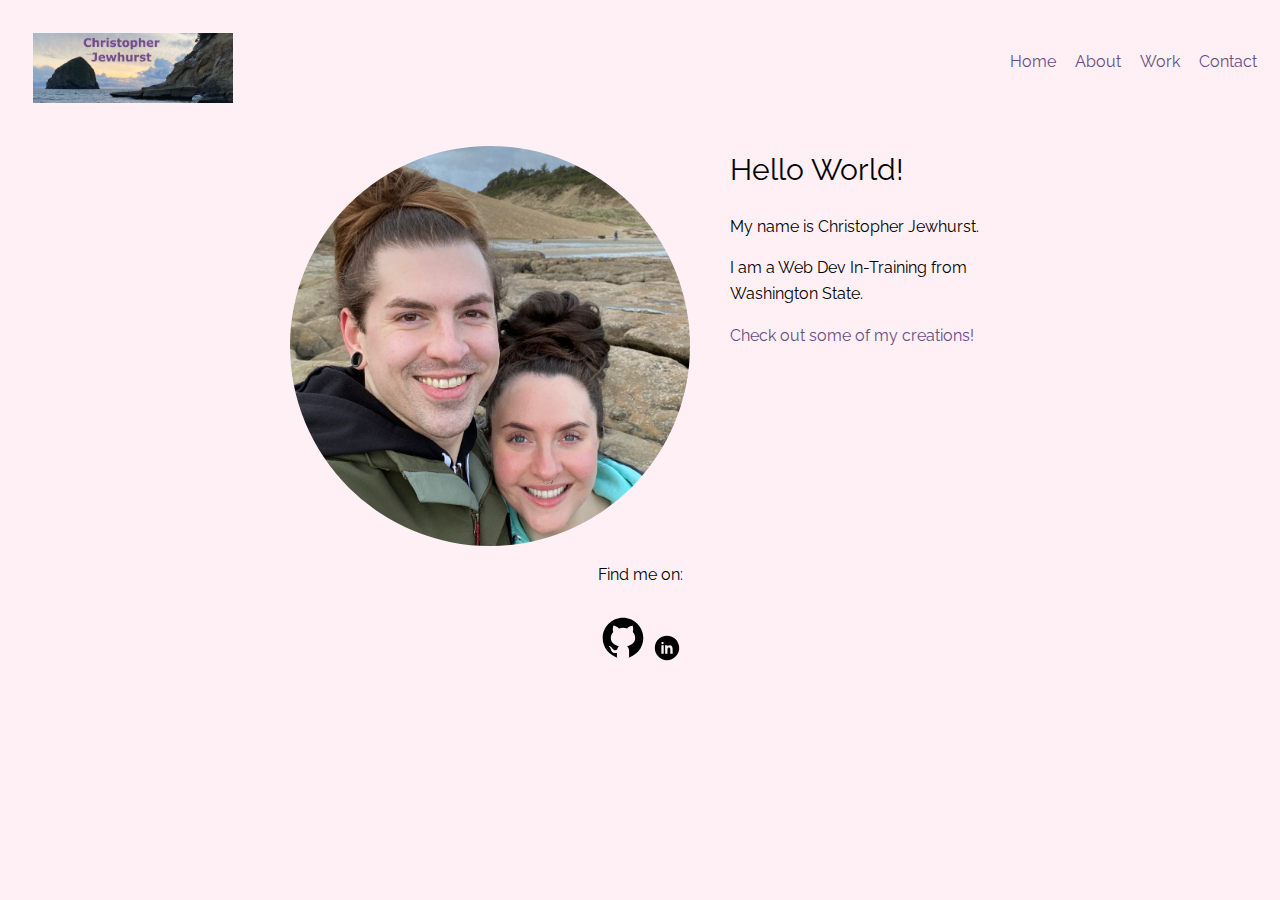
<file: index.html>
<!DOCTYPE html>
<html lang="en">
<head>
  <meta charset="utf-8">
  <meta name="viewport" content="width=device-width">
  <meta name="viewport" content="width=device-width, initial-scale=1">
  <title>
    Christopher Jewhurst - Home Page
  </title>
  <link rel="shortcut icon" href="img/favicon-32x32.png">
  <link rel="stylesheet" type="text/css" href="https://necolas.github.io/normalize.css/8.0.1/normalize.css">
  <link rel="preconnect" href="https://fonts.googleapis.com">
  <link rel="preconnect" href="https://fonts.gstatic.com" crossorigin>
  <link href="https://fonts.googleapis.com/css2?family=Raleway&display=swap" rel="stylesheet">
  <link rel="stylesheet" type="text/css" href="css/style.production.css">
  </head>
<body>
  <header class="page-header">
    <a href="index.html">
    <img src="img/logo.jpg" height="70" width="200" alt="logo" class="page-header__item">
    </a>
    <nav class="main-navigation page-header__item">
      <ul role="menubar" class="navigation-list navigation-list__item--active">
        <li role="presentation">
          <a href="index.html" role="menuitem" class="navigation-list__item">Home</a>
        </li>
        <li role="presentation">
          <a href="about.html" role="menuitem" class="navigation-list__item">About</a>
        </li>
        <li role="presentation">
          <a href="work.html" role="menuitem" class="navigation-list__item">Work</a>
        </li>
        <li role="presentation">
          <a href="contact.html" role="menuitem" class="navigation-list__item">Contact</a>
        </li>
      </ul>
    </nav>
  </header>
<div class="profile">
  <img src="img/chrisjewhurst.jpg" class="profile__portrait" alt="A photograph of me">
  <h1>
    Hello World!
  </h1>
  <p>
    My name is Christopher Jewhurst.
  </p>
  <p>
    I am a <span>Web Dev In-Training</span> from Washington State.
  </p>
  <a href="work.html">Check out some of my creations!</a>
</div>
<footer class="page-footer">
  <p>Find me on:</p>
  <div class="social-media">
    <a href="https://www.github.com/christopherinvans">
      <img src="img/github.svg" alt="GitHub logo">
    </a>
    <a href="https://www.linkedin.com/in/christopher-jewhurst-27191555">
      <img src="img/linkedin.svg" alt="LinkedIn logo">
    </a>
  </div>
</footer>
</body>
</html>
</file>
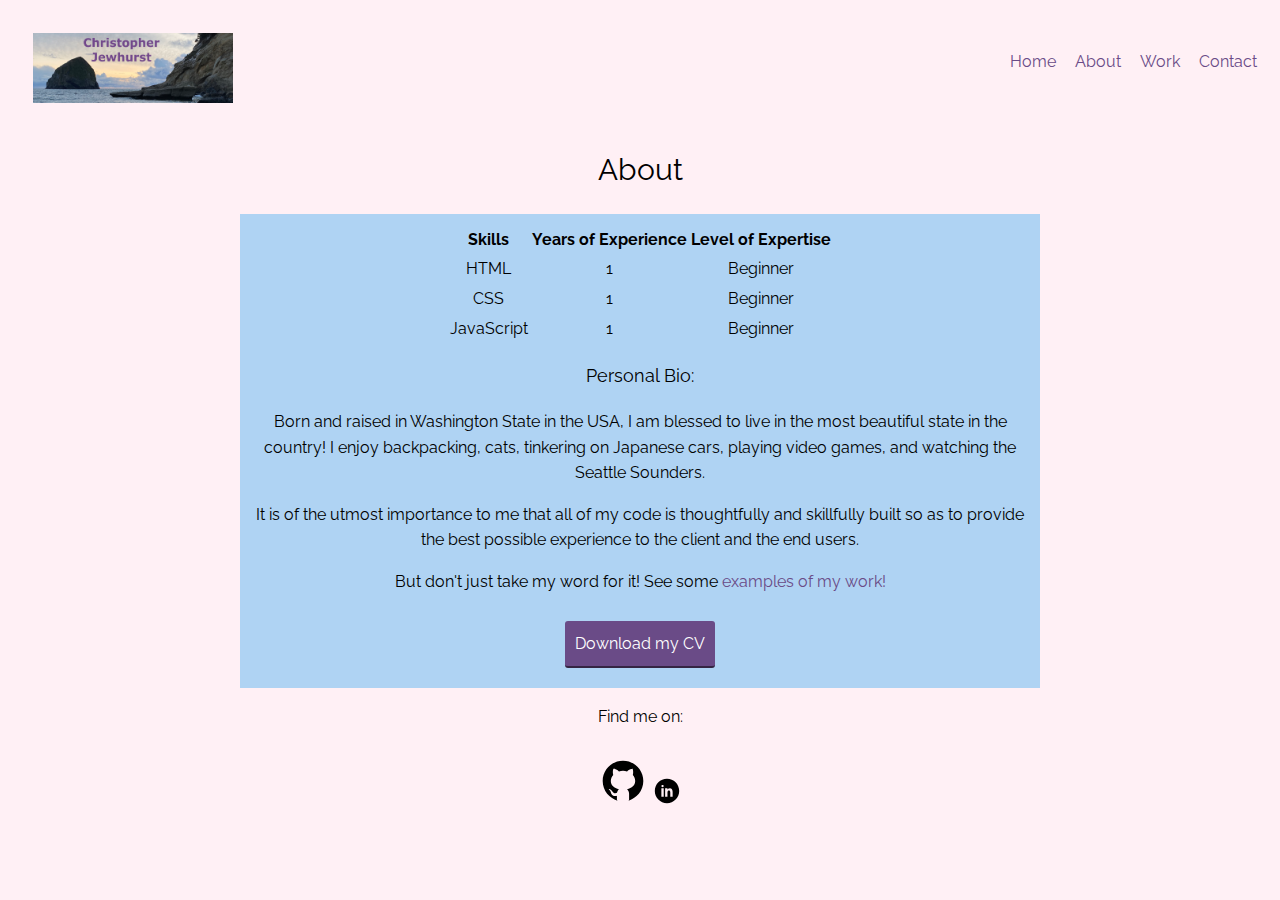
<file: about.html>
<!DOCTYPE html>
<html lang="en">
<head>
  <meta charset="utf-8">
  <meta name="viewport" content="width=device-width">
  <meta name="viewport" content="width=device-width, initial-scale=1">
  <title>About Scott Jewhurst</title>
  <link rel="shortcut icon" href="img/favicon-32x32.png">
  <link rel="stylesheet" type="text/css" href="https://necolas.github.io/normalize.css/8.0.1/normalize.css">
  <link rel="preconnect" href="https://fonts.googleapis.com">
  <link rel="preconnect" href="https://fonts.gstatic.com" crossorigin>
  <link href="https://fonts.googleapis.com/css2?family=Raleway&display=swap" rel="stylesheet">
  <link rel="stylesheet" type="text/css" href="css/style.production.css">
</head>
<body>
  <header class="page-header">
    <a href="index.html">
    <img src="img/logo.jpg" height="70" width="200" alt="logo" class="page-header__item">
    </a>
    <nav class="main-navigation page-header__item">
      <ul role="menubar" class="navigation-list navigation-list__item--active">
        <li role="presentation">
          <a href="index.html" role="menuitem" class="navigation-list__item">Home</a>
        </li>
        <li role="presentation">
          <a href="about.html" role="menuitem" class="navigation-list__item">About</a>
        </li>
        <li role="presentation">
          <a href="work.html" role="menuitem" class="navigation-list__item">Work</a>
        </li>
        <li role="presentation">
          <a href="contact.html" role="menuitem" class="navigation-list__item">Contact</a>
        </li>
      </ul>
    </nav>
  </header>
  <h1 class="work-header">About</h1>
  <div class="about-page">
  <table class="skills-table">
    <thead>
      <tr>
        <th>Skills</th>
        <th>Years of Experience</th>
        <th>Level of Expertise</th>
      </tr>
    </thead>
    <tbody>
      <tr>
        <td>HTML</td>
        <td>1</td>
        <td>Beginner</td>
      </tr>
      <tr>
        <td>CSS</td>
        <td>1</td>
        <td>Beginner</td>
      </tr>
      <tr>
        <td>JavaScript</td>
        <td>1</td>
        <td>Beginner</td>
      </tr>
    </tbody>
  </table>
  <div class="page-bio">
    <h3>
      Personal Bio:
    </h3>
    <p>
      Born and raised in Washington State in the USA, I am blessed to live in the most beautiful state in the country! I enjoy backpacking, cats, tinkering on Japanese cars, playing video games, and watching the Seattle Sounders.
    </p>
    <p>
      It is of the utmost importance to me that all of my code is thoughtfully and skillfully built so as to provide the best possible experience to the client and the end users.
    </p>
    <p>
      But don't just take my word for it! See some <a href="work.html">examples of my work!</a>
    </p>
    <a href="files/cv.pdf" class="button" download>Download my CV</a>
  </div>

    <!-- <svg id="about-picture" xmlns="http://www.w3.org/2000/svg" class="berlin-illustration" height="auto" viewBox="0 0 700 505" xmlns:xlink="http://www.w3.org/1999/xlink">
        <defs>
            <polygon id="a" points=".06 231.917 .06 .929 688.717 .929 688.717 231.917"></polygon>
        </defs>
        <g fill="none" fill-rule="evenodd">
          <g transform="translate(0 241)" class="cloud-front">
          <path fill="#1A232C" d="M87.602,29 L87.602,28 C87.326,28.001 87.103,28.024 86.927,28.033 L86.979,29.031 L87.947,28.78 C85.741,20.282 78.041,14.002 68.852,14 C67.858,14 66.904,14.096 65.98,14.231 L66.125,15.22 L67.019,14.772 C62.626,6.015 53.567,0.001 43.102,0 C29.041,0.002 17.524,10.848 16.443,24.632 L17.44,24.71 L17.606,23.724 C16.803,23.589 15.969,23.5 15.102,23.5 C6.817,23.501 0.102,30.215 0.102,38.5 C0.102,46.785 6.817,53.499 15.102,53.5 L87.602,53.5 C94.644,53.499 100.351,47.792 100.352,40.75 C100.351,33.708 94.644,28.001 87.602,28 L87.602,30 C90.573,30 93.254,31.202 95.203,33.149 C97.15,35.097 98.351,37.778 98.352,40.75 C98.351,43.722 97.15,46.403 95.203,48.351 C93.254,50.298 90.573,51.5 87.602,51.5 L15.102,51.5 C11.509,51.5 8.265,50.046 5.909,47.692 C3.555,45.337 2.102,42.093 2.102,38.5 C2.102,34.907 3.555,31.663 5.909,29.308 C8.265,26.954 11.509,25.5 15.102,25.5 C15.831,25.5 16.553,25.575 17.273,25.697 C17.551,25.743 17.832,25.672 18.055,25.499 C18.277,25.325 18.414,25.07 18.436,24.789 C19.436,12.04 30.094,1.998 43.102,2 C52.786,1.999 61.163,7.564 65.231,15.669 C65.425,16.055 65.842,16.272 66.27,16.21 C67.132,16.084 67.988,16 68.852,16 C77.108,15.998 84.027,21.647 86.011,29.283 C86.13,29.741 86.557,30.054 87.031,30.03 C87.27,30.017 87.457,29.999 87.602,30 L87.602,29" transform="translate(38 36)"></path>
            </g>
            <path fill="#B5CE6F" d="M646.484,484.382 C646.484,489.501 644.531,494.62 640.627,498.525 C636.722,502.43 631.603,504.382 626.484,504.382 L60.873,504.382 C55.754,504.382 50.636,502.43 46.731,498.525 C42.826,494.62 40.873,489.501 40.873,484.382 L40.873,471.917 L646.484,471.917 L646.484,484.382"></path>
            <polyline fill="#67C2E2" points="334.824 185.029 101.449 185.029 106.209 195.08 563.438 195.08 568.2 185.029 334.824 185.029"></polyline>
            <path fill="#1A232C" d="M334.824,185.029 L334.824,184.029 L101.449,184.029 C101.104,184.029 100.788,184.203 100.604,184.494 C100.42,184.785 100.398,185.146 100.545,185.457 L105.306,195.508 C105.471,195.856 105.824,196.079 106.209,196.079 L563.438,196.079 C563.824,196.079 564.177,195.856 564.342,195.508 L569.104,185.457 C569.251,185.146 569.229,184.785 569.045,184.494 C568.861,184.203 568.544,184.029 568.2,184.029 L334.824,184.029 L334.824,186.029 L566.62,186.029 L562.806,194.08 L106.842,194.08 L103.029,186.029 L334.824,186.029 L334.824,185.029"></path>
            <polygon fill="#296997" points="114.416 218.974 560.222 218.974 560.222 195.08 114.416 195.08"></polygon>
            <path fill="#1A232C" d="M560.222,218.974 L560.222,217.974 L115.416,217.974 L115.416,196.079 L559.222,196.079 L559.222,218.974 L560.222,218.974 L560.222,217.974 L560.222,218.974 L561.222,218.974 L561.222,195.08 C561.222,194.816 561.115,194.559 560.929,194.372 C560.742,194.186 560.485,194.08 560.222,194.08 L114.416,194.08 C114.152,194.08 113.895,194.186 113.708,194.372 C113.522,194.559 113.416,194.816 113.416,195.08 L113.416,218.974 C113.416,219.237 113.522,219.495 113.708,219.681 C113.895,219.867 114.152,219.974 114.416,219.974 L560.222,219.974 C560.485,219.974 560.742,219.867 560.929,219.681 C561.115,219.495 561.222,219.237 561.222,218.974 L560.222,218.974"></path>
            <polygon fill="#67C2E2" points="105.85 269.08 573.225 269.08 573.225 233.398 105.85 233.398"></polygon>
            <path fill="#1A232C" d="M573.225,233.398 L573.225,232.398 L105.85,232.398 C105.587,232.398 105.329,232.505 105.143,232.691 C104.957,232.877 104.85,233.134 104.85,233.398 L104.85,269.08 C104.85,269.344 104.957,269.601 105.143,269.788 C105.329,269.974 105.587,270.08 105.85,270.08 L573.225,270.08 C573.488,270.08 573.745,269.974 573.932,269.788 C574.118,269.601 574.225,269.344 574.225,269.08 L574.225,233.398 C574.225,233.134 574.118,232.877 573.932,232.691 C573.745,232.505 573.488,232.398 573.225,232.398 L573.225,233.398 L572.225,233.398 L572.225,268.08 L106.85,268.08 L106.85,234.398 L573.225,234.398 L573.225,233.398 L572.225,233.398 L573.225,233.398"></path>
            <polygon fill="#296997" points="116.751 256.508 562.557 256.508 562.557 241.243 116.751 241.243"></polygon>
            <path fill="#1A232C" d="M562.557,256.508 L562.557,255.508 L117.75,255.508 L117.75,242.243 L561.557,242.243 L561.557,256.508 L562.557,256.508 L562.557,255.508 L562.557,256.508 L563.557,256.508 L563.557,241.243 C563.557,240.979 563.45,240.722 563.264,240.535 C563.078,240.349 562.82,240.243 562.557,240.243 L116.75,240.243 C116.487,240.243 116.23,240.349 116.043,240.535 C115.857,240.722 115.751,240.979 115.751,241.243 L115.751,256.508 C115.751,256.771 115.857,257.029 116.043,257.215 C116.23,257.401 116.487,257.508 116.751,257.508 L562.557,257.508 C562.82,257.508 563.077,257.401 563.264,257.215 C563.45,257.029 563.557,256.771 563.557,256.508 L562.557,256.508"></path>
            <polygon fill="#67C2E2" points="158.07 218.974 518.563 218.974 518.563 211.858 158.07 211.858"></polygon>
            <path fill="#1A232C" d="M518.563,211.858 L518.563,210.858 L158.07,210.858 C157.807,210.858 157.549,210.964 157.363,211.151 C157.177,211.337 157.07,211.594 157.07,211.858 L157.07,218.974 C157.07,219.237 157.177,219.495 157.363,219.681 C157.549,219.867 157.807,219.974 158.07,219.974 L518.563,219.974 C518.826,219.974 519.083,219.867 519.27,219.681 C519.456,219.495 519.562,219.237 519.562,218.974 L519.562,211.858 C519.562,211.594 519.456,211.337 519.27,211.151 C519.083,210.964 518.826,210.858 518.563,210.858 L518.563,211.858 L517.563,211.858 L517.563,217.974 L159.07,217.974 L159.07,212.858 L518.563,212.858 L518.563,211.858 L517.563,211.858 L518.563,211.858"></path>
            <polygon fill="#FBFDFC" points="186.438 211.858 490.194 211.858 490.194 204.741 186.438 204.741"></polygon>
            <path fill="#1A232C" d="M490.194,204.741 L490.194,203.741 L186.438,203.741 C186.175,203.741 185.917,203.848 185.731,204.034 C185.545,204.221 185.438,204.478 185.438,204.741 L185.438,211.858 C185.438,212.121 185.545,212.379 185.731,212.565 C185.917,212.751 186.175,212.858 186.438,212.858 L490.194,212.858 C490.458,212.858 490.715,212.751 490.902,212.565 C491.088,212.379 491.194,212.121 491.194,211.858 L491.194,204.741 C491.194,204.478 491.088,204.221 490.902,204.034 C490.715,203.848 490.458,203.741 490.194,203.741 L490.194,204.741 L489.194,204.741 L489.194,210.858 L187.438,210.858 L187.438,205.741 L490.194,205.741 L490.194,204.741 L489.194,204.741 L490.194,204.741"></path>
            <polygon fill="#67C2E2" points="206.805 204.741 469.828 204.741 469.828 197.624 206.805 197.624"></polygon>
            <path fill="#1A232C" d="M469.828,197.624 L469.828,196.624 L206.805,196.624 C206.541,196.624 206.284,196.731 206.098,196.917 C205.911,197.103 205.805,197.361 205.805,197.624 L205.805,204.741 C205.805,205.005 205.911,205.262 206.098,205.449 C206.284,205.635 206.541,205.741 206.805,205.741 L469.828,205.741 C470.091,205.741 470.349,205.635 470.535,205.449 C470.722,205.262 470.828,205.005 470.828,204.741 L470.828,197.624 C470.828,197.361 470.722,197.103 470.535,196.917 C470.349,196.731 470.091,196.624 469.828,196.624 L469.828,197.624 L468.828,197.624 L468.828,203.741 L207.805,203.741 L207.805,198.624 L469.828,198.624 L469.828,197.624 L468.828,197.624 L469.828,197.624"></path>
            <polygon fill="#FBFDFC" points="229.521 197.624 447.111 197.624 447.111 190.509 229.521 190.509"></polygon>
            <path fill="#1A232C" d="M447.111,190.509 L447.111,189.509 L229.521,189.509 C229.258,189.509 229,189.616 228.814,189.802 C228.628,189.988 228.521,190.246 228.521,190.509 L228.521,197.624 C228.521,197.888 228.628,198.145 228.814,198.332 C229,198.518 229.258,198.624 229.521,198.624 L447.111,198.624 C447.375,198.624 447.632,198.518 447.818,198.332 C448.005,198.145 448.111,197.888 448.111,197.624 L448.111,190.509 C448.111,190.246 448.005,189.988 447.818,189.802 C447.632,189.616 447.375,189.509 447.111,189.509 L447.111,190.509 L446.111,190.509 L446.111,196.624 L230.521,196.624 L230.521,191.509 L447.111,191.509 L447.111,190.509 L446.111,190.509 L447.111,190.509"></path>
            <path fill="#67C2E2" d="M135.607,355.447 C135.163,337.766 134.264,313.326 133.648,297.387 C133.274,287.721 133.004,281.18 133.004,281.18 L108.722,281.18 C108.722,281.18 108.452,287.721 108.079,297.387 C107.462,313.326 106.563,337.766 106.119,355.447 C105.953,362.059 105.85,367.732 105.85,371.653 L105.85,371.654 C105.85,386.117 107.243,424.332 108.089,446.189 C108.457,455.706 108.722,462.126 108.722,462.126 L133.004,462.126 C133.004,462.126 133.269,455.706 133.637,446.189 C134.482,424.332 135.876,386.117 135.876,371.654 L135.876,371.653 C135.876,367.732 135.773,362.059 135.607,355.447"></path>
            <path fill="#428DAE" d="M133.648 297.387L108.079 297.387C108.452 287.721 108.722 281.18 108.722 281.18L133.004 281.18C133.004 281.18 133.274 287.721 133.648 297.387M135.876 371.654L105.85 371.654 105.85 371.653C105.85 367.732 105.953 362.059 106.119 355.447L135.607 355.447C135.773 362.059 135.876 367.732 135.876 371.653L135.876 371.654M133.004 462.126L108.722 462.126C108.722 462.126 108.457 455.706 108.089 446.189L133.637 446.189C133.269 455.706 133.004 462.126 133.004 462.126"></path>
            <path fill="#1A232C" d="M109.612,461.199 L132.114,461.199 C132.447,453.007 134.949,390.886 134.949,371.653 C134.949,352.42 132.447,290.299 132.114,282.108 L109.612,282.108 C109.279,290.299 106.778,352.42 106.778,371.653 C106.778,390.886 109.279,453.007 109.612,461.199 Z M133.895,463.054 L107.832,463.054 L107.794,462.164 C107.766,461.466 104.922,392.193 104.922,371.653 C104.922,351.114 107.766,281.839 107.794,281.142 L107.832,280.252 L133.895,280.252 L133.931,281.142 C133.96,281.839 136.804,351.114 136.804,371.653 C136.804,392.193 133.96,461.466 133.931,462.164 L133.895,463.054 L133.895,463.054 Z"></path>
            <path fill="#1A232C" d="M111.638 281.18L111.638 462.126C111.638 462.679 112.086 463.126 112.638 463.126 113.19 463.126 113.638 462.679 113.638 462.126L113.638 281.18C113.638 280.628 113.19 280.18 112.638 280.18 112.086 280.18 111.638 280.628 111.638 281.18M119.863 281.18L119.863 462.126C119.863 462.679 120.311 463.126 120.863 463.126 121.416 463.126 121.863 462.679 121.863 462.126L121.863 281.18C121.863 280.628 121.416 280.18 120.863 280.18 120.311 280.18 119.863 280.628 119.863 281.18M128.088 281.18L128.088 462.126C128.088 462.679 128.536 463.126 129.088 463.126 129.64 463.126 130.088 462.679 130.088 462.126L130.088 281.18C130.088 280.628 129.64 280.18 129.088 280.18 128.536 280.18 128.088 280.628 128.088 281.18"></path>
            <path fill="#296997" d="M136.79,277.265 C136.79,279.418 134.675,281.18 132.09,281.18 L109.636,281.18 C107.051,281.18 104.936,279.418 104.936,277.265 C104.936,275.111 107.051,273.349 109.636,273.349 L132.09,273.349 C134.675,273.349 136.79,275.111 136.79,277.265"></path>
            <path fill="#1A232C" d="M136.79,277.265 L135.79,277.265 C135.789,278.005 135.433,278.704 134.769,279.262 C134.109,279.814 133.155,280.181 132.09,280.18 L109.636,280.18 C108.571,280.181 107.617,279.814 106.956,279.262 C106.293,278.704 105.936,278.005 105.936,277.265 C105.936,276.524 106.293,275.825 106.957,275.267 C107.617,274.715 108.571,274.348 109.636,274.349 L132.09,274.349 C133.155,274.348 134.109,274.716 134.769,275.267 C135.433,275.825 135.789,276.524 135.79,277.265 L137.79,277.265 C137.791,275.851 137.09,274.593 136.049,273.731 C135.006,272.863 133.61,272.35 132.09,272.349 L109.636,272.349 C108.116,272.35 106.72,272.863 105.676,273.731 C104.636,274.593 103.935,275.851 103.936,277.265 C103.935,278.678 104.636,279.937 105.677,280.798 C106.72,281.666 108.116,282.179 109.636,282.18 L132.09,282.18 C133.61,282.179 135.006,281.666 136.049,280.798 C137.09,279.937 137.791,278.678 137.79,277.265 L136.79,277.265"></path>
            <path fill="#296997" d="M140.775,467.217 C140.775,469.803 138.661,471.917 136.076,471.917 L105.65,471.917 C103.065,471.917 100.951,469.803 100.951,467.217 L100.951,466.825 C100.951,464.241 103.065,462.126 105.65,462.126 L136.076,462.126 C138.661,462.126 140.775,464.241 140.775,466.825 L140.775,467.217"></path>
            <path fill="#1A232C" d="M140.775,467.217 L139.775,467.217 C139.775,468.235 139.361,469.155 138.688,469.83 C138.013,470.503 137.093,470.917 136.076,470.917 L105.65,470.917 C104.633,470.917 103.713,470.504 103.038,469.83 C102.365,469.155 101.951,468.235 101.951,467.217 L101.951,466.825 C101.951,465.808 102.365,464.889 103.038,464.214 C103.713,463.54 104.633,463.127 105.65,463.126 L136.076,463.126 C137.093,463.127 138.013,463.54 138.688,464.214 C139.362,464.889 139.775,465.808 139.775,466.825 L139.775,467.217 L141.775,467.217 L141.775,466.825 C141.772,463.684 139.217,461.13 136.076,461.126 L105.65,461.126 C102.509,461.13 99.955,463.684 99.951,466.825 L99.951,467.217 C99.954,470.36 102.509,472.914 105.65,472.917 L136.076,472.917 C139.217,472.914 141.772,470.36 141.775,467.217 L140.775,467.217"></path>
            <path fill="#296997" d="M136.79,458.208 C136.79,460.363 134.675,462.126 132.09,462.126 L109.636,462.126 C107.051,462.126 104.936,460.363 104.936,458.208 C104.936,456.057 107.051,454.292 109.636,454.292 L132.09,454.292 C134.675,454.292 136.79,456.057 136.79,458.208"></path>
            <path fill="#1A232C" d="M136.79,458.208 L135.79,458.208 C135.789,458.949 135.432,459.649 134.769,460.207 C134.108,460.76 133.154,461.128 132.09,461.126 L109.636,461.126 C108.572,461.128 107.617,460.76 106.957,460.207 C106.293,459.649 105.936,458.949 105.936,458.208 C105.936,457.47 106.293,456.77 106.957,456.212 C107.617,455.659 108.572,455.291 109.636,455.292 L132.09,455.292 C133.154,455.291 134.108,455.659 134.769,456.212 C135.433,456.77 135.789,457.47 135.79,458.208 L137.79,458.208 C137.791,456.796 137.09,455.538 136.05,454.675 C135.006,453.808 133.61,453.294 132.09,453.292 L109.636,453.292 C108.115,453.294 106.719,453.808 105.676,454.675 C104.636,455.538 103.935,456.796 103.936,458.208 C103.935,459.622 104.636,460.881 105.676,461.743 C106.72,462.611 108.116,463.125 109.636,463.126 L132.09,463.126 C133.61,463.125 135.006,462.611 136.05,461.743 C137.09,460.881 137.791,459.622 137.79,458.208 L136.79,458.208"></path>
            <path fill="#67C2E2" d="M572.471,355.447 C572.025,337.766 571.126,313.326 570.51,297.387 C570.137,287.721 569.867,281.18 569.867,281.18 L545.585,281.18 C545.585,281.18 545.315,287.721 544.942,297.387 C544.326,313.326 543.427,337.766 542.981,355.447 C542.815,362.059 542.713,367.732 542.713,371.653 L542.713,371.654 C542.713,386.117 544.107,424.332 544.952,446.189 C545.32,455.706 545.585,462.126 545.585,462.126 L569.867,462.126 C569.867,462.126 570.132,455.706 570.499,446.189 C571.346,424.332 572.739,386.117 572.739,371.654 L572.739,371.653 C572.739,367.732 572.637,362.059 572.471,355.447"></path>
            <path fill="#428DAE" d="M569.582 297.387L566.951 297.387 566.951 282.108 568.977 282.108C569.063 284.206 569.29 289.841 569.582 297.387M564.951 297.387L545.871 297.387C546.162 289.841 546.39 284.206 546.476 282.108L564.951 282.108 564.951 297.387M571.8 369.187L566.951 369.187 566.951 356.265 571.562 356.265C571.685 361.272 571.771 365.701 571.8 369.187M564.951 369.187L543.653 369.187C543.684 365.512 543.777 360.79 543.912 355.447L553.551 355.447 553.551 356.265 564.951 356.265 564.951 369.187"></path>
            <path fill="#1A232C" d="M546.476,461.199 L568.977,461.199 C569.31,453.007 571.812,390.886 571.812,371.653 C571.812,352.42 569.31,290.299 568.977,282.108 L546.476,282.108 C546.142,290.299 543.642,352.42 543.642,371.653 C543.642,390.886 546.142,453.007 546.476,461.199 M570.758,463.054 L544.694,463.054 L544.658,462.164 C544.629,461.466 541.785,392.193 541.785,371.653 C541.785,351.114 544.629,281.839 544.658,281.142 L544.694,280.252 L570.758,280.252 L570.795,281.142 C570.823,281.839 573.667,351.114 573.667,371.653 C573.667,392.193 570.823,461.466 570.795,462.164 L570.758,463.054"></path>
            <path fill="#1A232C" d="M548.501 281.18L548.501 462.126C548.501 462.679 548.949 463.126 549.501 463.126 550.053 463.126 550.501 462.679 550.501 462.126L550.501 281.18C550.501 280.628 550.053 280.18 549.501 280.18 548.949 280.18 548.501 280.628 548.501 281.18M556.727 281.18L556.727 462.126C556.727 462.679 557.174 463.126 557.727 463.126 558.279 463.126 558.727 462.679 558.727 462.126L558.727 281.18C558.727 280.628 558.279 280.18 557.727 280.18 557.174 280.18 556.727 280.628 556.727 281.18M564.951 281.18L564.951 462.126C564.951 462.679 565.399 463.126 565.951 463.126 566.503 463.126 566.951 462.679 566.951 462.126L566.951 281.18C566.951 280.628 566.503 280.18 565.951 280.18 565.399 280.18 564.951 280.628 564.951 281.18"></path>
            <path fill="#296997" d="M573.653,277.265 C573.653,279.418 571.537,281.18 568.953,281.18 L546.499,281.18 C543.915,281.18 541.799,279.418 541.799,277.265 C541.799,275.111 543.915,273.349 546.499,273.349 L568.953,273.349 C571.537,273.349 573.653,275.111 573.653,277.265"></path>
            <path fill="#1A232C" d="M573.653,277.265 L572.653,277.265 C572.653,278.005 572.296,278.704 571.632,279.262 C570.972,279.814 570.017,280.181 568.953,280.18 L546.499,280.18 C545.435,280.181 544.48,279.814 543.82,279.262 C543.156,278.704 542.8,278.005 542.799,277.265 C542.8,276.525 543.156,275.825 543.82,275.267 C544.481,274.715 545.435,274.348 546.499,274.349 L568.953,274.349 C570.017,274.348 570.972,274.715 571.632,275.267 C572.296,275.825 572.653,276.525 572.653,277.265 L574.653,277.265 C574.654,275.851 573.953,274.593 572.912,273.731 C571.869,272.863 570.473,272.35 568.953,272.349 L546.499,272.349 C544.979,272.35 543.583,272.863 542.54,273.731 C541.499,274.593 540.798,275.851 540.799,277.265 C540.798,278.679 541.499,279.937 542.54,280.798 C543.583,281.666 544.979,282.179 546.499,282.18 L568.953,282.18 C570.473,282.179 571.869,281.666 572.912,280.798 C573.953,279.937 574.654,278.679 574.653,277.265 L573.653,277.265"></path>
            <path fill="#296997" d="M577.639,467.217 C577.639,469.803 575.524,471.917 572.938,471.917 L542.514,471.917 C539.929,471.917 537.813,469.803 537.813,467.217 L537.813,466.825 C537.813,464.241 539.929,462.126 542.514,462.126 L572.938,462.126 C575.524,462.126 577.639,464.241 577.639,466.825 L577.639,467.217"></path>
            <path fill="#1A232C" d="M577.639,467.217 L576.639,467.217 C576.638,468.235 576.225,469.155 575.551,469.83 C574.876,470.503 573.956,470.917 572.938,470.917 L542.514,470.917 C541.497,470.917 540.576,470.503 539.901,469.83 C539.227,469.155 538.814,468.234 538.813,467.217 L538.813,466.825 C538.814,465.808 539.227,464.889 539.901,464.214 C540.576,463.54 541.497,463.127 542.514,463.126 L572.938,463.126 C573.956,463.127 574.876,463.54 575.551,464.214 C576.225,464.888 576.638,465.808 576.639,466.825 L576.639,467.217 L578.639,467.217 L578.639,466.825 C578.635,463.684 576.081,461.13 572.938,461.126 L542.514,461.126 C539.372,461.13 536.817,463.684 536.813,466.825 L536.813,467.217 C536.817,470.36 539.372,472.914 542.514,472.917 L572.938,472.917 C576.081,472.914 578.635,470.359 578.639,467.217 L577.639,467.217"></path>
            <path fill="#296997" d="M573.653,458.208 C573.653,460.363 571.537,462.126 568.953,462.126 L546.499,462.126 C543.915,462.126 541.799,460.363 541.799,458.208 C541.799,456.057 543.915,454.292 546.499,454.292 L568.953,454.292 C571.537,454.292 573.653,456.057 573.653,458.208"></path>
            <path fill="#1A232C" d="M573.653,458.208 L572.653,458.208 C572.653,458.949 572.296,459.649 571.632,460.207 C570.971,460.76 570.017,461.128 568.953,461.126 L546.499,461.126 C545.435,461.128 544.481,460.76 543.82,460.207 C543.157,459.649 542.799,458.949 542.799,458.208 C542.799,457.47 543.156,456.77 543.82,456.212 C544.481,455.659 545.435,455.291 546.499,455.292 L568.953,455.292 C570.017,455.291 570.971,455.659 571.632,456.212 C572.296,456.77 572.653,457.47 572.653,458.208 L574.653,458.208 C574.654,456.796 573.953,455.538 572.912,454.675 C571.869,453.808 570.473,453.294 568.953,453.292 L546.499,453.292 C544.979,453.294 543.583,453.808 542.54,454.675 C541.499,455.538 540.798,456.796 540.799,458.208 C540.798,459.622 541.499,460.881 542.54,461.743 C543.583,462.611 544.979,463.125 546.499,463.126 L568.953,463.126 C570.473,463.125 571.869,462.611 572.912,461.743 C573.953,460.881 574.654,459.622 574.653,458.208 L573.653,458.208"></path>
            <path fill="#67C2E2" d="M485.098,355.447 C484.654,337.766 483.753,313.326 483.137,297.387 C482.764,287.721 482.494,281.18 482.494,281.18 L458.213,281.18 C458.213,281.18 457.942,287.721 457.569,297.387 C456.953,313.326 456.055,337.766 455.608,355.447 C455.443,362.059 455.34,367.732 455.34,371.653 L455.34,371.654 C455.34,386.117 456.733,424.332 457.58,446.189 C457.948,455.706 458.213,462.126 458.213,462.126 L482.494,462.126 C482.494,462.126 482.759,455.706 483.126,446.189 C483.973,424.332 485.366,386.117 485.366,371.654 L485.366,371.653 C485.366,367.732 485.265,362.059 485.098,355.447"></path>
            <path fill="#428DAE" d="M483.137 297.387L457.569 297.387C457.942 287.721 458.213 281.18 458.213 281.18L482.494 281.18C482.494 281.18 482.764 287.721 483.137 297.387M485.355 369.187L455.351 369.187C455.382 365.502 455.475 360.78 455.608 355.447L485.098 355.447C485.232 360.78 485.325 365.502 485.355 369.187"></path>
            <path fill="#1A232C" d="M459.103,461.199 L481.605,461.199 C481.938,453.007 484.439,390.886 484.439,371.653 C484.439,352.42 481.938,290.299 481.605,282.108 L459.103,282.108 C458.769,290.299 456.268,352.42 456.268,371.653 C456.268,390.886 458.769,453.007 459.103,461.199 Z M483.386,463.054 L457.321,463.054 L457.285,462.164 C457.256,461.466 454.412,392.193 454.412,371.653 C454.412,351.114 457.256,281.839 457.285,281.142 L457.321,280.252 L483.386,280.252 L483.422,281.142 C483.45,281.839 486.294,351.114 486.294,371.653 C486.294,392.193 483.45,461.466 483.422,462.164 L483.386,463.054 L483.386,463.054 Z"></path>
            <path fill="#1A232C" d="M461.128 281.18L461.128 462.126C461.128 462.679 461.576 463.126 462.128 463.126 462.68 463.126 463.128 462.679 463.128 462.126L463.128 281.18C463.128 280.628 462.68 280.18 462.128 280.18 461.576 280.18 461.128 280.628 461.128 281.18M469.354 281.18L469.354 462.126C469.354 462.679 469.801 463.126 470.354 463.126 470.906 463.126 471.354 462.679 471.354 462.126L471.354 281.18C471.354 280.628 470.906 280.18 470.354 280.18 469.801 280.18 469.354 280.628 469.354 281.18M477.578 281.18L477.578 462.126C477.578 462.679 478.026 463.126 478.578 463.126 479.13 463.126 479.578 462.679 479.578 462.126L479.578 281.18C479.578 280.628 479.13 280.18 478.578 280.18 478.026 280.18 477.578 280.628 477.578 281.18"></path>
            <path fill="#296997" d="M486.281,277.265 C486.281,279.418 484.164,281.18 481.58,281.18 L459.126,281.18 C456.542,281.18 454.426,279.418 454.426,277.265 C454.426,275.111 456.542,273.349 459.126,273.349 L481.58,273.349 C484.164,273.349 486.281,275.111 486.281,277.265"></path>
            <path fill="#1A232C" d="M486.281,277.265 L485.281,277.265 C485.281,278.005 484.924,278.704 484.26,279.262 C483.599,279.814 482.644,280.181 481.58,280.18 L459.126,280.18 C458.062,280.181 457.107,279.814 456.447,279.262 C455.783,278.704 455.427,278.005 455.426,277.265 C455.427,276.525 455.783,275.825 456.447,275.267 C457.108,274.715 458.062,274.348 459.126,274.349 L481.58,274.349 C482.644,274.348 483.599,274.716 484.26,275.268 C484.924,275.825 485.281,276.525 485.281,277.265 L487.281,277.265 C487.282,275.851 486.58,274.593 485.54,273.731 C484.496,272.863 483.1,272.35 481.58,272.349 L459.126,272.349 C457.606,272.35 456.21,272.863 455.167,273.731 C454.126,274.593 453.425,275.851 453.426,277.265 C453.425,278.679 454.126,279.937 455.167,280.798 C456.21,281.666 457.606,282.179 459.126,282.18 L481.58,282.18 C483.1,282.179 484.496,281.666 485.54,280.799 C486.58,279.937 487.282,278.679 487.281,277.265 L486.281,277.265"></path>
            <path fill="#296997" d="M490.266,467.217 C490.266,469.803 488.151,471.917 485.565,471.917 L455.141,471.917 C452.556,471.917 450.44,469.803 450.44,467.217 L450.44,466.825 C450.44,464.241 452.556,462.126 455.141,462.126 L485.565,462.126 C488.151,462.126 490.266,464.241 490.266,466.825 L490.266,467.217"></path>
            <path fill="#1A232C" d="M490.266,467.217 L489.266,467.217 C489.265,468.235 488.852,469.155 488.178,469.83 C487.503,470.503 486.583,470.917 485.565,470.917 L455.141,470.917 C454.124,470.917 453.203,470.503 452.528,469.83 C451.854,469.155 451.441,468.234 451.44,467.217 L451.44,466.825 C451.441,465.808 451.854,464.889 452.528,464.214 C453.203,463.54 454.124,463.127 455.141,463.126 L485.565,463.126 C486.583,463.127 487.503,463.54 488.178,464.214 C488.852,464.888 489.265,465.808 489.266,466.825 L489.266,467.217 L491.266,467.217 L491.266,466.825 C491.262,463.684 488.708,461.13 485.565,461.126 L455.141,461.126 C451.999,461.13 449.444,463.684 449.44,466.825 L449.44,467.217 C449.444,470.36 451.999,472.914 455.141,472.917 L485.565,472.917 C488.708,472.914 491.262,470.359 491.266,467.217 L490.266,467.217"></path>
            <path fill="#296997" d="M486.281,458.208 C486.281,460.363 484.164,462.126 481.58,462.126 L459.126,462.126 C456.542,462.126 454.426,460.363 454.426,458.208 C454.426,456.057 456.542,454.292 459.126,454.292 L481.58,454.292 C484.164,454.292 486.281,456.057 486.281,458.208"></path>
            <path fill="#1A232C" d="M486.281,458.208 L485.281,458.208 C485.281,458.949 484.923,459.649 484.26,460.207 C483.599,460.76 482.644,461.128 481.58,461.126 L459.126,461.126 C458.062,461.128 457.108,460.76 456.447,460.207 C455.784,459.649 455.427,458.949 455.426,458.208 C455.426,457.47 455.783,456.77 456.447,456.212 C457.108,455.659 458.062,455.291 459.126,455.292 L481.58,455.292 C482.644,455.291 483.598,455.659 484.26,456.212 C484.924,456.77 485.281,457.47 485.281,458.208 L487.281,458.208 C487.282,456.795 486.58,455.538 485.54,454.675 C484.496,453.808 483.1,453.294 481.58,453.292 L459.126,453.292 C457.606,453.294 456.21,453.808 455.167,454.675 C454.126,455.538 453.425,456.796 453.426,458.208 C453.425,459.622 454.126,460.881 455.167,461.743 C456.21,462.611 457.606,463.125 459.126,463.126 L481.58,463.126 C483.1,463.125 484.496,462.611 485.54,461.743 C486.581,460.881 487.282,459.622 487.281,458.208 L486.281,458.208"></path>
            <path fill="#67C2E2" d="M397.726,354.466 C397.28,336.787 396.381,312.346 395.765,296.407 C395.392,286.742 395.122,280.2 395.122,280.2 L370.84,280.2 C370.84,280.2 370.57,286.742 370.197,296.407 C369.581,312.346 368.682,336.787 368.236,354.466 C368.07,361.078 367.968,366.751 367.968,370.672 L367.968,370.673 C367.968,385.136 369.361,423.352 370.207,445.208 C370.575,454.726 370.84,461.146 370.84,461.146 L395.122,461.146 C395.122,461.146 395.386,454.726 395.754,445.208 C396.601,423.352 397.994,385.136 397.994,370.673 L397.994,370.672 C397.994,366.751 397.892,361.078 397.726,354.466"></path>
            <path fill="#428DAE" d="M394.837 296.407L392.206 296.407 392.206 281.127 394.233 281.127C394.318 283.225 394.545 288.861 394.837 296.407L394.837 296.407zM383.981 296.407L390.206 296.407 390.206 281.127 383.981 281.127 383.981 296.407zM375.756 296.407L381.98 296.407 381.98 281.127 375.756 281.127 375.756 296.407zM373.756 296.407L371.126 296.407C371.417 288.861 371.645 283.225 371.73 281.127L373.756 281.127 373.756 296.407 373.756 296.407zM397.062 369.187L392.206 369.187 392.206 354.466 396.796 354.466C396.943 360.298 397.041 365.389 397.062 369.187L397.062 369.187zM383.981 369.187L390.206 369.187 390.206 354.466 383.981 354.466 383.981 369.187zM375.756 369.187L381.98 369.187 381.98 354.466 375.756 354.466 375.756 369.187zM373.756 369.187L368.9 369.187C368.921 365.389 369.019 360.298 369.166 354.466L373.756 354.466 373.756 369.187 373.756 369.187z"></path>
            <path fill="#1A232C" d="M371.73,460.218 L394.233,460.218 C394.565,452.027 397.066,389.906 397.066,370.672 C397.066,351.44 394.565,289.319 394.233,281.127 L371.73,281.127 C371.397,289.319 368.895,351.44 368.895,370.672 C368.895,389.906 371.397,452.027 371.73,460.218 M396.013,462.074 L369.949,462.074 L369.912,461.184 C369.884,460.486 367.04,391.212 367.04,370.672 C367.04,350.133 369.884,280.859 369.912,280.162 L369.949,279.272 L396.013,279.272 L396.05,280.162 C396.078,280.859 398.922,350.133 398.922,370.672 C398.922,391.212 396.078,460.486 396.05,461.184 L396.013,462.074"></path>
            <path fill="#1A232C" d="M373.756 280.2L373.756 461.146C373.756 461.698 374.203 462.146 374.756 462.146 375.308 462.146 375.756 461.698 375.756 461.146L375.756 280.2C375.756 279.647 375.308 279.2 374.756 279.2 374.203 279.2 373.756 279.647 373.756 280.2M381.98 280.2L381.98 461.146C381.98 461.698 382.428 462.146 382.98 462.146 383.533 462.146 383.981 461.698 383.981 461.146L383.981 280.2C383.981 279.647 383.533 279.2 382.98 279.2 382.428 279.2 381.98 279.647 381.98 280.2M390.206 280.2L390.206 461.146C390.206 461.698 390.654 462.146 391.206 462.146 391.758 462.146 392.206 461.698 392.206 461.146L392.206 280.2C392.206 279.647 391.758 279.2 391.206 279.2 390.654 279.2 390.206 279.647 390.206 280.2"></path>
            <path fill="#296997" d="M398.908,276.285 C398.908,278.439 396.792,280.2 394.208,280.2 L371.754,280.2 C369.17,280.2 367.053,278.439 367.053,276.285 C367.053,274.13 369.17,272.369 371.754,272.369 L394.208,272.369 C396.792,272.369 398.908,274.13 398.908,276.285"></path>
            <path fill="#1A232C" d="M398.908,276.285 L397.908,276.285 C397.907,277.025 397.551,277.724 396.887,278.281 C396.227,278.833 395.272,279.201 394.208,279.2 L371.754,279.2 C370.69,279.201 369.735,278.833 369.074,278.281 C368.41,277.724 368.053,277.025 368.053,276.285 C368.053,275.544 368.41,274.845 369.074,274.287 C369.735,273.735 370.69,273.367 371.754,273.369 L394.208,273.369 C395.272,273.367 396.227,273.735 396.887,274.287 C397.551,274.844 397.907,275.544 397.908,276.285 L399.908,276.285 C399.909,274.871 399.208,273.612 398.167,272.75 C397.124,271.883 395.728,271.37 394.208,271.369 L371.754,271.369 C370.234,271.37 368.838,271.883 367.794,272.75 C366.754,273.612 366.052,274.871 366.053,276.285 C366.052,277.699 366.754,278.957 367.795,279.818 C368.838,280.686 370.234,281.198 371.754,281.2 L394.208,281.2 C395.728,281.198 397.123,280.686 398.167,279.818 C399.208,278.957 399.909,277.698 399.908,276.285 L398.908,276.285"></path>
            <path fill="#296997" d="M402.894,466.237 C402.894,468.823 400.779,470.937 398.193,470.937 L367.768,470.937 C365.183,470.937 363.068,468.823 363.068,466.237 L363.068,465.844 C363.068,463.26 365.183,461.146 367.768,461.146 L398.193,461.146 C400.779,461.146 402.894,463.26 402.894,465.844 L402.894,466.237"></path>
            <path fill="#1A232C" d="M402.894,466.237 L401.894,466.237 C401.893,467.254 401.48,468.174 400.806,468.849 C400.131,469.523 399.211,469.937 398.193,469.937 L367.768,469.937 C366.751,469.937 365.831,469.523 365.156,468.849 C364.482,468.174 364.069,467.254 364.068,466.237 L364.068,465.844 C364.069,464.828 364.482,463.908 365.156,463.233 C365.831,462.56 366.751,462.146 367.768,462.146 L398.193,462.146 C399.211,462.146 400.131,462.56 400.806,463.233 C401.48,463.908 401.893,464.828 401.894,465.844 L401.894,466.237 L403.894,466.237 L403.894,465.844 C403.89,462.703 401.336,460.15 398.193,460.146 L367.768,460.146 C364.626,460.15 362.072,462.703 362.068,465.844 L362.068,466.237 C362.072,469.379 364.626,471.933 367.768,471.937 L398.193,471.937 C401.336,471.933 403.89,469.379 403.894,466.237 L402.894,466.237"></path>
            <path fill="#296997" d="M398.908,457.228 C398.908,459.382 396.792,461.146 394.208,461.146 L371.754,461.146 C369.17,461.146 367.053,459.382 367.053,457.228 C367.053,455.077 369.17,453.312 371.754,453.312 L394.208,453.312 C396.792,453.312 398.908,455.077 398.908,457.228"></path>
            <path fill="#1A232C" d="M398.908,457.228 L397.908,457.228 C397.908,457.968 397.55,458.669 396.887,459.226 C396.226,459.779 395.272,460.147 394.208,460.146 L371.754,460.146 C370.69,460.147 369.736,459.779 369.074,459.226 C368.411,458.668 368.053,457.968 368.053,457.228 C368.053,456.489 368.41,455.789 369.074,455.231 C369.736,454.679 370.69,454.311 371.754,454.312 L394.208,454.312 C395.272,454.311 396.226,454.679 396.887,455.231 C397.551,455.789 397.908,456.489 397.908,457.228 L399.908,457.228 C399.909,455.815 399.208,454.557 398.167,453.695 C397.124,452.827 395.728,452.313 394.208,452.312 L371.754,452.312 C370.234,452.313 368.838,452.827 367.794,453.695 C366.754,454.557 366.052,455.815 366.053,457.228 C366.052,458.642 366.753,459.901 367.794,460.763 C368.838,461.631 370.234,462.145 371.754,462.146 L394.208,462.146 C395.728,462.145 397.124,461.631 398.167,460.763 C399.208,459.9 399.909,458.642 399.908,457.228 L398.908,457.228"></path>
            <path fill="#67C2E2" d="M310.353,354.466 C309.908,336.787 309.009,312.346 308.393,296.407 C308.019,286.742 307.75,280.2 307.75,280.2 L283.467,280.2 C283.467,280.2 283.198,286.742 282.824,296.407 C282.208,312.346 281.309,336.787 280.864,354.466 C280.698,361.078 280.596,366.751 280.596,370.672 L280.596,370.673 C280.596,385.136 281.989,423.352 282.834,445.208 C283.202,454.726 283.467,461.146 283.467,461.146 L307.75,461.146 C307.75,461.146 308.014,454.726 308.382,445.208 C309.228,423.352 310.622,385.136 310.622,370.673 L310.622,370.672 C310.622,366.751 310.518,361.078 310.353,354.466"></path>
            <path fill="#428DAE" d="M308.393 296.407L282.824 296.407C283.198 286.742 283.467 280.2 283.467 280.2L307.75 280.2C307.75 280.2 308.019 286.742 308.393 296.407M310.617 369.187L280.6 369.187C280.621 365.377 280.718 360.285 280.864 354.466L310.353 354.466C310.498 360.285 310.596 365.377 310.617 369.187"></path>
            <path fill="#1A232C" d="M284.357,460.218 L306.86,460.218 C307.193,452.027 309.694,389.906 309.694,370.672 C309.694,351.44 307.193,289.319 306.86,281.127 L284.357,281.127 C284.024,289.319 281.523,351.44 281.523,370.672 C281.523,389.906 284.024,452.027 284.357,460.218 Z M308.639,462.074 L282.576,462.074 L282.54,461.184 C282.511,460.486 279.668,391.212 279.668,370.672 C279.668,350.133 282.511,280.859 282.54,280.162 L282.576,279.272 L308.639,279.272 L308.677,280.162 C308.706,280.859 311.549,350.133 311.549,370.672 C311.549,391.212 308.706,460.486 308.677,461.184 L308.639,462.074 L308.639,462.074 Z"></path>
            <path fill="#1A232C" d="M286.383 280.2L286.383 461.146C286.383 461.698 286.831 462.146 287.383 462.146 287.936 462.146 288.383 461.698 288.383 461.146L288.383 280.2C288.383 279.647 287.936 279.2 287.383 279.2 286.831 279.2 286.383 279.647 286.383 280.2M294.608 280.2L294.608 461.146C294.608 461.698 295.056 462.146 295.608 462.146 296.161 462.146 296.608 461.698 296.608 461.146L296.608 280.2C296.608 279.647 296.161 279.2 295.608 279.2 295.056 279.2 294.608 279.647 294.608 280.2M302.834 280.2L302.834 461.146C302.834 461.698 303.281 462.146 303.834 462.146 304.386 462.146 304.834 461.698 304.834 461.146L304.834 280.2C304.834 279.647 304.386 279.2 303.834 279.2 303.281 279.2 302.834 279.647 302.834 280.2"></path>
            <path fill="#296997" d="M311.535,276.285 C311.535,278.439 309.42,280.2 306.836,280.2 L284.381,280.2 C281.797,280.2 279.681,278.439 279.681,276.285 C279.681,274.13 281.797,272.369 284.381,272.369 L306.836,272.369 C309.42,272.369 311.535,274.13 311.535,276.285"></path>
            <path fill="#1A232C" d="M311.535,276.285 L310.535,276.285 C310.534,277.025 310.177,277.724 309.514,278.282 C308.854,278.833 307.901,279.201 306.836,279.2 L284.381,279.2 C283.316,279.201 282.362,278.833 281.702,278.281 C281.038,277.724 280.681,277.025 280.681,276.285 C280.681,275.544 281.038,274.844 281.702,274.287 C282.362,273.735 283.317,273.367 284.381,273.369 L306.836,273.369 C307.9,273.367 308.854,273.735 309.514,274.287 C310.177,274.844 310.534,275.544 310.535,276.285 L312.535,276.285 C312.535,274.871 311.835,273.613 310.795,272.75 C309.751,271.883 308.356,271.37 306.836,271.369 L284.381,271.369 C282.861,271.37 281.465,271.883 280.422,272.75 C279.381,273.612 278.68,274.871 278.681,276.285 C278.68,277.698 279.381,278.957 280.422,279.818 C281.465,280.686 282.861,281.198 284.381,281.2 L306.836,281.2 C308.356,281.198 309.751,280.685 310.794,279.818 C311.835,278.956 312.535,277.698 312.535,276.285 L311.535,276.285"></path>
            <path fill="#296997" d="M315.522,466.237 C315.522,468.823 313.407,470.937 310.821,470.937 L280.396,470.937 C277.811,470.937 275.696,468.823 275.696,466.237 L275.696,465.844 C275.696,463.26 277.811,461.146 280.396,461.146 L310.821,461.146 C313.407,461.146 315.522,463.26 315.522,465.844 L315.522,466.237"></path>
            <path fill="#1A232C" d="M315.522,466.237 L314.522,466.237 C314.521,467.254 314.108,468.174 313.434,468.849 C312.759,469.523 311.838,469.937 310.821,469.937 L280.396,469.937 C279.379,469.937 278.458,469.523 277.783,468.849 C277.11,468.174 276.696,467.254 276.696,466.237 L276.696,465.844 C276.696,464.828 277.11,463.908 277.783,463.233 C278.458,462.56 279.379,462.146 280.396,462.146 L310.821,462.146 C311.838,462.146 312.759,462.56 313.434,463.233 C314.108,463.908 314.521,464.828 314.522,465.844 L314.522,466.237 L316.521,466.237 L316.521,465.844 C316.518,462.703 313.963,460.15 310.821,460.146 L280.396,460.146 C277.254,460.15 274.7,462.703 274.696,465.844 L274.696,466.237 C274.699,469.379 277.254,471.933 280.396,471.937 L310.821,471.937 C313.963,471.933 316.518,469.379 316.521,466.237 L315.522,466.237"></path>
            <path fill="#296997" d="M311.535,457.228 C311.535,459.382 309.42,461.146 306.836,461.146 L284.381,461.146 C281.797,461.146 279.681,459.382 279.681,457.228 C279.681,455.077 281.797,453.312 284.381,453.312 L306.836,453.312 C309.42,453.312 311.535,455.077 311.535,457.228"></path>
            <path fill="#1A232C" d="M311.535,457.228 L310.535,457.228 C310.534,457.969 310.177,458.669 309.514,459.227 C308.854,459.779 307.9,460.147 306.836,460.146 L284.381,460.146 C283.317,460.147 282.363,459.779 281.702,459.227 C281.038,458.669 280.681,457.968 280.681,457.228 C280.681,456.489 281.038,455.789 281.702,455.231 C282.363,454.679 283.317,454.311 284.381,454.312 L306.836,454.312 C307.9,454.311 308.854,454.679 309.514,455.231 C310.177,455.789 310.534,456.489 310.535,457.228 L312.535,457.228 C312.535,455.815 311.835,454.558 310.795,453.695 C309.752,452.827 308.356,452.313 306.836,452.312 L284.381,452.312 C282.861,452.313 281.465,452.827 280.422,453.695 C279.381,454.557 278.68,455.815 278.681,457.228 C278.68,458.642 279.381,459.9 280.422,460.763 C281.465,461.631 282.861,462.145 284.381,462.146 L306.836,462.146 C308.356,462.145 309.752,461.631 310.795,460.763 C311.835,459.9 312.535,458.641 312.535,457.228 L311.535,457.228"></path>
            <path fill="#67C2E2" d="M222.981,354.466 C222.535,336.787 221.636,312.346 221.02,296.407 C220.647,286.742 220.377,280.2 220.377,280.2 L196.094,280.2 C196.094,280.2 195.825,286.742 195.452,296.407 C194.835,312.346 193.936,336.787 193.491,354.466 C193.325,361.078 193.223,366.751 193.223,370.672 L193.223,370.673 C193.223,385.136 194.616,423.352 195.462,445.208 C195.83,454.726 196.094,461.146 196.094,461.146 L220.377,461.146 C220.377,461.146 220.642,454.726 221.009,445.208 C221.855,423.352 223.249,385.136 223.249,370.673 L223.249,370.672 C223.249,366.751 223.146,361.078 222.981,354.466"></path>
            <path fill="#428DAE" d="M220.091 296.407L209.236 296.407 209.236 281.127 219.487 281.127C219.573 283.225 219.8 288.861 220.091 296.407L220.091 296.407zM201.011 296.407L207.236 296.407 207.236 281.127 201.011 281.127 201.011 296.407zM199.011 296.407L196.381 296.407C196.672 288.861 196.899 283.225 196.985 281.127L199.011 281.127 199.011 296.407 199.011 296.407zM222.317 369.187L209.236 369.187 209.236 356.265 221.923 356.265 221.923 354.466 222.051 354.466C222.198 360.298 222.296 365.389 222.317 369.187L222.317 369.187zM201.011 369.187L207.236 369.187 207.236 356.265 201.011 356.265 201.011 369.187zM199.011 369.187L194.155 369.187C194.174 365.784 194.255 361.345 194.377 356.265L199.011 356.265 199.011 369.187 199.011 369.187z"></path>
            <path fill="#1A232C" d="M196.985,460.218 L219.487,460.218 C219.82,452.027 222.321,389.906 222.321,370.672 C222.321,351.44 219.82,289.319 219.487,281.127 L196.985,281.127 C196.651,289.319 194.151,351.44 194.151,370.672 C194.151,389.906 196.651,452.027 196.985,460.218 M221.267,462.074 L195.204,462.074 L195.167,461.184 C195.138,460.486 192.295,391.212 192.295,370.672 C192.295,350.133 195.138,280.859 195.167,280.162 L195.204,279.272 L221.267,279.272 L221.305,280.162 C221.334,280.859 224.177,350.133 224.177,370.672 C224.177,391.212 221.334,460.486 221.305,461.184 L221.267,462.074"></path>
            <path fill="#1A232C" d="M199.011 280.2L199.011 461.146C199.011 461.698 199.458 462.146 200.011 462.146 200.563 462.146 201.011 461.698 201.011 461.146L201.011 280.2C201.011 279.647 200.563 279.2 200.011 279.2 199.458 279.2 199.011 279.647 199.011 280.2M207.236 280.2L207.236 461.146C207.236 461.698 207.684 462.146 208.236 462.146 208.788 462.146 209.236 461.698 209.236 461.146L209.236 280.2C209.236 279.647 208.788 279.2 208.236 279.2 207.684 279.2 207.236 279.647 207.236 280.2M215.461 280.2L215.461 461.146C215.461 461.698 215.909 462.146 216.461 462.146 217.013 462.146 217.461 461.698 217.461 461.146L217.461 280.2C217.461 279.647 217.013 279.2 216.461 279.2 215.909 279.2 215.461 279.647 215.461 280.2"></path>
            <path fill="#296997" d="M224.162,276.285 C224.162,278.439 222.047,280.2 219.463,280.2 L197.008,280.2 C194.424,280.2 192.308,278.439 192.308,276.285 C192.308,274.13 194.424,272.369 197.008,272.369 L219.463,272.369 C222.047,272.369 224.162,274.13 224.162,276.285"></path>
            <path fill="#1A232C" d="M224.162,276.285 L223.162,276.285 C223.161,277.025 222.805,277.724 222.142,278.282 C221.482,278.833 220.528,279.201 219.463,279.2 L197.008,279.2 C195.944,279.201 194.99,278.833 194.329,278.281 C193.665,277.724 193.308,277.025 193.308,276.285 C193.308,275.544 193.665,274.845 194.329,274.287 C194.99,273.735 195.944,273.367 197.008,273.369 L219.463,273.369 C220.528,273.367 221.481,273.735 222.142,274.287 C222.805,274.844 223.161,275.544 223.162,276.285 L225.162,276.285 C225.163,274.871 224.462,273.613 223.422,272.75 C222.379,271.883 220.983,271.37 219.463,271.369 L197.008,271.369 C195.489,271.37 194.093,271.883 193.049,272.75 C192.008,273.612 191.307,274.871 191.308,276.285 C191.307,277.698 192.008,278.957 193.049,279.818 C194.093,280.686 195.489,281.198 197.008,281.2 L219.463,281.2 C220.983,281.198 222.379,280.686 223.422,279.818 C224.462,278.956 225.163,277.698 225.162,276.285 L224.162,276.285"></path>
            <path fill="#296997" d="M228.149,466.237 C228.149,468.823 226.034,470.937 223.448,470.937 L193.022,470.937 C190.438,470.937 188.323,468.823 188.323,466.237 L188.323,465.844 C188.323,463.26 190.438,461.146 193.022,461.146 L223.448,461.146 C226.034,461.146 228.149,463.26 228.149,465.844 L228.149,466.237"></path>
            <path fill="#1A232C" d="M228.149,466.237 L227.149,466.237 C227.149,467.254 226.735,468.174 226.061,468.849 C225.386,469.523 224.466,469.937 223.448,469.937 L193.022,469.937 C192.006,469.937 191.086,469.523 190.411,468.849 C189.737,468.174 189.324,467.254 189.323,466.237 L189.323,465.844 C189.324,464.828 189.737,463.908 190.411,463.233 C191.086,462.56 192.006,462.146 193.022,462.146 L223.448,462.146 C224.466,462.146 225.386,462.56 226.061,463.233 C226.735,463.908 227.149,464.828 227.149,465.844 L227.149,466.237 L229.149,466.237 L229.149,465.844 C229.145,462.703 226.59,460.15 223.448,460.146 L193.022,460.146 C189.881,460.15 187.327,462.703 187.323,465.844 L187.323,466.237 C187.327,469.379 189.881,471.933 193.022,471.937 L223.448,471.937 C226.59,471.933 229.145,469.379 229.149,466.237 L228.149,466.237"></path>
            <path fill="#296997" d="M224.162,457.228 C224.162,459.382 222.047,461.146 219.463,461.146 L197.008,461.146 C194.424,461.146 192.308,459.382 192.308,457.228 C192.308,455.077 194.424,453.312 197.008,453.312 L219.463,453.312 C222.047,453.312 224.162,455.077 224.162,457.228"></path>
            <path fill="#1A232C" d="M224.162,457.228 L223.162,457.228 C223.161,457.969 222.805,458.669 222.141,459.227 C221.481,459.779 220.527,460.147 219.463,460.146 L197.008,460.146 C195.944,460.147 194.99,459.779 194.329,459.227 C193.665,458.669 193.308,457.968 193.308,457.228 C193.308,456.489 193.665,455.789 194.329,455.231 C194.99,454.679 195.945,454.311 197.008,454.312 L219.463,454.312 C220.527,454.311 221.481,454.679 222.141,455.231 C222.805,455.789 223.161,456.489 223.162,457.228 L225.162,457.228 C225.163,455.815 224.462,454.557 223.422,453.695 C222.379,452.827 220.984,452.313 219.463,452.312 L197.008,452.312 C195.488,452.313 194.092,452.827 193.049,453.695 C192.008,454.557 191.307,455.815 191.308,457.228 C191.307,458.642 192.008,459.9 193.049,460.763 C194.092,461.631 195.488,462.145 197.008,462.146 L219.463,462.146 C220.983,462.145 222.379,461.631 223.422,460.763 C224.462,459.9 225.163,458.641 225.162,457.228 L224.162,457.228"></path>
            <polygon fill="#67C2E2" points="99.774 273.349 579.301 273.349 579.301 269.08 99.774 269.08"></polygon>
            <path fill="#1A232C" d="M579.301,273.349 L579.301,272.349 L100.774,272.349 L100.774,270.08 L578.301,270.08 L578.301,273.349 L579.301,273.349 L579.301,272.349 L579.301,273.349 L580.301,273.349 L580.301,269.08 C580.301,268.817 580.194,268.56 580.008,268.373 C579.822,268.187 579.564,268.08 579.301,268.08 L99.774,268.08 C99.511,268.08 99.254,268.187 99.067,268.373 C98.881,268.56 98.774,268.817 98.774,269.08 L98.774,273.349 C98.774,273.612 98.881,273.87 99.067,274.056 C99.254,274.242 99.511,274.349 99.774,274.349 L579.301,274.349 C579.564,274.349 579.822,274.242 580.008,274.056 C580.194,273.87 580.301,273.612 580.301,273.349 L579.301,273.349"></path>
            <polygon fill="#67C2E2" points="92.01 233.398 587.064 233.398 587.064 229.131 92.01 229.131"></polygon>
            <path fill="#1A232C" d="M587.064,233.398 L587.064,232.398 L93.01,232.398 L93.01,230.131 L586.064,230.131 L586.064,233.398 L587.064,233.398 L587.064,232.398 L587.064,233.398 L588.064,233.398 L588.064,229.131 C588.064,228.868 587.958,228.61 587.772,228.424 C587.585,228.238 587.328,228.131 587.064,228.131 L92.01,228.131 C91.746,228.131 91.489,228.238 91.303,228.424 C91.116,228.61 91.01,228.868 91.01,229.131 L91.01,233.398 C91.01,233.661 91.117,233.919 91.303,234.105 C91.489,234.291 91.746,234.398 92.01,234.398 L587.064,234.398 C587.328,234.398 587.585,234.291 587.771,234.105 C587.958,233.919 588.064,233.661 588.064,233.398 L587.064,233.398"></path>
            <polyline fill="#FBFDFC" points="337.318 218.974 87.572 218.974 92.01 229.131 582.626 229.131 587.064 218.974 337.318 218.974"></polyline>
            <path fill="#1A232C" d="M337.318,218.974 L337.318,217.974 L87.572,217.974 C87.235,217.974 86.92,218.144 86.736,218.426 C86.551,218.709 86.521,219.065 86.656,219.374 L91.093,229.532 C91.253,229.896 91.612,230.131 92.01,230.131 L582.626,230.131 C583.024,230.131 583.383,229.897 583.542,229.532 L587.981,219.374 C588.116,219.065 588.086,218.709 587.901,218.426 C587.716,218.144 587.402,217.974 587.064,217.974 L337.318,217.974 L337.318,219.974 L585.536,219.974 L581.972,228.131 L92.664,228.131 L89.1,219.974 L337.318,219.974 L337.318,218.974"></path>
            <polygon fill="#296997" points="272.283 218.974 405.943 218.974 405.943 181.701 272.283 181.701"></polygon>
            <path fill="#1A232C" d="M405.943,218.974 L405.943,217.974 L273.283,217.974 L273.283,182.701 L404.943,182.701 L404.943,218.974 L405.943,218.974 L405.943,217.974 L405.943,218.974 L406.943,218.974 L406.943,181.701 C406.943,181.437 406.837,181.18 406.65,180.993 C406.464,180.807 406.207,180.701 405.943,180.701 L272.283,180.701 C272.02,180.701 271.762,180.807 271.576,180.993 C271.39,181.18 271.283,181.437 271.283,181.701 L271.283,218.974 C271.283,219.237 271.39,219.495 271.576,219.681 C271.762,219.867 272.02,219.974 272.283,219.974 L405.943,219.974 C406.207,219.974 406.464,219.867 406.65,219.681 C406.837,219.495 406.943,219.237 406.943,218.974 L405.943,218.974"></path>
            <polygon fill="#67C2E2" points="281.833 209.312 396.393 209.312 396.393 188.946 281.833 188.946"></polygon>
            <polygon fill="#428DAE" points="287.111 205.753 297.328 205.753 297.328 192.749 287.111 192.749"></polygon>
            <polygon fill="#428DAE" points="310.284 205.753 320.501 205.753 320.501 192.749 310.284 192.749"></polygon>
            <polygon fill="#428DAE" points="333.457 205.753 343.673 205.753 343.673 192.749 333.457 192.749"></polygon>
            <polygon fill="#428DAE" points="356.63 205.753 366.847 205.753 366.847 192.749 356.63 192.749"></polygon>
            <polygon fill="#428DAE" points="379.804 205.753 390.02 205.753 390.02 192.749 379.804 192.749"></polygon>
            <path fill="#1A232C" d="M282.761,208.384 L395.465,208.384 L395.465,189.873 L282.761,189.873 L282.761,208.384 Z M280.905,210.24 L397.32,210.24 L397.32,188.018 L280.905,188.018 L280.905,210.24 Z"></path>
            <polygon fill="#D64A4A" points="272.283 188.359 276.48 188.359 276.48 181.701 272.283 181.701"></polygon>
            <path fill="#1A232C" d="M276.48,188.359 L276.48,187.359 L273.283,187.359 L273.283,182.701 L275.48,182.701 L275.48,188.359 L276.48,188.359 L276.48,187.359 L276.48,188.359 L277.48,188.359 L277.48,181.701 C277.48,181.437 277.374,181.18 277.188,180.993 C277.001,180.807 276.744,180.701 276.48,180.701 L272.283,180.701 C272.02,180.701 271.762,180.807 271.576,180.993 C271.39,181.18 271.283,181.437 271.283,181.701 L271.283,188.359 C271.283,188.622 271.39,188.88 271.576,189.066 C271.762,189.252 272.02,189.359 272.283,189.359 L276.48,189.359 C276.744,189.359 277.001,189.252 277.188,189.066 C277.374,188.88 277.48,188.622 277.48,188.359 L276.48,188.359"></path>
            <polygon fill="#D64A4A" points="276.48 188.359 280.678 188.359 280.678 181.701 276.48 181.701"></polygon>
            <path fill="#1A232C" d="M280.678,188.359 L280.678,187.359 L277.48,187.359 L277.48,182.701 L279.678,182.701 L279.678,188.359 L280.678,188.359 L280.678,187.359 L280.678,188.359 L281.678,188.359 L281.678,181.701 C281.678,181.437 281.571,181.18 281.385,180.993 C281.199,180.807 280.941,180.701 280.678,180.701 L276.48,180.701 C276.217,180.701 275.96,180.807 275.773,180.993 C275.587,181.18 275.48,181.437 275.48,181.701 L275.48,188.359 C275.48,188.622 275.587,188.88 275.773,189.066 C275.96,189.252 276.217,189.359 276.48,189.359 L280.678,189.359 C280.941,189.359 281.199,189.252 281.385,189.066 C281.571,188.88 281.678,188.622 281.678,188.359 L280.678,188.359"></path>
            <polygon fill="#D64A4A" points="293.13 188.359 297.328 188.359 297.328 181.701 293.13 181.701"></polygon>
            <path fill="#1A232C" d="M297.328,188.359 L297.328,187.359 L294.13,187.359 L294.13,182.701 L296.328,182.701 L296.328,188.359 L297.328,188.359 L297.328,187.359 L297.328,188.359 L298.328,188.359 L298.328,181.701 C298.328,181.437 298.221,181.18 298.035,180.993 C297.849,180.807 297.591,180.701 297.328,180.701 L293.13,180.701 C292.867,180.701 292.609,180.807 292.423,180.993 C292.237,181.18 292.13,181.437 292.13,181.701 L292.13,188.359 C292.13,188.622 292.237,188.88 292.423,189.066 C292.609,189.252 292.867,189.359 293.13,189.359 L297.328,189.359 C297.591,189.359 297.849,189.252 298.035,189.066 C298.221,188.88 298.328,188.622 298.328,188.359 L297.328,188.359"></path>
            <polygon fill="#D64A4A" points="297.328 188.359 301.524 188.359 301.524 181.701 297.328 181.701"></polygon>
            <path fill="#1A232C" d="M301.524,188.359 L301.524,187.359 L298.328,187.359 L298.328,182.701 L300.524,182.701 L300.524,188.359 L301.524,188.359 L301.524,187.359 L301.524,188.359 L302.524,188.359 L302.524,181.701 C302.524,181.437 302.418,181.18 302.232,180.993 C302.045,180.807 301.788,180.701 301.524,180.701 L297.328,180.701 C297.064,180.701 296.807,180.807 296.621,180.993 C296.434,181.18 296.328,181.437 296.328,181.701 L296.328,188.359 C296.328,188.622 296.434,188.88 296.621,189.066 C296.807,189.252 297.064,189.359 297.328,189.359 L301.524,189.359 C301.788,189.359 302.045,189.252 302.232,189.066 C302.418,188.88 302.524,188.622 302.524,188.359 L301.524,188.359"></path>
            <polygon fill="#D64A4A" points="313.977 188.359 318.175 188.359 318.175 181.701 313.977 181.701"></polygon>
            <path fill="#1A232C" d="M318.175,188.359 L318.175,187.359 L314.977,187.359 L314.977,182.701 L317.175,182.701 L317.175,188.359 L318.175,188.359 L318.175,187.359 L318.175,188.359 L319.175,188.359 L319.175,181.701 C319.175,181.437 319.068,181.18 318.882,180.993 C318.696,180.807 318.438,180.701 318.175,180.701 L313.977,180.701 C313.714,180.701 313.456,180.807 313.27,180.993 C313.084,181.18 312.977,181.437 312.977,181.701 L312.977,188.359 C312.977,188.622 313.084,188.88 313.27,189.066 C313.456,189.252 313.714,189.359 313.977,189.359 L318.175,189.359 C318.438,189.359 318.696,189.252 318.882,189.066 C319.068,188.88 319.175,188.622 319.175,188.359 L318.175,188.359"></path>
            <polygon fill="#D64A4A" points="318.175 188.359 322.372 188.359 322.372 181.701 318.175 181.701"></polygon>
            <path fill="#1A232C" d="M322.372,188.359 L322.372,187.359 L319.175,187.359 L319.175,182.701 L321.372,182.701 L321.372,188.359 L322.372,188.359 L322.372,187.359 L322.372,188.359 L323.372,188.359 L323.372,181.701 C323.372,181.437 323.265,181.18 323.079,180.993 C322.893,180.807 322.635,180.701 322.372,180.701 L318.175,180.701 C317.911,180.701 317.654,180.807 317.468,180.993 C317.281,181.18 317.175,181.437 317.175,181.701 L317.175,188.359 C317.175,188.622 317.282,188.88 317.468,189.066 C317.654,189.252 317.911,189.359 318.175,189.359 L322.372,189.359 C322.635,189.359 322.892,189.252 323.079,189.066 C323.265,188.88 323.372,188.622 323.372,188.359 L322.372,188.359"></path>
            <polygon fill="#D64A4A" points="334.824 188.359 339.022 188.359 339.022 181.701 334.824 181.701"></polygon>
            <path fill="#1A232C" d="M339.022,188.359 L339.022,187.359 L335.824,187.359 L335.824,182.701 L338.021,182.701 L338.022,188.359 L339.022,188.359 L339.022,187.359 L339.022,188.359 L340.021,188.359 L340.021,181.701 C340.021,181.437 339.915,181.18 339.729,180.993 C339.542,180.807 339.285,180.701 339.022,180.701 L334.824,180.701 C334.561,180.701 334.303,180.807 334.117,180.993 C333.931,181.18 333.824,181.437 333.824,181.701 L333.824,188.359 C333.824,188.622 333.931,188.88 334.117,189.066 C334.303,189.252 334.561,189.359 334.824,189.359 L339.022,189.359 C339.285,189.359 339.542,189.252 339.729,189.066 C339.915,188.88 340.021,188.622 340.021,188.359 L339.022,188.359"></path>
            <polygon fill="#D64A4A" points="339.022 188.359 343.219 188.359 343.219 181.701 339.022 181.701"></polygon>
            <path fill="#1A232C" d="M343.219,188.359 L343.219,187.359 L340.021,187.359 L340.021,182.701 L342.219,182.701 L342.219,188.359 L343.219,188.359 L343.219,187.359 L343.219,188.359 L344.219,188.359 L344.219,181.701 C344.219,181.437 344.112,181.18 343.926,180.993 C343.74,180.807 343.482,180.701 343.219,180.701 L339.022,180.701 C338.758,180.701 338.501,180.807 338.314,180.993 C338.128,181.18 338.022,181.437 338.022,181.701 L338.022,188.359 C338.022,188.622 338.128,188.88 338.314,189.066 C338.501,189.252 338.758,189.359 339.022,189.359 L343.219,189.359 C343.482,189.359 343.74,189.252 343.926,189.066 C344.112,188.88 344.219,188.622 344.219,188.359 L343.219,188.359"></path>
            <polygon fill="#D64A4A" points="355.671 188.359 359.868 188.359 359.868 181.701 355.671 181.701"></polygon>
            <path fill="#1A232C" d="M359.868,188.359 L359.868,187.359 L356.671,187.359 L356.671,182.701 L358.868,182.701 L358.868,188.359 L359.868,188.359 L359.868,187.359 L359.868,188.359 L360.868,188.359 L360.868,181.701 C360.868,181.437 360.762,181.18 360.575,180.993 C360.389,180.807 360.132,180.701 359.868,180.701 L355.671,180.701 C355.408,180.701 355.15,180.807 354.964,180.993 C354.778,181.18 354.671,181.437 354.671,181.701 L354.671,188.359 C354.671,188.622 354.778,188.88 354.964,189.066 C355.15,189.252 355.408,189.359 355.671,189.359 L359.868,189.359 C360.132,189.359 360.389,189.252 360.575,189.066 C360.762,188.88 360.868,188.622 360.868,188.359 L359.868,188.359"></path>
            <polygon fill="#D64A4A" points="359.868 188.359 364.065 188.359 364.065 181.701 359.868 181.701"></polygon>
            <path fill="#1A232C" d="M364.065,188.359 L364.065,187.359 L360.868,187.359 L360.868,182.701 L363.065,182.701 L363.065,188.359 L364.065,188.359 L364.065,187.359 L364.065,188.359 L365.065,188.359 L365.065,181.701 C365.065,181.437 364.959,181.18 364.773,180.993 C364.586,180.807 364.329,180.701 364.065,180.701 L359.868,180.701 C359.605,180.701 359.347,180.807 359.161,180.993 C358.975,181.18 358.868,181.437 358.868,181.701 L358.868,188.359 C358.868,188.622 358.975,188.88 359.161,189.066 C359.347,189.252 359.605,189.359 359.868,189.359 L364.065,189.359 C364.329,189.359 364.586,189.252 364.773,189.066 C364.959,188.88 365.065,188.622 365.065,188.359 L364.065,188.359"></path>
            <polygon fill="#D64A4A" points="376.518 188.359 380.715 188.359 380.715 181.701 376.518 181.701"></polygon>
            <path fill="#1A232C" d="M380.715,188.359 L380.715,187.359 L377.518,187.359 L377.518,182.701 L379.715,182.701 L379.715,188.359 L380.715,188.359 L380.715,187.359 L380.715,188.359 L381.715,188.359 L381.715,181.701 C381.715,181.437 381.608,181.18 381.422,180.993 C381.236,180.807 380.978,180.701 380.715,180.701 L376.518,180.701 C376.254,180.701 375.997,180.807 375.81,180.993 C375.624,181.18 375.518,181.437 375.518,181.701 L375.518,188.359 C375.518,188.622 375.624,188.88 375.81,189.066 C375.997,189.252 376.254,189.359 376.518,189.359 L380.715,189.359 C380.978,189.359 381.236,189.252 381.422,189.066 C381.608,188.88 381.715,188.622 381.715,188.359 L380.715,188.359"></path>
            <polygon fill="#D64A4A" points="380.715 188.359 384.912 188.359 384.912 181.701 380.715 181.701"></polygon>
            <path fill="#1A232C" d="M384.912,188.359 L384.912,187.359 L381.715,187.359 L381.715,182.701 L383.912,182.701 L383.912,188.359 L384.912,188.359 L384.912,187.359 L384.912,188.359 L385.912,188.359 L385.912,181.701 C385.912,181.437 385.805,181.18 385.619,180.993 C385.433,180.807 385.175,180.701 384.912,180.701 L380.715,180.701 C380.452,180.701 380.194,180.807 380.008,180.993 C379.822,181.18 379.715,181.437 379.715,181.701 L379.715,188.359 C379.715,188.622 379.822,188.88 380.008,189.066 C380.194,189.252 380.452,189.359 380.715,189.359 L384.912,189.359 C385.175,189.359 385.433,189.252 385.619,189.066 C385.805,188.88 385.912,188.622 385.912,188.359 L384.912,188.359"></path>
            <polygon fill="#D64A4A" points="397.364 188.359 401.561 188.359 401.561 181.701 397.364 181.701"></polygon>
            <path fill="#1A232C" d="M401.561,188.359 L401.561,187.359 L398.364,187.359 L398.364,182.701 L400.561,182.701 L400.561,188.359 L401.561,188.359 L401.561,187.359 L401.561,188.359 L402.561,188.359 L402.561,181.701 C402.561,181.437 402.454,181.18 402.268,180.993 C402.081,180.807 401.824,180.701 401.561,180.701 L397.364,180.701 C397.101,180.701 396.843,180.807 396.657,180.993 C396.471,181.18 396.364,181.437 396.364,181.701 L396.364,188.359 C396.364,188.622 396.471,188.88 396.657,189.066 C396.843,189.252 397.101,189.359 397.364,189.359 L401.561,189.359 C401.824,189.359 402.081,189.252 402.268,189.066 C402.454,188.88 402.561,188.622 402.561,188.359 L401.561,188.359"></path>
            <polygon fill="#D64A4A" points="401.561 188.359 405.759 188.359 405.759 181.701 401.561 181.701"></polygon>
            <path fill="#1A232C" d="M405.759,188.359 L405.759,187.359 L402.561,187.359 L402.561,182.701 L404.759,182.701 L404.759,188.359 L405.759,188.359 L405.759,187.359 L405.759,188.359 L406.759,188.359 L406.759,181.701 C406.759,181.437 406.652,181.18 406.466,180.993 C406.28,180.807 406.022,180.701 405.759,180.701 L401.561,180.701 C401.297,180.701 401.04,180.807 400.853,180.993 C400.667,181.18 400.561,181.437 400.561,181.701 L400.561,188.359 C400.561,188.622 400.667,188.88 400.853,189.066 C401.04,189.252 401.297,189.359 401.561,189.359 L405.759,189.359 C406.022,189.359 406.28,189.252 406.466,189.066 C406.652,188.88 406.759,188.622 406.759,188.359 L405.759,188.359"></path>
            <polygon fill="#67C2E2" points="265.221 181.701 413.006 181.701 413.006 175.695 265.221 175.695"></polygon>
            <path fill="#1A232C" d="M413.006,175.695 L413.006,174.695 L265.221,174.695 C264.957,174.695 264.7,174.801 264.514,174.988 C264.327,175.174 264.221,175.431 264.221,175.695 L264.221,181.701 C264.221,181.964 264.327,182.221 264.514,182.408 C264.7,182.594 264.957,182.701 265.221,182.701 L413.006,182.701 C413.269,182.701 413.527,182.594 413.713,182.408 C413.899,182.221 414.006,181.964 414.006,181.701 L414.006,175.695 C414.006,175.431 413.899,175.174 413.713,174.988 C413.527,174.801 413.269,174.695 413.006,174.695 L413.006,175.695 L412.006,175.695 L412.006,180.701 L266.221,180.701 L266.221,176.695 L413.006,176.695 L413.006,175.695 L412.006,175.695 L413.006,175.695"></path>
            <polygon fill="#FBFDFC" points="274.382 175.695 404.506 175.695 404.506 170.979 274.382 170.979"></polygon>
            <path fill="#1A232C" d="M404.506,170.979 L404.506,169.979 L274.382,169.979 C274.119,169.979 273.861,170.086 273.675,170.272 C273.489,170.458 273.382,170.716 273.382,170.979 L273.382,175.695 C273.382,175.958 273.489,176.216 273.675,176.402 C273.861,176.588 274.119,176.695 274.382,176.695 L404.506,176.695 C404.769,176.695 405.027,176.588 405.213,176.402 C405.399,176.216 405.506,175.958 405.506,175.695 L405.506,170.979 C405.506,170.716 405.399,170.458 405.213,170.272 C405.027,170.086 404.769,169.979 404.506,169.979 L404.506,170.979 L403.506,170.979 L403.506,174.695 L275.382,174.695 L275.382,171.979 L404.506,171.979 L404.506,170.979 L403.506,170.979 L404.506,170.979"></path>
            <path fill="#D64A4A" d="M375.91,159.845 L366.735,170.979"></path>
            <path fill="#1A232C" d="M375.138,159.209 L365.964,170.343 C365.612,170.769 365.673,171.399 366.099,171.751 C366.526,172.102 367.156,172.041 367.507,171.615 L376.682,160.481 C377.033,160.055 376.972,159.425 376.546,159.073 C376.12,158.722 375.49,158.783 375.138,159.209"></path>
            <path fill="#D64A4A" d="M401.361,153.429 C401.361,153.429 400.742,167.964 398.733,168.119 C396.723,168.273 395.486,167.037 396.259,165.335 C397.031,163.634 397.495,157.604 397.495,157.604 C397.495,157.604 394.402,164.098 390.847,164.562 C387.29,165.026 388.837,170.979 388.837,170.979 L384.353,170.979 L384.353,166.263 L380.95,168.273 L380.95,170.979 L377.239,170.979 C377.239,170.979 376.621,165.953 375.384,164.252 C374.147,162.552 374.147,150.336 376.775,149.099 C379.404,147.862 380.485,143.068 382.033,142.914 C383.579,142.759 385.435,139.049 386.672,135.183 C387.909,131.317 390.46,117.285 397.418,116.009 L399.506,114.269 L399.506,116.704 C399.506,116.704 400.55,116.473 401.361,116.936 L403.333,116.588 L402.637,118.676 C402.637,118.676 403.101,122.851 402.637,124.011 C402.173,125.17 403.333,129.693 403.333,129.693 C403.333,129.693 402.985,130.737 401.478,131.085 C399.97,131.433 399.622,132.593 399.854,134.448 C400.086,136.304 402.289,141.986 401.825,144.653 C401.361,147.321 401.519,150.726 401.361,153.429"></path>
            <path fill="#1A232C" d="M401.361,153.429 L400.362,153.387 C400.362,153.387 400.353,153.608 400.332,154.002 C400.26,155.379 400.05,158.847 399.645,161.95 C399.444,163.499 399.189,164.962 398.898,165.982 C398.756,166.49 398.597,166.888 398.479,167.088 L398.408,167.196 L398.387,167.221 L398.569,167.406 L398.449,167.179 L398.387,167.221 L398.569,167.406 L398.449,167.179 L398.697,167.651 L398.657,167.121 L398.449,167.179 L398.697,167.651 L398.657,167.121 L398.4,167.132 C397.86,167.133 397.483,166.988 397.289,166.836 C397.096,166.675 397.036,166.56 397.026,166.316 C397.026,166.178 397.06,165.99 397.169,165.749 C397.429,165.165 397.598,164.439 397.76,163.595 C398.232,161.093 398.49,157.699 398.492,157.681 C398.529,157.199 398.219,156.762 397.753,156.638 C397.286,156.513 396.8,156.738 396.592,157.174 L396.563,157.235 C396.404,157.559 395.603,159.129 394.473,160.622 C393.91,161.368 393.264,162.092 392.605,162.628 C391.945,163.168 391.285,163.5 390.717,163.57 C390.092,163.65 389.529,163.876 389.079,164.214 C388.399,164.723 388.006,165.437 387.788,166.143 C387.568,166.854 387.503,167.584 387.502,168.266 C387.505,169.843 387.859,171.184 387.869,171.23 L388.837,170.979 L388.837,169.979 L385.353,169.979 L385.353,166.263 C385.353,165.903 385.161,165.573 384.848,165.395 C384.535,165.216 384.154,165.219 383.844,165.402 L380.442,167.412 C380.137,167.592 379.95,167.919 379.95,168.273 L379.95,169.979 L377.239,169.979 L377.239,170.979 L378.232,170.857 C378.229,170.84 378.073,169.562 377.754,168.047 C377.594,167.289 377.395,166.472 377.146,165.71 C376.893,164.947 376.61,164.245 376.192,163.664 L376.176,163.636 C376.129,163.552 376.04,163.311 375.966,162.986 C375.733,162 375.58,160.263 375.582,158.403 C375.581,156.47 375.74,154.375 376.074,152.735 C376.24,151.917 376.452,151.213 376.681,150.727 C376.904,150.231 377.156,150.009 377.201,150.004 C378.062,149.596 378.721,148.948 379.272,148.253 C380.096,147.208 380.706,146.017 381.241,145.125 C381.505,144.681 381.752,144.314 381.942,144.105 C382.036,144 382.113,143.937 382.15,143.914 L382.173,143.901 L382.117,143.754 L382.132,143.909 L382.173,143.901 L382.117,143.754 L382.132,143.909 C382.515,143.87 382.854,143.729 383.15,143.547 C383.668,143.224 384.09,142.773 384.499,142.232 C385.107,141.42 385.67,140.39 386.198,139.232 C386.723,138.074 387.208,136.789 387.624,135.488 C387.953,134.457 388.339,132.869 388.858,131.003 C389.632,128.212 390.698,124.826 392.168,122.09 C392.9,120.722 393.733,119.522 394.645,118.638 C395.56,117.752 396.531,117.189 397.598,116.992 C397.765,116.962 397.928,116.885 398.058,116.777 L398.506,116.404 L398.506,116.704 C398.506,117.008 398.643,117.294 398.88,117.484 C399.117,117.674 399.426,117.747 399.723,117.681 L399.644,117.325 L399.716,117.682 L399.723,117.681 L399.644,117.325 L399.716,117.682 C399.725,117.68 399.905,117.646 400.129,117.646 C400.388,117.644 400.688,117.698 400.865,117.805 C401.069,117.921 401.303,117.962 401.535,117.921 L401.853,117.865 L401.688,118.36 C401.642,118.498 401.627,118.641 401.643,118.787 C401.643,118.787 401.655,118.894 401.674,119.088 C401.73,119.666 401.843,120.989 401.843,122.112 C401.843,122.485 401.83,122.836 401.803,123.115 C401.778,123.391 401.725,123.606 401.708,123.639 C401.549,124.057 401.533,124.424 401.527,124.834 C401.531,125.838 401.744,127.072 401.95,128.105 C402.157,129.132 402.362,129.931 402.364,129.942 L403.333,129.693 L402.384,129.377 L402.762,129.503 L402.395,129.347 L402.384,129.377 L402.762,129.503 L402.395,129.347 C402.392,129.356 402.329,129.497 402.165,129.654 C401.999,129.81 401.739,129.996 401.253,130.11 C400.462,130.284 399.756,130.712 399.337,131.358 C398.916,131.999 398.789,132.737 398.788,133.5 C398.788,133.844 398.815,134.201 398.861,134.572 C398.93,135.103 399.092,135.731 399.296,136.481 C399.602,137.597 400.005,138.947 400.329,140.271 C400.655,141.591 400.892,142.895 400.889,143.819 C400.889,144.076 400.872,144.301 400.84,144.482 C400.353,147.317 400.521,150.743 400.363,153.371 L400.362,153.387 L401.361,153.429 L402.36,153.487 C402.516,150.709 402.37,147.325 402.81,144.825 C402.867,144.499 402.889,144.165 402.889,143.819 C402.883,142.181 402.401,140.226 401.915,138.423 C401.671,137.525 401.422,136.673 401.225,135.952 C401.027,135.236 400.882,134.633 400.846,134.324 C400.807,134.016 400.788,133.74 400.788,133.5 C400.787,132.958 400.889,132.631 401.005,132.462 C401.122,132.297 401.261,132.17 401.703,132.059 C402.656,131.843 403.32,131.368 403.712,130.929 C404.108,130.49 404.25,130.103 404.282,130.009 C404.342,129.829 404.349,129.629 404.302,129.445 L404.269,129.315 C404.195,129.014 404.006,128.224 403.837,127.337 C403.668,126.455 403.525,125.457 403.527,124.834 C403.527,124.694 403.534,124.575 403.545,124.493 L403.561,124.4 L403.566,124.381 L403.547,124.375 L403.565,124.382 L403.566,124.381 L403.547,124.375 L403.565,124.382 C403.703,124.028 403.753,123.689 403.793,123.311 C403.83,122.935 403.843,122.529 403.843,122.112 C403.842,120.451 403.632,118.585 403.631,118.566 L402.637,118.676 L403.585,118.993 L404.282,116.905 C404.394,116.569 404.321,116.203 404.09,115.935 C403.859,115.667 403.508,115.542 403.159,115.603 L401.187,115.952 L401.361,116.936 L401.858,116.068 C401.224,115.711 400.595,115.649 400.129,115.646 C399.661,115.647 399.337,115.718 399.289,115.728 L399.506,116.704 L400.506,116.704 L400.506,114.269 C400.506,113.88 400.282,113.528 399.93,113.363 C399.578,113.198 399.165,113.252 398.866,113.501 L396.778,115.24 L397.418,116.009 L397.238,115.025 C395.176,115.405 393.519,116.71 392.195,118.377 C390.205,120.888 388.847,124.295 387.829,127.447 C387.323,129.023 386.907,130.535 386.561,131.829 C386.215,133.121 385.936,134.204 385.719,134.878 C385.118,136.76 384.36,138.607 383.599,139.946 C383.22,140.615 382.838,141.155 382.513,141.494 C382.352,141.663 382.206,141.78 382.101,141.844 C381.995,141.91 381.938,141.919 381.934,141.919 C381.485,141.964 381.12,142.169 380.841,142.397 C380.351,142.803 380.016,143.307 379.669,143.86 C379.161,144.688 378.665,145.643 378.108,146.459 C377.555,147.28 376.945,147.922 376.35,148.194 C375.615,148.556 375.203,149.184 374.869,149.88 C374.379,150.938 374.079,152.284 373.874,153.772 C373.673,155.257 373.583,156.873 373.582,158.403 C373.583,159.803 373.658,161.127 373.803,162.222 C373.876,162.77 373.966,163.261 374.081,163.689 C374.201,164.12 374.322,164.481 374.575,164.84 C374.777,165.11 375.034,165.674 375.245,166.331 C375.569,167.321 375.826,168.528 375.994,169.475 C376.079,169.949 376.142,170.358 376.185,170.648 C376.206,170.793 376.221,170.908 376.232,170.985 L376.247,171.101 C376.308,171.601 376.735,171.979 377.239,171.979 L380.95,171.979 C381.214,171.979 381.471,171.872 381.657,171.686 C381.844,171.5 381.95,171.242 381.95,170.979 L381.95,168.844 L383.353,168.015 L383.353,170.979 C383.353,171.242 383.459,171.5 383.645,171.686 C383.832,171.872 384.089,171.979 384.353,171.979 L388.837,171.979 C389.148,171.979 389.438,171.836 389.628,171.591 C389.818,171.345 389.883,171.028 389.805,170.727 L389.803,170.721 C389.776,170.62 389.5,169.458 389.502,168.266 C389.498,167.536 389.614,166.806 389.854,166.343 C389.973,166.109 390.11,165.941 390.277,165.816 C390.445,165.692 390.65,165.598 390.976,165.553 C392.149,165.395 393.157,164.785 394.035,164.04 C395.349,162.913 396.412,161.428 397.176,160.214 C397.937,159.001 398.386,158.058 398.398,158.034 L397.495,157.604 L396.498,157.527 C396.498,157.528 396.47,157.894 396.415,158.479 C396.333,159.356 396.191,160.715 396,161.994 C395.905,162.634 395.798,163.254 395.683,163.775 C395.571,164.294 395.44,164.725 395.348,164.922 C395.14,165.379 395.026,165.85 395.026,166.316 C395.016,167.158 395.435,167.95 396.075,168.426 C396.713,168.91 397.523,169.13 398.4,169.131 C398.535,169.131 398.671,169.126 398.81,169.116 C399.245,169.082 399.583,168.857 399.801,168.635 C400.213,168.207 400.418,167.722 400.63,167.14 C400.982,166.128 401.245,164.807 401.468,163.351 C402.127,158.999 402.359,153.49 402.36,153.472 L401.361,153.429 L402.36,153.487 L401.361,153.429"></path>
            <path fill="#D64A4A" d="M385.085,139.252 C385.085,139.252 376.873,142.052 366.735,138.714"></path>
            <path fill="#1A232C" d="M384.762,138.305 L384.739,138.313 C384.438,138.411 381.414,139.352 376.96,139.351 C374.127,139.351 370.717,138.973 367.048,137.764 C366.523,137.592 365.958,137.877 365.786,138.402 C365.613,138.926 365.898,139.491 366.423,139.664 C370.325,140.949 373.949,141.351 376.96,141.351 C382.011,141.35 385.335,140.222 385.408,140.198 C385.93,140.02 386.21,139.452 386.031,138.929 C385.853,138.406 385.285,138.127 384.762,138.305"></path>
            <polyline fill="#CA6A6F" points="334.873 122.735 336.209 121.807 336.209 103.793 334.873 103.793 334.873 122.735"></polyline>
            <path fill="#1A232C" d="M334.873,122.735 L335.443,123.556 L336.779,122.628 C337.049,122.441 337.209,122.135 337.209,121.807 L337.209,103.793 C337.209,103.53 337.102,103.272 336.916,103.086 C336.73,102.9 336.472,102.793 336.209,102.793 L334.873,102.793 C334.61,102.793 334.352,102.9 334.166,103.086 C333.98,103.272 333.873,103.53 333.873,103.793 L333.873,122.735 C333.873,123.108 334.079,123.448 334.41,123.621 C334.74,123.794 335.137,123.769 335.443,123.556 L334.873,122.735 L335.873,122.735 L335.873,104.793 L336.209,104.793 L336.209,103.793 L335.209,103.793 L335.209,121.284 L334.303,121.913 L334.873,122.735 L335.873,122.735 L334.873,122.735"></path>
            <path fill="#D64A4A" d="M367.891,139.512 C366.035,136.729 363.603,126.832 363.659,124.359 C363.715,121.885 363.909,115.777 362.865,114.269 L363.562,110.094 L361.01,112.53 L359.387,112.298 L357.183,109.514 L357.183,113.457 C357.183,113.457 355.676,114.849 355.56,118.212 C355.443,121.575 356.255,125.75 356.139,128.302 C356.023,130.853 355.549,134.796 355.549,134.796 C355.549,134.796 352.987,140.117 351.563,139.742 C350.139,139.367 350.663,130.296 348.414,129.396 C346.166,128.497 344.426,130.621 344.426,130.621 L343.614,127.606 C343.614,127.606 344.774,125.634 344.194,124.359 C343.628,123.113 339.976,121.209 339.804,121.12 L339.804,121.111 L339.796,121.116 L339.787,121.111 L339.787,121.12 C339.614,121.21 335.963,123.113 335.397,124.359 C334.816,125.634 335.977,127.606 335.977,127.606 L335.165,130.621 C335.165,130.621 334.469,129.345 332.846,128.185 C331.222,127.026 332.961,123.895 333.657,123.083 C334.353,122.271 337.601,120.415 337.137,118.096 C336.673,115.777 337.368,114.153 331.338,120.3 C325.307,126.446 327.858,130.505 327.858,130.505 C326.351,130.853 324.043,134.796 324.043,134.796 C324.043,134.796 323.568,130.853 323.452,128.302 C323.336,125.75 324.147,121.575 324.032,118.212 C323.916,114.849 322.408,113.457 322.408,113.457 L322.408,109.514 L320.205,112.298 L318.581,112.53 L316.03,110.094 L316.726,114.269 C315.682,115.777 315.875,121.885 315.931,124.359 C315.987,126.832 313.555,136.729 311.7,139.512 C309.844,142.295 310.617,155.285 311.7,159.15 C312.782,163.015 314.792,170.979 314.792,170.979 L364.799,170.979 C364.799,170.979 366.809,163.015 367.891,159.15 C368.974,155.285 369.746,142.295 367.891,139.512"></path>
            <path fill="#1A232C" d="M367.891,139.512 L368.723,138.957 C368.35,138.406 367.861,137.322 367.396,136.025 C366.691,134.073 365.998,131.609 365.488,129.41 C365.233,128.31 365.022,127.275 364.878,126.407 C364.733,125.542 364.656,124.828 364.658,124.447 L364.659,124.386 L364.659,124.381 C364.677,123.58 364.71,122.379 364.71,121.071 C364.71,119.714 364.675,118.244 364.547,116.949 C364.482,116.3 364.395,115.696 364.268,115.155 C364.136,114.613 363.984,114.138 363.687,113.7 L362.865,114.269 L363.852,114.433 L364.548,110.259 C364.619,109.833 364.411,109.412 364.029,109.21 C363.648,109.008 363.184,109.073 362.871,109.371 L360.671,111.471 L359.923,111.364 L357.967,108.893 C357.702,108.559 357.256,108.43 356.854,108.57 C356.452,108.71 356.183,109.088 356.183,109.514 L356.183,113.457 L357.183,113.457 L356.504,112.723 C356.362,112.843 354.68,114.514 354.56,118.178 C354.552,118.416 354.548,118.657 354.548,118.9 C354.549,120.464 354.703,122.111 354.854,123.658 C355.005,125.203 355.151,126.654 355.15,127.767 C355.15,127.939 355.147,128.102 355.14,128.257 C355.084,129.495 354.938,131.11 354.806,132.404 C354.74,133.052 354.677,133.621 354.631,134.028 C354.585,134.434 354.556,134.676 354.556,134.676 L355.549,134.796 L354.648,134.362 L354.624,134.411 C354.5,134.664 353.897,135.868 353.185,136.968 C352.832,137.516 352.447,138.038 352.119,138.379 C351.958,138.549 351.81,138.671 351.719,138.727 L351.641,138.769 L351.712,138.968 L351.712,138.76 L351.641,138.769 L351.712,138.968 L351.712,138.76 L351.712,139.173 L351.816,138.774 L351.712,138.76 L351.712,139.173 L351.816,138.774 L351.691,139.252 L352.076,138.922 C352.063,138.906 351.978,138.817 351.817,138.775 L351.691,139.252 L352.076,138.922 L352.021,138.969 L352.08,138.927 L352.076,138.922 L352.021,138.969 L352.08,138.927 C352.066,138.917 351.966,138.714 351.888,138.414 C351.741,137.884 351.611,137.06 351.488,136.142 C351.301,134.758 351.122,133.155 350.799,131.766 C350.636,131.07 350.44,130.425 350.153,129.856 C350.008,129.571 349.838,129.303 349.619,129.061 C349.401,128.821 349.124,128.603 348.786,128.468 C348.276,128.263 347.766,128.174 347.289,128.174 C346.154,128.178 345.255,128.651 344.647,129.084 C344.035,129.522 343.69,129.943 343.652,129.987 L344.426,130.621 L345.391,130.361 L344.58,127.346 L343.614,127.606 L344.476,128.113 C344.493,128.084 344.7,127.731 344.913,127.204 C345.123,126.675 345.352,125.977 345.357,125.186 C345.356,124.791 345.295,124.364 345.105,123.945 C344.969,123.65 344.791,123.418 344.593,123.196 C344.247,122.814 343.826,122.468 343.375,122.135 C342.031,121.149 340.398,120.304 340.265,120.233 L339.804,121.12 L340.804,121.12 L340.804,121.111 C340.804,120.757 340.614,120.427 340.309,120.248 C340.003,120.069 339.622,120.066 339.313,120.24 L339.306,120.244 L339.796,121.116 L340.243,120.221 L340.234,120.217 C339.923,120.061 339.557,120.078 339.261,120.261 C338.966,120.443 338.787,120.764 338.787,121.111 L338.787,121.12 L339.787,121.12 L339.326,120.233 C339.226,120.285 338.249,120.793 337.201,121.463 C336.675,121.8 336.132,122.175 335.656,122.573 C335.418,122.772 335.196,122.977 334.998,123.196 C334.8,123.418 334.622,123.65 334.486,123.945 C334.296,124.364 334.234,124.791 334.234,125.186 C334.239,125.977 334.468,126.675 334.678,127.204 C334.891,127.731 335.098,128.084 335.115,128.113 L335.977,127.606 L335.011,127.346 L334.199,130.361 L335.165,130.621 L336.043,130.142 C335.995,130.057 335.223,128.658 333.427,127.372 C333.33,127.3 333.288,127.243 333.245,127.148 C333.204,127.054 333.173,126.912 333.173,126.722 C333.167,126.278 333.363,125.608 333.639,125.023 C333.907,124.44 334.262,123.909 334.416,123.734 C334.465,123.669 334.758,123.413 335.116,123.124 C335.66,122.677 336.383,122.09 337.003,121.354 C337.313,120.984 337.6,120.574 337.818,120.109 C338.035,119.645 338.182,119.118 338.182,118.55 C338.182,118.336 338.161,118.118 338.117,117.9 C338.016,117.403 337.978,116.908 337.867,116.413 C337.805,116.163 337.736,115.896 337.518,115.592 C337.409,115.442 337.248,115.287 337.042,115.178 C336.837,115.068 336.599,115.018 336.389,115.019 C335.932,115.029 335.609,115.188 335.271,115.38 C334.77,115.679 334.219,116.129 333.471,116.81 C332.727,117.49 331.801,118.4 330.624,119.599 C327.22,123.058 326.316,126.058 326.322,128.137 C326.323,129.893 326.943,130.927 327.012,131.037 L327.858,130.505 L327.633,129.53 C327.271,129.616 326.974,129.777 326.699,129.962 C326.221,130.29 325.799,130.714 325.394,131.173 C324.197,132.543 323.198,134.264 323.18,134.291 L324.043,134.796 L325.035,134.676 C325.035,134.676 325.006,134.434 324.96,134.027 C324.822,132.81 324.535,130.118 324.451,128.256 C324.444,128.103 324.44,127.94 324.44,127.769 C324.439,126.656 324.585,125.204 324.737,123.658 C324.888,122.11 325.043,120.462 325.043,118.897 C325.043,118.655 325.039,118.416 325.031,118.178 C324.911,114.514 323.229,112.843 323.087,112.723 L322.408,113.457 L323.408,113.457 L323.408,109.514 C323.408,109.088 323.139,108.709 322.737,108.57 C322.335,108.43 321.888,108.559 321.624,108.893 L319.668,111.364 L318.92,111.471 L316.72,109.371 C316.408,109.073 315.944,109.008 315.562,109.21 C315.18,109.412 314.972,109.832 315.043,110.259 L315.739,114.433 L316.726,114.269 L315.903,113.7 C315.607,114.138 315.455,114.614 315.323,115.157 C315.133,115.967 315.028,116.928 314.963,117.954 C314.9,118.978 314.88,120.061 314.88,121.079 C314.88,122.384 314.913,123.581 314.931,124.382 L314.931,124.38 L314.932,124.446 C314.935,124.96 314.795,126.042 314.546,127.326 C314.175,129.263 313.567,131.723 312.889,133.931 C312.55,135.034 312.193,136.076 311.843,136.953 C311.495,137.828 311.144,138.546 310.868,138.957 C310.573,139.404 310.38,139.916 310.218,140.502 C309.746,142.248 309.583,144.724 309.579,147.403 C309.58,149.695 309.709,152.114 309.916,154.248 C310.125,156.387 310.402,158.218 310.737,159.42 C311.274,161.337 312.047,164.293 312.683,166.763 C313.002,167.999 313.287,169.114 313.492,169.921 C313.697,170.727 313.822,171.222 313.822,171.224 C313.935,171.669 314.333,171.979 314.792,171.979 L364.799,171.979 C365.258,171.979 365.656,171.669 365.768,171.224 C365.769,171.222 365.894,170.727 366.099,169.921 C366.714,167.504 368.048,162.297 368.854,159.419 C369.188,158.218 369.465,156.387 369.675,154.249 C369.882,152.115 370.011,149.696 370.011,147.404 C370.011,145.621 369.933,143.919 369.747,142.472 C369.653,141.748 369.532,141.088 369.373,140.502 C369.21,139.916 369.018,139.404 368.723,138.957 L367.059,140.067 C367.169,140.228 367.32,140.569 367.443,141.03 C367.83,142.422 368.015,144.825 368.011,147.404 C368.011,149.62 367.885,151.987 367.684,154.055 C367.485,156.119 367.203,157.907 366.928,158.88 C365.839,162.771 363.831,170.73 363.829,170.734 L364.799,170.979 L364.799,169.979 L314.792,169.979 L314.792,170.979 L315.762,170.734 C315.76,170.73 313.752,162.771 312.663,158.88 C312.388,157.907 312.105,156.119 311.906,154.055 C311.706,151.986 311.579,149.619 311.579,147.403 C311.579,145.681 311.656,144.046 311.827,142.728 C311.912,142.069 312.021,141.49 312.147,141.03 C312.271,140.569 312.421,140.228 312.532,140.067 C313.077,139.242 313.575,138.082 314.075,136.704 C314.819,134.644 315.524,132.128 316.05,129.861 C316.313,128.727 316.531,127.657 316.685,126.734 C316.838,125.807 316.93,125.043 316.932,124.446 L316.93,124.337 L316.93,124.336 C316.912,123.529 316.88,122.351 316.88,121.079 C316.879,119.758 316.915,118.335 317.033,117.15 C317.092,116.559 317.172,116.028 317.269,115.615 C317.362,115.204 317.492,114.909 317.548,114.838 C317.695,114.625 317.755,114.36 317.712,114.105 L317.509,112.889 L317.891,113.253 C318.113,113.465 318.418,113.563 318.723,113.52 L320.346,113.288 C320.599,113.252 320.83,113.119 320.989,112.918 L321.408,112.388 L321.408,113.457 C321.408,113.736 321.525,114.003 321.73,114.192 L321.98,113.921 L321.72,114.183 L321.73,114.192 L321.98,113.921 L321.72,114.183 C321.749,114.222 322.927,115.373 323.032,118.247 C323.04,118.459 323.043,118.676 323.043,118.897 C323.043,120.33 322.897,121.924 322.746,123.464 C322.597,125.007 322.441,126.493 322.44,127.769 C322.44,127.966 322.444,128.159 322.453,128.347 C322.573,130.964 323.049,134.903 323.05,134.915 C323.101,135.341 323.419,135.688 323.839,135.775 C324.259,135.862 324.689,135.671 324.905,135.301 L324.928,135.264 C325.045,135.066 325.627,134.109 326.326,133.195 C326.673,132.738 327.053,132.293 327.394,131.971 C327.563,131.811 327.723,131.682 327.85,131.599 C327.977,131.514 328.07,131.48 328.083,131.479 C328.399,131.406 328.659,131.186 328.783,130.886 C328.907,130.586 328.878,130.247 328.705,129.973 L328.242,130.263 L328.712,129.984 L328.705,129.973 L328.242,130.263 L328.712,129.984 L328.654,129.869 C328.545,129.629 328.323,129.035 328.322,128.137 C328.329,126.634 328.923,124.201 332.052,121 C333.601,119.42 334.701,118.363 335.449,117.731 C335.822,117.416 336.108,117.208 336.289,117.102 L336.463,117.014 L336.461,117.009 L336.462,117.013 L336.463,117.014 L336.461,117.009 L336.462,117.013 L336.389,116.646 L336.389,117.019 L336.462,117.013 L336.389,116.646 L336.389,117.019 L336.389,116.416 L336.109,116.947 C336.206,117 336.321,117.021 336.389,117.019 L336.389,116.416 L336.109,116.947 L336.385,116.423 L335.924,116.799 L336.109,116.947 L336.385,116.423 L335.924,116.799 L336.176,116.593 L335.881,116.734 L335.924,116.799 L336.176,116.593 L335.881,116.734 L335.891,116.762 C335.918,116.84 335.959,117.051 335.998,117.32 C336.038,117.591 336.083,117.925 336.156,118.292 L336.182,118.55 C336.182,118.845 336.081,119.166 335.866,119.524 C335.547,120.06 334.976,120.627 334.407,121.112 C334.122,121.356 333.839,121.583 333.585,121.794 C333.328,122.009 333.107,122.192 332.898,122.432 C332.566,122.825 332.178,123.429 331.826,124.181 C331.482,124.931 331.18,125.796 331.173,126.722 C331.173,127.119 331.235,127.535 331.408,127.939 C331.579,128.342 331.873,128.722 332.265,128.999 C332.99,129.517 333.507,130.062 333.838,130.469 C334.003,130.672 334.122,130.841 334.196,130.953 L334.274,131.077 L334.288,131.102 L334.29,131.105 L334.771,130.836 L334.287,131.1 L334.29,131.105 L334.771,130.836 L334.287,131.1 C334.482,131.458 334.878,131.662 335.283,131.614 C335.688,131.566 336.025,131.274 336.131,130.881 L336.942,127.866 C337.012,127.608 336.974,127.329 336.838,127.099 L336.547,127.27 L336.84,127.101 L336.838,127.099 L336.547,127.27 L336.84,127.101 C336.835,127.093 336.671,126.807 336.518,126.419 C336.362,126.034 336.23,125.541 336.234,125.186 C336.234,125.002 336.265,124.864 336.307,124.773 C336.312,124.756 336.372,124.656 336.484,124.535 C336.678,124.318 337.014,124.029 337.4,123.747 C338.565,122.888 340.156,122.054 340.248,122.007 C340.579,121.835 340.787,121.493 340.787,121.12 L340.787,121.111 L339.787,121.111 L339.34,122.006 L339.349,122.01 C339.645,122.158 339.998,122.149 340.286,121.987 L340.294,121.983 L339.804,121.111 L338.804,121.111 L338.804,121.12 C338.804,121.493 339.011,121.835 339.342,122.007 C339.415,122.045 340.35,122.533 341.312,123.148 C341.792,123.455 342.279,123.794 342.652,124.107 C342.839,124.262 342.996,124.411 343.107,124.535 C343.218,124.656 343.279,124.756 343.284,124.773 C343.326,124.864 343.357,125.002 343.357,125.186 C343.361,125.553 343.219,126.065 343.058,126.456 C342.979,126.653 342.898,126.821 342.84,126.936 L342.771,127.066 L342.754,127.096 L342.751,127.101 L343.045,127.271 L342.752,127.099 L342.751,127.101 L343.045,127.271 L342.752,127.099 C342.617,127.329 342.579,127.608 342.649,127.866 L343.46,130.881 C343.558,131.244 343.848,131.52 344.216,131.599 C344.584,131.678 344.961,131.546 345.199,131.255 L345.151,131.215 L345.198,131.256 L345.199,131.255 L345.151,131.215 L345.198,131.256 C345.227,131.221 345.494,130.922 345.886,130.658 C346.281,130.389 346.779,130.172 347.289,130.174 C347.522,130.175 347.767,130.215 348.043,130.325 L348.11,130.376 C348.192,130.452 348.335,130.656 348.465,130.968 C348.7,131.511 348.903,132.349 349.062,133.274 C349.305,134.668 349.464,136.261 349.677,137.579 C349.786,138.241 349.904,138.831 350.084,139.346 C350.176,139.604 350.282,139.848 350.453,140.09 C350.62,140.324 350.887,140.595 351.308,140.709 C351.443,140.744 351.58,140.761 351.712,140.76 C352.185,140.755 352.546,140.576 352.846,140.379 C353.37,140.025 353.788,139.544 354.199,139.009 C355.406,137.413 356.433,135.258 356.45,135.23 C356.498,135.13 356.528,135.025 356.542,134.915 C356.543,134.903 357.019,130.964 357.138,128.347 C357.146,128.158 357.15,127.965 357.15,127.767 C357.149,126.491 356.994,125.007 356.844,123.464 C356.694,121.925 356.548,120.332 356.548,118.9 C356.548,118.678 356.552,118.46 356.559,118.247 C356.613,116.71 356.978,115.674 357.306,115.027 C357.47,114.705 357.627,114.48 357.733,114.343 L357.85,114.204 L357.871,114.183 L357.611,113.922 L357.861,114.192 L357.871,114.183 L357.611,113.922 L357.861,114.192 C358.066,114.003 358.183,113.736 358.183,113.457 L358.183,112.388 L358.603,112.918 C358.761,113.119 358.992,113.252 359.245,113.288 L360.868,113.52 C361.172,113.563 361.478,113.465 361.7,113.253 L362.082,112.889 L361.879,114.104 C361.836,114.36 361.895,114.625 362.043,114.838 C362.099,114.909 362.228,115.203 362.321,115.614 C362.468,116.233 362.571,117.114 362.63,118.073 C362.69,119.034 362.71,120.081 362.71,121.071 C362.71,122.346 362.678,123.527 362.659,124.336 L362.66,124.332 L362.658,124.447 C362.661,125.238 362.822,126.348 363.079,127.704 C363.468,129.726 364.088,132.233 364.79,134.519 C365.141,135.661 365.512,136.748 365.89,137.695 C366.271,138.644 366.647,139.447 367.059,140.067 L367.891,139.512"></path>
            <polyline fill="#CA6A6F" points="334.873 122.028 334.873 147.553 336.209 147.553 336.209 120.741 334.873 122.028"></polyline>
            <path fill="#1A232C" d="M334.873,122.028 L333.873,122.028 L333.873,147.553 C333.873,147.816 333.98,148.074 334.166,148.26 C334.352,148.446 334.61,148.553 334.873,148.553 L336.209,148.553 C336.472,148.553 336.73,148.446 336.916,148.26 C337.102,148.074 337.209,147.816 337.209,147.553 L337.209,120.741 C337.209,120.339 336.97,119.977 336.6,119.82 C336.231,119.663 335.804,119.742 335.515,120.02 L334.179,121.308 C333.984,121.496 333.873,121.757 333.873,122.028 L334.873,122.028 L335.567,122.748 L336.903,121.461 L336.209,120.741 L335.209,120.741 L335.209,146.553 L334.873,146.553 L334.873,147.553 L335.873,147.553 L335.873,122.028 L334.873,122.028 L335.567,122.748 L334.873,122.028"></path>
            <polyline fill="#D64A4A" points="342.586 93.971 337.516 93.971 337.516 88.9 333.565 88.9 333.565 93.971 328.495 93.971 328.495 97.921 333.565 97.921 333.565 102.991 337.516 102.991 337.516 97.921 342.586 97.921 342.586 93.971"></polyline>
            <path fill="#1A232C" d="M342.586,93.971 L342.586,92.971 L338.516,92.971 L338.516,88.9 C338.516,88.637 338.409,88.379 338.223,88.193 C338.037,88.007 337.779,87.9 337.516,87.9 L333.565,87.9 C333.302,87.9 333.045,88.007 332.858,88.193 C332.672,88.379 332.565,88.637 332.565,88.9 L332.565,92.971 L328.495,92.971 C328.232,92.971 327.974,93.077 327.788,93.263 C327.602,93.45 327.495,93.707 327.495,93.971 L327.495,97.921 C327.495,98.184 327.602,98.442 327.788,98.628 C327.974,98.814 328.232,98.921 328.495,98.921 L332.565,98.921 L332.565,102.991 C332.565,103.254 332.672,103.512 332.858,103.698 C333.045,103.884 333.302,103.991 333.565,103.991 L337.516,103.991 C337.779,103.991 338.037,103.884 338.223,103.698 C338.409,103.512 338.516,103.254 338.516,102.991 L338.516,98.921 L342.586,98.921 C342.849,98.921 343.107,98.814 343.293,98.628 C343.479,98.442 343.586,98.184 343.586,97.921 L343.586,93.971 C343.586,93.707 343.479,93.45 343.293,93.263 C343.107,93.077 342.849,92.971 342.586,92.971 L342.586,93.971 L341.586,93.971 L341.586,96.921 L337.516,96.921 C337.252,96.921 336.995,97.027 336.809,97.214 C336.622,97.4 336.516,97.657 336.516,97.921 L336.516,101.991 L334.565,101.991 L334.565,97.921 C334.565,97.657 334.459,97.4 334.273,97.214 C334.086,97.027 333.829,96.921 333.565,96.921 L329.495,96.921 L329.495,94.971 L333.565,94.971 C333.829,94.971 334.086,94.864 334.273,94.678 C334.459,94.491 334.565,94.234 334.565,93.971 L334.565,89.9 L336.516,89.9 L336.516,93.971 C336.516,94.234 336.622,94.491 336.809,94.678 C336.995,94.864 337.252,94.971 337.516,94.971 L342.586,94.971 L342.586,93.971 L341.586,93.971 L342.586,93.971"></path>
            <path fill="#D64A4A" d="M335.541,102.324 C332.019,102.324 329.162,99.468 329.162,95.946 C329.162,92.423 332.019,89.567 335.541,89.567 C339.064,89.567 341.919,92.423 341.919,95.946 C341.919,99.468 339.064,102.324 335.541,102.324 Z M335.541,87.016 C330.609,87.016 326.611,91.014 326.611,95.946 C326.611,100.878 330.609,104.875 335.541,104.875 C340.473,104.875 344.471,100.878 344.471,95.946 C344.471,91.014 340.473,87.016 335.541,87.016 L335.541,87.016 Z"></path>
            <path fill="#1A232C" d="M335.541,102.324 L335.541,101.324 C334.053,101.324 332.714,100.724 331.738,99.749 C330.763,98.772 330.163,97.434 330.162,95.946 C330.163,94.458 330.763,93.119 331.738,92.143 C332.714,91.168 334.053,90.568 335.541,90.567 C337.029,90.568 338.367,91.168 339.344,92.143 C340.319,93.119 340.918,94.457 340.919,95.946 C340.918,97.434 340.319,98.772 339.344,99.749 C338.367,100.724 337.029,101.324 335.541,101.324 L335.541,103.324 C339.616,103.323 342.918,100.021 342.919,95.946 C342.918,91.871 339.616,88.568 335.541,88.567 C331.466,88.568 328.163,91.87 328.162,95.946 C328.163,100.021 331.466,103.323 335.541,103.324 L335.541,102.324 Z M335.541,87.016 L335.541,86.016 C330.057,86.017 325.612,90.461 325.611,95.946 C325.612,101.431 330.057,105.875 335.541,105.875 C341.025,105.875 345.47,101.43 345.471,95.946 C345.47,90.461 341.025,86.017 335.541,86.016 L335.541,88.016 C337.734,88.016 339.71,88.902 341.148,90.339 C342.585,91.777 343.47,93.753 343.471,95.946 C343.47,98.139 342.585,100.115 341.148,101.553 C339.71,102.989 337.734,103.875 335.541,103.875 C333.348,103.875 331.372,102.989 329.934,101.553 C328.497,100.115 327.611,98.139 327.611,95.946 C327.611,93.753 328.497,91.777 329.934,90.339 C331.372,88.902 333.348,88.016 335.541,88.016 L335.541,87.016 L335.541,87.016 Z"></path>
            <path fill="#D64A4A" d="M339.82,78.756 C340.028,80.465 338.022,80.532 336.685,80.394 C336.639,80.248 336.308,79.108 336.693,77.97 C337.106,76.752 338.44,75.129 337.223,73.853 C336.005,72.578 335.541,72.531 335.541,72.531 C335.541,72.531 335.077,72.578 333.859,73.853 C332.642,75.129 333.976,76.752 334.389,77.97 C334.774,79.108 334.442,80.248 334.397,80.394 C333.061,80.532 331.054,80.465 331.261,78.756 C331.569,76.217 319.664,70.239 319.664,70.239 C319.664,70.239 321.751,72.868 321.905,74.955 C322.06,77.042 324.303,78.975 324.457,80.367 C324.611,81.759 327.858,84.62 328.941,85.702 C330.024,86.784 333.432,87.272 333.432,87.272 L335.541,87.016 L337.65,87.272 C337.65,87.272 341.058,86.784 342.141,85.702 C343.223,84.62 346.47,81.759 346.624,80.367 C346.779,78.975 349.022,77.042 349.176,74.955 C349.33,72.868 351.418,70.239 351.418,70.239 C351.418,70.239 339.512,76.217 339.82,78.756"></path>
            <path fill="#1A232C" d="M339.82,78.756 L338.828,78.876 L338.835,78.993 C338.832,79.12 338.813,79.136 338.803,79.155 C338.793,79.177 338.711,79.261 338.471,79.333 C338.239,79.403 337.894,79.442 337.536,79.441 C337.284,79.441 337.025,79.424 336.787,79.4 L336.685,80.394 L337.639,80.094 C337.629,80.067 337.507,79.648 337.509,79.151 C337.508,78.872 337.545,78.571 337.64,78.291 C337.74,77.987 337.987,77.518 338.229,76.983 C338.466,76.445 338.718,75.822 338.723,75.074 C338.734,74.437 338.483,73.711 337.946,73.163 C337.297,72.484 336.824,72.102 336.463,71.871 C336.103,71.642 335.847,71.558 335.641,71.536 L335.442,71.536 C335.235,71.558 334.979,71.642 334.619,71.871 C334.258,72.102 333.785,72.484 333.136,73.163 C332.599,73.711 332.348,74.437 332.359,75.074 C332.364,75.822 332.616,76.445 332.853,76.983 C333.095,77.518 333.342,77.987 333.442,78.291 C333.537,78.57 333.573,78.871 333.573,79.15 C333.574,79.649 333.454,80.062 333.441,80.102 L334.397,80.394 L334.295,79.4 C334.057,79.424 333.798,79.441 333.546,79.441 C333.068,79.446 332.614,79.365 332.42,79.26 C332.319,79.209 332.29,79.172 332.278,79.155 C332.268,79.136 332.249,79.119 332.246,78.992 L332.253,78.877 L332.254,78.876 L332.267,78.657 C332.266,78.306 332.172,77.996 332.045,77.718 C331.802,77.197 331.435,76.752 330.989,76.296 C330.206,75.506 329.155,74.707 327.998,73.918 C324.537,71.564 320.132,69.357 320.112,69.345 C319.694,69.135 319.183,69.245 318.888,69.608 C318.592,69.972 318.589,70.495 318.88,70.861 L318.897,70.882 C318.993,71.006 319.488,71.658 319.96,72.485 C320.436,73.306 320.866,74.325 320.908,75.029 C321.023,76.411 321.738,77.524 322.344,78.468 C322.651,78.939 322.943,79.366 323.147,79.724 C323.355,80.08 323.457,80.368 323.463,80.477 L323.463,80.478 C323.503,80.824 323.616,81.114 323.753,81.395 C323.997,81.883 324.336,82.35 324.727,82.826 C325.311,83.537 326.014,84.255 326.662,84.891 C327.308,85.524 327.904,86.078 328.235,86.409 C328.666,86.833 329.176,87.096 329.713,87.326 C330.517,87.662 331.392,87.886 332.084,88.038 C332.773,88.188 333.273,88.26 333.29,88.262 L333.552,88.265 L335.541,88.023 L337.53,88.265 L337.792,88.262 C337.815,88.259 338.694,88.133 339.742,87.861 C340.266,87.723 340.833,87.551 341.369,87.326 C341.906,87.096 342.416,86.833 342.848,86.409 C343.356,85.899 344.46,84.894 345.458,83.837 C345.959,83.304 346.438,82.757 346.825,82.216 C347.018,81.945 347.189,81.675 347.328,81.395 C347.465,81.114 347.577,80.823 347.618,80.477 L347.618,80.478 C347.624,80.369 347.726,80.08 347.934,79.725 C348.241,79.185 348.743,78.5 349.202,77.727 C349.657,76.95 350.092,76.065 350.173,75.029 C350.217,74.277 350.706,73.171 351.216,72.322 C351.468,71.894 351.719,71.522 351.905,71.261 C351.997,71.131 352.074,71.028 352.126,70.959 L352.185,70.882 L352.201,70.861 C352.492,70.495 352.489,69.972 352.194,69.608 C351.899,69.245 351.388,69.135 350.969,69.345 C350.955,69.353 348.039,70.816 345.093,72.624 C343.619,73.529 342.139,74.516 340.986,75.481 C340.408,75.966 339.911,76.442 339.524,76.936 C339.331,77.185 339.165,77.439 339.036,77.718 C338.909,77.996 338.815,78.306 338.814,78.657 L338.828,78.879 L338.828,78.876 L339.82,78.756 L340.813,78.633 L340.62,78.657 L340.814,78.657 L340.813,78.633 L340.62,78.657 L340.814,78.657 L340.756,78.657 L340.814,78.664 L340.814,78.657 L340.756,78.657 L340.814,78.664 C340.804,78.655 340.903,78.387 341.189,78.057 C341.677,77.468 342.617,76.685 343.724,75.907 C345.387,74.733 347.433,73.531 349.054,72.631 C349.865,72.181 350.57,71.805 351.072,71.543 C351.322,71.411 351.522,71.308 351.659,71.238 C351.795,71.169 351.866,71.133 351.867,71.133 L351.418,70.239 L350.635,69.617 C350.617,69.641 350.071,70.327 349.493,71.306 C348.921,72.294 348.289,73.545 348.179,74.881 C348.139,75.587 347.655,76.484 347.063,77.375 C346.771,77.823 346.463,78.27 346.199,78.731 C345.938,79.194 345.702,79.669 345.63,80.256 L345.63,80.257 C345.632,80.259 345.609,80.362 345.535,80.508 C345.409,80.767 345.146,81.15 344.81,81.556 C344.306,82.17 343.643,82.852 343.019,83.463 C342.394,84.076 341.813,84.615 341.434,84.994 C341.324,85.112 341.002,85.315 340.595,85.482 C339.984,85.74 339.194,85.949 338.573,86.084 C338.262,86.151 337.991,86.202 337.801,86.235 C337.706,86.251 337.631,86.264 337.58,86.272 L337.509,86.282 L337.65,87.272 L337.771,86.28 L335.662,86.023 L335.42,86.023 L333.311,86.28 L333.432,87.272 L333.574,86.282 L333.443,86.262 C333.134,86.212 332.316,86.067 331.495,85.829 C331.085,85.711 330.675,85.57 330.339,85.417 C330.003,85.268 329.745,85.096 329.648,84.994 C329.074,84.422 328.013,83.455 327.078,82.464 C326.613,81.972 326.184,81.475 325.884,81.055 C325.735,80.845 325.618,80.655 325.545,80.508 C325.471,80.362 325.448,80.258 325.45,80.257 L325.451,80.257 C325.38,79.67 325.143,79.195 324.883,78.731 C324.486,78.042 323.992,77.373 323.601,76.709 C323.206,76.047 322.937,75.41 322.903,74.881 C322.792,73.545 322.161,72.294 321.588,71.306 C321.01,70.327 320.465,69.641 320.447,69.617 L319.664,70.239 L319.215,71.133 C319.215,71.133 319.389,71.22 319.702,71.382 C320.797,71.949 323.555,73.414 326.005,74.997 C327.228,75.786 328.376,76.608 329.174,77.329 C329.573,77.687 329.883,78.022 330.065,78.28 C330.156,78.408 330.214,78.515 330.241,78.584 L330.265,78.655 L330.267,78.665 L330.335,78.657 L330.267,78.657 L330.267,78.665 L330.335,78.657 L330.267,78.657 L330.443,78.657 L330.268,78.635 L330.267,78.657 L330.443,78.657 L330.268,78.635 L330.268,78.634 C330.254,78.754 330.246,78.873 330.246,78.992 C330.243,79.45 330.371,79.907 330.617,80.269 C330.99,80.82 331.537,81.1 332.04,81.25 C332.551,81.4 333.063,81.44 333.546,81.441 C333.885,81.441 334.208,81.419 334.5,81.389 C334.899,81.348 335.236,81.071 335.354,80.687 C335.398,80.539 335.572,79.948 335.573,79.15 C335.573,78.703 335.517,78.187 335.336,77.649 C335.146,77.1 334.878,76.617 334.678,76.165 C334.472,75.717 334.353,75.318 334.359,75.074 C334.369,74.861 334.39,74.761 334.583,74.544 C335.152,73.947 335.519,73.668 335.695,73.557 L335.79,73.501 L335.813,73.49 L335.582,72.942 L335.641,73.526 C335.756,73.515 335.813,73.49 335.813,73.49 L335.582,72.942 L335.641,73.526 L335.541,72.531 L335.442,73.526 L335.506,72.885 L335.27,73.49 C335.28,73.494 335.339,73.516 335.442,73.526 L335.506,72.885 L335.27,73.49 L335.28,73.495 C335.352,73.527 335.753,73.76 336.499,74.544 C336.692,74.761 336.713,74.861 336.723,75.074 C336.729,75.318 336.61,75.717 336.404,76.165 C336.204,76.617 335.936,77.1 335.746,77.649 C335.564,78.187 335.509,78.704 335.509,79.151 C335.51,79.95 335.682,80.535 335.731,80.694 C335.85,81.074 336.186,81.348 336.582,81.389 C336.874,81.419 337.197,81.441 337.536,81.441 C338.179,81.436 338.876,81.378 339.551,81.051 C339.885,80.886 340.22,80.634 340.464,80.27 C340.71,79.908 340.838,79.451 340.835,78.993 C340.835,78.875 340.828,78.755 340.813,78.635 L340.813,78.633 L339.82,78.756"></path>
            <path fill="#D64A4A" d="M302.979,159.845 L312.154,170.979"></path>
            <path fill="#1A232C" d="M302.207,160.481 L311.382,171.615 C311.733,172.041 312.364,172.102 312.79,171.751 C313.216,171.399 313.277,170.769 312.926,170.343 L303.75,159.209 C303.399,158.783 302.769,158.722 302.343,159.073 C301.916,159.425 301.856,160.055 302.207,160.481"></path>
            <path fill="#D64A4A" d="M277.527,153.429 C277.527,153.429 278.146,167.964 280.156,168.119 C282.166,168.273 283.403,167.037 282.63,165.335 C281.856,163.634 281.393,157.604 281.393,157.604 C281.393,157.604 284.485,164.098 288.042,164.562 C291.598,165.026 290.052,170.979 290.052,170.979 L294.536,170.979 L294.536,166.263 L297.938,168.273 L297.938,170.979 L301.649,170.979 C301.649,170.979 302.267,165.953 303.505,164.252 C304.742,162.552 304.742,150.336 302.113,149.099 C299.484,147.862 298.402,143.068 296.855,142.914 C295.309,142.759 293.454,139.049 292.217,135.183 C290.98,131.317 288.429,117.285 281.47,116.009 L279.383,114.269 L279.383,116.704 C279.383,116.704 278.339,116.473 277.527,116.936 L275.556,116.588 L276.251,118.676 C276.251,118.676 275.788,122.851 276.251,124.011 C276.715,125.17 275.556,129.693 275.556,129.693 C275.556,129.693 275.904,130.737 277.411,131.085 C278.919,131.433 279.267,132.593 279.035,134.448 C278.803,136.304 276.6,141.986 277.064,144.653 C277.527,147.321 277.37,150.726 277.527,153.429"></path>
            <path fill="#1A232C" d="M277.527,153.429 L276.528,153.472 C276.529,153.484 276.684,157.131 277.094,160.826 C277.3,162.677 277.567,164.534 277.926,165.997 C278.109,166.732 278.307,167.364 278.574,167.896 C278.711,168.162 278.863,168.408 279.088,168.635 C279.307,168.857 279.644,169.082 280.079,169.116 C280.218,169.126 280.354,169.131 280.489,169.131 C281.366,169.13 282.176,168.91 282.814,168.426 C283.454,167.95 283.873,167.158 283.862,166.316 C283.862,165.85 283.748,165.379 283.54,164.922 C283.414,164.655 283.234,163.989 283.093,163.224 C282.873,162.065 282.695,160.63 282.575,159.496 C282.514,158.928 282.468,158.434 282.437,158.083 C282.405,157.732 282.39,157.528 282.39,157.527 L281.393,157.604 L280.49,158.034 C280.506,158.066 281.297,159.73 282.574,161.495 C283.214,162.379 283.975,163.289 284.853,164.04 C285.731,164.785 286.739,165.395 287.912,165.553 C288.238,165.598 288.444,165.692 288.612,165.816 C288.858,166 289.054,166.298 289.191,166.737 C289.328,167.172 289.387,167.721 289.386,168.268 C289.387,168.902 289.31,169.531 289.233,169.992 C289.194,170.223 289.156,170.413 289.128,170.541 L289.094,170.687 L289.086,170.721 L289.084,170.728 C289.006,171.028 289.071,171.345 289.261,171.591 C289.451,171.836 289.742,171.979 290.052,171.979 L294.536,171.979 C294.799,171.979 295.057,171.872 295.243,171.686 C295.429,171.5 295.536,171.242 295.536,170.979 L295.536,168.015 L296.938,168.844 L296.938,170.979 C296.938,171.242 297.045,171.5 297.231,171.686 C297.417,171.872 297.675,171.979 297.938,171.979 L301.649,171.979 C302.153,171.979 302.581,171.601 302.642,171.101 C302.642,171.101 302.651,171.031 302.669,170.895 C302.734,170.421 302.917,169.189 303.211,167.919 C303.357,167.285 303.531,166.641 303.725,166.089 C303.916,165.538 304.139,165.076 304.313,164.841 C304.567,164.481 304.688,164.12 304.808,163.689 C304.979,163.048 305.098,162.261 305.181,161.36 C305.264,160.46 305.306,159.452 305.307,158.402 C305.306,156.361 305.147,154.172 304.774,152.337 C304.586,151.417 304.348,150.586 304.02,149.88 C303.686,149.184 303.273,148.556 302.539,148.194 C302.085,147.983 301.623,147.569 301.184,147.012 C300.522,146.179 299.939,145.069 299.364,144.1 C299.072,143.614 298.784,143.161 298.433,142.768 C298.257,142.572 298.062,142.388 297.822,142.232 C297.584,142.078 297.289,141.952 296.955,141.919 C296.951,141.919 296.893,141.91 296.787,141.844 C296.601,141.734 296.301,141.453 295.989,141.032 C295.514,140.402 294.997,139.475 294.512,138.405 C294.025,137.333 293.565,136.114 293.169,134.878 C292.88,133.976 292.483,132.36 291.958,130.468 C291.166,127.622 290.079,124.123 288.484,121.144 C287.683,119.654 286.755,118.29 285.636,117.203 C284.521,116.119 283.192,115.307 281.651,115.025 L281.47,116.009 L282.11,115.24 L280.023,113.501 C279.724,113.252 279.311,113.198 278.959,113.363 C278.606,113.528 278.383,113.88 278.383,114.269 L278.383,116.704 L279.383,116.704 L279.6,115.728 C279.551,115.718 279.228,115.647 278.759,115.646 C278.293,115.649 277.665,115.711 277.031,116.068 L277.527,116.936 L277.701,115.952 L275.73,115.603 C275.384,115.543 275.028,115.669 274.799,115.935 C274.569,116.201 274.496,116.572 274.607,116.904 L275.303,118.992 L276.251,118.676 L275.258,118.566 C275.256,118.585 275.046,120.451 275.045,122.112 C275.045,122.529 275.058,122.935 275.095,123.311 C275.135,123.689 275.185,124.028 275.323,124.382 L275.342,124.374 L275.322,124.38 L275.323,124.382 L275.342,124.374 L275.322,124.38 C275.333,124.405 275.363,124.59 275.361,124.834 C275.364,125.549 275.175,126.744 274.978,127.711 C274.88,128.197 274.782,128.634 274.708,128.947 C274.671,129.104 274.641,129.229 274.619,129.315 L274.587,129.445 C274.54,129.629 274.547,129.829 274.607,130.01 C274.639,130.103 274.781,130.49 275.177,130.929 C275.569,131.368 276.233,131.843 277.186,132.059 C277.628,132.17 277.766,132.297 277.884,132.462 C278,132.631 278.102,132.958 278.101,133.499 C278.101,133.739 278.081,134.016 278.043,134.324 C278.006,134.633 277.862,135.237 277.664,135.952 C277.368,137.034 276.957,138.407 276.617,139.796 C276.278,141.189 276.003,142.587 275.999,143.82 C276,144.165 276.022,144.5 276.078,144.825 C276.296,146.07 276.373,147.548 276.411,149.053 C276.449,150.56 276.448,152.093 276.529,153.487 L277.527,153.429 L276.528,153.472 L277.527,153.429 L278.526,153.371 C278.449,152.062 278.448,150.541 278.41,149.003 C278.371,147.462 278.295,145.904 278.049,144.482 C278.017,144.301 277.999,144.076 277.999,143.82 C277.993,142.582 278.424,140.691 278.903,138.948 C279.142,138.072 279.389,137.225 279.593,136.481 C279.797,135.731 279.959,135.103 280.027,134.572 C280.074,134.201 280.101,133.844 280.101,133.499 C280.099,132.737 279.973,131.998 279.551,131.357 C279.132,130.712 278.426,130.284 277.636,130.11 C277.082,129.979 276.818,129.757 276.66,129.587 L276.512,129.384 L276.493,129.346 L276.127,129.503 L276.504,129.377 L276.493,129.346 L276.127,129.503 L276.504,129.377 L275.556,129.693 L276.524,129.942 C276.527,129.931 276.732,129.132 276.939,128.105 C277.144,127.072 277.357,125.838 277.361,124.834 C277.355,124.425 277.339,124.057 277.18,123.639 C277.163,123.606 277.11,123.391 277.086,123.115 C277.058,122.836 277.045,122.485 277.045,122.112 C277.045,121.364 277.095,120.525 277.145,119.879 C277.171,119.556 277.196,119.281 277.215,119.088 C277.233,118.894 277.245,118.787 277.245,118.787 C277.261,118.641 277.246,118.499 277.2,118.36 L277.035,117.865 L277.353,117.921 C277.585,117.962 277.819,117.921 278.024,117.805 C278.201,117.698 278.501,117.644 278.759,117.646 C278.887,117.646 279.001,117.657 279.077,117.667 L279.159,117.68 L279.173,117.682 L279.245,117.324 L279.166,117.681 L279.173,117.682 L279.245,117.324 L279.166,117.681 C279.462,117.747 279.772,117.674 280.009,117.484 C280.245,117.294 280.383,117.008 280.383,116.704 L280.383,116.404 L280.83,116.777 C280.964,116.889 281.118,116.961 281.29,116.992 C282.707,117.25 283.978,118.178 285.128,119.622 C286.85,121.776 288.181,125.012 289.156,128.06 C289.646,129.584 290.053,131.062 290.396,132.346 C290.74,133.631 291.017,134.712 291.264,135.488 C291.9,137.471 292.689,139.412 293.551,140.934 C293.984,141.695 294.433,142.353 294.929,142.875 C295.179,143.136 295.441,143.364 295.739,143.547 C296.035,143.729 296.373,143.87 296.756,143.909 L296.775,143.724 L296.723,143.903 L296.756,143.909 L296.775,143.724 L296.723,143.903 L296.738,143.852 L296.715,143.9 L296.723,143.903 L296.738,143.852 L296.715,143.9 C296.723,143.902 296.807,143.953 296.92,144.076 C297.122,144.289 297.395,144.696 297.686,145.191 C298.128,145.935 298.626,146.875 299.248,147.76 C299.873,148.641 300.627,149.499 301.688,150.004 C301.733,150.009 301.984,150.231 302.208,150.727 C302.554,151.458 302.85,152.671 303.033,154.04 C303.219,155.413 303.307,156.952 303.307,158.402 C303.307,159.728 303.233,160.983 303.103,161.958 C303.039,162.445 302.959,162.863 302.877,163.171 C302.836,163.324 302.794,163.449 302.758,163.536 L302.713,163.636 L302.696,163.664 C302.279,164.245 301.995,164.947 301.742,165.71 C301.004,167.983 300.663,170.825 300.657,170.857 L301.649,170.979 L301.649,169.979 L298.938,169.979 L298.938,168.273 C298.938,167.919 298.751,167.592 298.447,167.412 L295.045,165.402 C294.734,165.219 294.354,165.216 294.04,165.395 C293.727,165.573 293.536,165.903 293.536,166.263 L293.536,169.979 L290.052,169.979 L290.052,170.979 L291.02,171.23 C291.03,171.184 291.384,169.844 291.386,168.268 C291.382,167.36 291.277,166.361 290.82,165.443 C290.591,164.987 290.261,164.552 289.809,164.214 C289.359,163.876 288.796,163.65 288.171,163.57 C287.565,163.496 286.854,163.121 286.151,162.518 C285.096,161.622 284.104,160.27 283.406,159.152 C283.055,158.593 282.775,158.092 282.583,157.735 C282.488,157.556 282.414,157.413 282.365,157.316 L282.311,157.206 L282.295,157.174 C282.088,156.738 281.602,156.513 281.135,156.638 C280.668,156.762 280.358,157.199 280.396,157.681 C280.396,157.69 280.513,159.208 280.729,160.954 C280.837,161.828 280.969,162.758 281.128,163.596 C281.291,164.439 281.459,165.165 281.72,165.749 C281.829,165.99 281.862,166.178 281.862,166.316 C281.852,166.56 281.792,166.676 281.6,166.837 C281.405,166.988 281.028,167.133 280.489,167.132 L280.232,167.121 L280.192,167.649 L280.442,167.18 L280.232,167.121 L280.192,167.649 L280.442,167.18 L280.323,167.403 L280.502,167.221 L280.442,167.18 L280.323,167.403 L280.502,167.221 C280.487,167.222 280.298,166.935 280.15,166.49 C279.872,165.706 279.61,164.454 279.4,163.063 C279.082,160.972 278.862,158.544 278.723,156.647 C278.654,155.698 278.605,154.881 278.573,154.302 C278.541,153.724 278.527,153.387 278.526,153.387 L278.526,153.371 L277.527,153.429"></path>
            <path fill="#D64A4A" d="M293.804,139.252 C293.804,139.252 302.015,142.052 312.154,138.714"></path>
            <path fill="#1A232C" d="M293.481,140.198 C293.555,140.222 296.878,141.35 301.929,141.351 C304.939,141.351 308.564,140.949 312.467,139.664 C312.991,139.491 313.276,138.926 313.104,138.402 C312.931,137.877 312.366,137.592 311.841,137.764 C308.171,138.973 304.762,139.351 301.929,139.351 C299.553,139.351 297.585,139.084 296.219,138.82 C295.536,138.687 295.004,138.556 294.647,138.459 C294.469,138.41 294.334,138.37 294.246,138.343 L294.15,138.313 L294.127,138.305 C293.604,138.127 293.036,138.406 292.858,138.929 C292.679,139.452 292.959,140.02 293.481,140.198"></path>
            <polygon fill="#296997" points="111.594 257.55 121.907 257.55 121.907 239.925 111.594 239.925"></polygon>
            <path fill="#1A232C" d="M121.907,257.55 L121.907,256.55 L112.594,256.55 L112.594,240.925 L120.907,240.925 L120.907,257.55 L121.907,257.55 L121.907,256.55 L121.907,257.55 L122.907,257.55 L122.907,239.925 C122.907,239.662 122.801,239.404 122.614,239.218 C122.428,239.032 122.171,238.925 121.907,238.925 L111.594,238.925 C111.331,238.925 111.073,239.032 110.887,239.218 C110.701,239.404 110.594,239.662 110.594,239.925 L110.594,257.55 C110.594,257.813 110.701,258.071 110.887,258.257 C111.073,258.443 111.331,258.55 111.594,258.55 L121.907,258.55 C122.171,258.55 122.428,258.443 122.614,258.257 C122.801,258.071 122.907,257.813 122.907,257.55 L121.907,257.55"></path>
            <path fill="#296997" d="M114.335,242.929 L114.335,254.287"></path>
            <path fill="#1A232C" d="M113.335,242.929 L113.335,254.287 C113.335,254.839 113.783,255.287 114.335,255.287 C114.888,255.287 115.335,254.839 115.335,254.287 L115.335,242.929 C115.335,242.377 114.888,241.929 114.335,241.929 C113.783,241.929 113.335,242.377 113.335,242.929"></path>
            <path fill="#296997" d="M116.751,242.929 L116.751,254.287"></path>
            <path fill="#1A232C" d="M115.751,242.929 L115.751,254.287 C115.751,254.839 116.198,255.287 116.751,255.287 C117.303,255.287 117.751,254.839 117.751,254.287 L117.751,242.929 C117.751,242.377 117.303,241.929 116.751,241.929 C116.198,241.929 115.751,242.377 115.751,242.929"></path>
            <path fill="#296997" d="M119.166,242.929 L119.166,254.287"></path>
            <path fill="#1A232C" d="M118.166,242.929 L118.166,254.287 C118.166,254.839 118.614,255.287 119.166,255.287 C119.718,255.287 120.166,254.839 120.166,254.287 L120.166,242.929 C120.166,242.377 119.718,241.929 119.166,241.929 C118.614,241.929 118.166,242.377 118.166,242.929"></path>
            <polygon fill="#296997" points="139.314 257.55 149.627 257.55 149.627 239.925 139.314 239.925"></polygon>
            <path fill="#1A232C" d="M149.627,257.55 L149.627,256.55 L140.314,256.55 L140.314,240.925 L148.627,240.925 L148.627,257.55 L149.627,257.55 L149.627,256.55 L149.627,257.55 L150.627,257.55 L150.627,239.925 C150.627,239.662 150.521,239.404 150.335,239.218 C150.148,239.032 149.891,238.925 149.627,238.925 L139.314,238.925 C139.051,238.925 138.794,239.032 138.607,239.218 C138.421,239.404 138.314,239.662 138.314,239.925 L138.314,257.55 C138.314,257.813 138.421,258.071 138.607,258.257 C138.794,258.443 139.051,258.55 139.314,258.55 L149.627,258.55 C149.891,258.55 150.148,258.443 150.335,258.257 C150.521,258.071 150.627,257.813 150.627,257.55 L149.627,257.55"></path>
            <path fill="#296997" d="M142.055,242.929 L142.055,254.287"></path>
            <path fill="#1A232C" d="M141.055,242.929 L141.055,254.287 C141.055,254.839 141.503,255.287 142.055,255.287 C142.607,255.287 143.055,254.839 143.055,254.287 L143.055,242.929 C143.055,242.377 142.607,241.929 142.055,241.929 C141.503,241.929 141.055,242.377 141.055,242.929"></path>
            <path fill="#296997" d="M144.47,242.929 L144.47,254.287"></path>
            <path fill="#1A232C" d="M143.47,242.929 L143.47,254.287 C143.47,254.839 143.918,255.287 144.47,255.287 C145.023,255.287 145.47,254.839 145.47,254.287 L145.47,242.929 C145.47,242.377 145.023,241.929 144.47,241.929 C143.918,241.929 143.47,242.377 143.47,242.929"></path>
            <path fill="#296997" d="M146.886,242.929 L146.886,254.287"></path>
            <path fill="#1A232C" d="M145.886,242.929 L145.886,254.287 C145.886,254.839 146.333,255.287 146.886,255.287 C147.438,255.287 147.886,254.839 147.886,254.287 L147.886,242.929 C147.886,242.377 147.438,241.929 146.886,241.929 C146.333,241.929 145.886,242.377 145.886,242.929"></path>
            <polygon fill="#296997" points="167.034 257.55 177.347 257.55 177.347 239.925 167.034 239.925"></polygon>
            <path fill="#1A232C" d="M177.347,257.55 L177.347,256.55 L168.034,256.55 L168.034,240.925 L176.347,240.925 L176.347,257.55 L177.347,257.55 L177.347,256.55 L177.347,257.55 L178.347,257.55 L178.347,239.925 C178.347,239.662 178.241,239.404 178.054,239.218 C177.868,239.032 177.611,238.925 177.347,238.925 L167.034,238.925 C166.771,238.925 166.513,239.032 166.327,239.218 C166.141,239.404 166.034,239.662 166.034,239.925 L166.034,257.55 C166.034,257.813 166.141,258.071 166.327,258.257 C166.513,258.443 166.771,258.55 167.034,258.55 L177.347,258.55 C177.611,258.55 177.868,258.443 178.054,258.257 C178.24,258.071 178.347,257.813 178.347,257.55 L177.347,257.55"></path>
            <path fill="#296997" d="M169.775,242.929 L169.775,254.287"></path>
            <path fill="#1A232C" d="M168.775,242.929 L168.775,254.287 C168.775,254.839 169.223,255.287 169.775,255.287 C170.327,255.287 170.775,254.839 170.775,254.287 L170.775,242.929 C170.775,242.377 170.327,241.929 169.775,241.929 C169.223,241.929 168.775,242.377 168.775,242.929"></path>
            <path fill="#296997" d="M172.19,242.929 L172.19,254.287"></path>
            <path fill="#1A232C" d="M171.19,242.929 L171.19,254.287 C171.19,254.839 171.638,255.287 172.19,255.287 C172.743,255.287 173.19,254.839 173.19,254.287 L173.19,242.929 C173.19,242.377 172.743,241.929 172.19,241.929 C171.638,241.929 171.19,242.377 171.19,242.929"></path>
            <path fill="#296997" d="M174.606,242.929 L174.606,254.287"></path>
            <path fill="#1A232C" d="M173.606,242.929 L173.606,254.287 C173.606,254.839 174.054,255.287 174.606,255.287 C175.158,255.287 175.606,254.839 175.606,254.287 L175.606,242.929 C175.606,242.377 175.158,241.929 174.606,241.929 C174.054,241.929 173.606,242.377 173.606,242.929"></path>
            <polygon fill="#296997" points="194.754 257.55 205.067 257.55 205.067 239.925 194.754 239.925"></polygon>
            <path fill="#1A232C" d="M205.067,257.55 L205.067,256.55 L195.754,256.55 L195.754,240.925 L204.067,240.925 L204.067,257.55 L205.067,257.55 L205.067,256.55 L205.067,257.55 L206.067,257.55 L206.067,239.925 C206.067,239.662 205.961,239.404 205.775,239.218 C205.588,239.032 205.331,238.925 205.067,238.925 L194.754,238.925 C194.491,238.925 194.233,239.032 194.047,239.218 C193.861,239.404 193.754,239.662 193.754,239.925 L193.754,257.55 C193.754,257.813 193.861,258.071 194.047,258.257 C194.233,258.443 194.491,258.55 194.754,258.55 L205.067,258.55 C205.331,258.55 205.588,258.443 205.775,258.257 C205.961,258.071 206.067,257.813 206.067,257.55 L205.067,257.55"></path>
            <path fill="#296997" d="M197.495,242.929 L197.495,254.287"></path>
            <path fill="#1A232C" d="M196.495,242.929 L196.495,254.287 C196.495,254.839 196.942,255.287 197.495,255.287 C198.047,255.287 198.495,254.839 198.495,254.287 L198.495,242.929 C198.495,242.377 198.047,241.929 197.495,241.929 C196.942,241.929 196.495,242.377 196.495,242.929"></path>
            <path fill="#296997" d="M199.91,242.929 L199.91,254.287"></path>
            <path fill="#1A232C" d="M198.91,242.929 L198.91,254.287 C198.91,254.839 199.358,255.287 199.91,255.287 C200.462,255.287 200.91,254.839 200.91,254.287 L200.91,242.929 C200.91,242.377 200.462,241.929 199.91,241.929 C199.358,241.929 198.91,242.377 198.91,242.929"></path>
            <path fill="#296997" d="M202.326,242.929 L202.326,254.287"></path>
            <path fill="#1A232C" d="M201.326,242.929 L201.326,254.287 C201.326,254.839 201.773,255.287 202.326,255.287 C202.878,255.287 203.326,254.839 203.326,254.287 L203.326,242.929 C203.326,242.377 202.878,241.929 202.326,241.929 C201.773,241.929 201.326,242.377 201.326,242.929"></path>
            <polygon fill="#296997" points="231.671 257.55 241.985 257.55 241.985 239.925 231.671 239.925"></polygon>
            <path fill="#1A232C" d="M241.985,257.55 L241.985,256.55 L232.671,256.55 L232.671,240.925 L240.985,240.925 L240.985,257.55 L241.985,257.55 L241.985,256.55 L241.985,257.55 L242.985,257.55 L242.985,239.925 C242.985,239.662 242.878,239.404 242.692,239.218 C242.506,239.032 242.248,238.925 241.985,238.925 L231.671,238.925 C231.408,238.925 231.15,239.032 230.964,239.218 C230.778,239.404 230.671,239.662 230.671,239.925 L230.671,257.55 C230.671,257.813 230.778,258.071 230.964,258.257 C231.15,258.443 231.408,258.55 231.671,258.55 L241.985,258.55 C242.248,258.55 242.506,258.443 242.692,258.257 C242.878,258.071 242.985,257.813 242.985,257.55 L241.985,257.55"></path>
            <path fill="#296997" d="M234.413,242.929 L234.413,254.287"></path>
            <path fill="#1A232C" d="M233.413,242.929 L233.413,254.287 C233.413,254.839 233.86,255.287 234.413,255.287 C234.965,255.287 235.413,254.839 235.413,254.287 L235.413,242.929 C235.413,242.377 234.965,241.929 234.413,241.929 C233.86,241.929 233.413,242.377 233.413,242.929"></path>
            <path fill="#296997" d="M236.828,242.929 L236.828,254.287"></path>
            <path fill="#1A232C" d="M235.828,242.929 L235.828,254.287 C235.828,254.839 236.276,255.287 236.828,255.287 C237.38,255.287 237.828,254.839 237.828,254.287 L237.828,242.929 C237.828,242.377 237.38,241.929 236.828,241.929 C236.276,241.929 235.828,242.377 235.828,242.929"></path>
            <path fill="#296997" d="M239.243,242.929 L239.243,254.287"></path>
            <path fill="#1A232C" d="M238.243,242.929 L238.243,254.287 C238.243,254.839 238.691,255.287 239.243,255.287 C239.795,255.287 240.243,254.839 240.243,254.287 L240.243,242.929 C240.243,242.377 239.795,241.929 239.243,241.929 C238.691,241.929 238.243,242.377 238.243,242.929"></path>
            <polygon fill="#296997" points="259.391 257.55 269.705 257.55 269.705 239.925 259.391 239.925"></polygon>
            <path fill="#1A232C" d="M269.705,257.55 L269.705,256.55 L260.391,256.55 L260.391,240.925 L268.705,240.925 L268.705,257.55 L269.705,257.55 L269.705,256.55 L269.705,257.55 L270.705,257.55 L270.705,239.925 C270.705,239.662 270.598,239.404 270.412,239.218 C270.226,239.032 269.968,238.925 269.705,238.925 L259.391,238.925 C259.128,238.925 258.87,239.032 258.684,239.218 C258.498,239.404 258.391,239.662 258.391,239.925 L258.391,257.55 C258.391,257.813 258.498,258.071 258.684,258.257 C258.87,258.443 259.128,258.55 259.391,258.55 L269.705,258.55 C269.968,258.55 270.225,258.443 270.412,258.257 C270.598,258.071 270.705,257.813 270.705,257.55 L269.705,257.55"></path>
            <path fill="#296997" d="M262.133,242.929 L262.133,254.287"></path>
            <path fill="#1A232C" d="M261.133,242.929 L261.133,254.287 C261.133,254.839 261.581,255.287 262.133,255.287 C262.685,255.287 263.133,254.839 263.133,254.287 L263.133,242.929 C263.133,242.377 262.685,241.929 262.133,241.929 C261.581,241.929 261.133,242.377 261.133,242.929"></path>
            <path fill="#296997" d="M264.548,242.929 L264.548,254.287"></path>
            <path fill="#1A232C" d="M263.548,242.929 L263.548,254.287 C263.548,254.839 263.996,255.287 264.548,255.287 C265.1,255.287 265.548,254.839 265.548,254.287 L265.548,242.929 C265.548,242.377 265.1,241.929 264.548,241.929 C263.996,241.929 263.548,242.377 263.548,242.929"></path>
            <path fill="#296997" d="M266.963,242.929 L266.963,254.287"></path>
            <path fill="#1A232C" d="M265.963,242.929 L265.963,254.287 C265.963,254.839 266.411,255.287 266.963,255.287 C267.515,255.287 267.963,254.839 267.963,254.287 L267.963,242.929 C267.963,242.377 267.515,241.929 266.963,241.929 C266.411,241.929 265.963,242.377 265.963,242.929"></path>
            <polygon fill="#296997" points="287.111 257.55 297.425 257.55 297.425 239.925 287.111 239.925"></polygon>
            <path fill="#1A232C" d="M297.425,257.55 L297.425,256.55 L288.111,256.55 L288.111,240.925 L296.425,240.925 L296.425,257.55 L297.425,257.55 L297.425,256.55 L297.425,257.55 L298.425,257.55 L298.425,239.925 C298.425,239.662 298.318,239.404 298.132,239.218 C297.946,239.032 297.688,238.925 297.425,238.925 L287.111,238.925 C286.848,238.925 286.59,239.032 286.404,239.218 C286.218,239.404 286.111,239.662 286.111,239.925 L286.111,257.55 C286.111,257.813 286.218,258.071 286.404,258.257 C286.59,258.443 286.848,258.55 287.111,258.55 L297.425,258.55 C297.688,258.55 297.946,258.443 298.132,258.257 C298.318,258.071 298.425,257.813 298.425,257.55 L297.425,257.55"></path>
            <path fill="#296997" d="M289.853,242.929 L289.853,254.287"></path>
            <path fill="#1A232C" d="M288.853,242.929 L288.853,254.287 C288.853,254.839 289.3,255.287 289.853,255.287 C290.405,255.287 290.853,254.839 290.853,254.287 L290.853,242.929 C290.853,242.377 290.405,241.929 289.853,241.929 C289.3,241.929 288.853,242.377 288.853,242.929"></path>
            <path fill="#296997" d="M292.268,242.929 L292.268,254.287"></path>
            <path fill="#1A232C" d="M291.268,242.929 L291.268,254.287 C291.268,254.839 291.715,255.287 292.268,255.287 C292.82,255.287 293.268,254.839 293.268,254.287 L293.268,242.929 C293.268,242.377 292.82,241.929 292.268,241.929 C291.715,241.929 291.268,242.377 291.268,242.929"></path>
            <path fill="#296997" d="M294.683,242.929 L294.683,254.287"></path>
            <path fill="#1A232C" d="M293.683,242.929 L293.683,254.287 C293.683,254.839 294.13,255.287 294.683,255.287 C295.235,255.287 295.683,254.839 295.683,254.287 L295.683,242.929 C295.683,242.377 295.235,241.929 294.683,241.929 C294.13,241.929 293.683,242.377 293.683,242.929"></path>
            <polygon fill="#296997" points="314.831 257.55 325.145 257.55 325.145 239.925 314.831 239.925"></polygon>
            <path fill="#1A232C" d="M325.145,257.55 L325.145,256.55 L315.831,256.55 L315.831,240.925 L324.145,240.925 L324.145,257.55 L325.145,257.55 L325.145,256.55 L325.145,257.55 L326.145,257.55 L326.145,239.925 C326.145,239.662 326.038,239.404 325.852,239.218 C325.665,239.032 325.408,238.925 325.145,238.925 L314.831,238.925 C314.568,238.925 314.31,239.032 314.124,239.218 C313.938,239.404 313.831,239.662 313.831,239.925 L313.831,257.55 C313.831,257.813 313.938,258.071 314.124,258.257 C314.31,258.443 314.568,258.55 314.831,258.55 L325.145,258.55 C325.408,258.55 325.665,258.443 325.852,258.257 C326.038,258.071 326.145,257.813 326.145,257.55 L325.145,257.55"></path>
            <path fill="#296997" d="M317.573,242.929 L317.573,254.287"></path>
            <path fill="#1A232C" d="M316.573,242.929 L316.573,254.287 C316.573,254.839 317.02,255.287 317.573,255.287 C318.125,255.287 318.573,254.839 318.573,254.287 L318.573,242.929 C318.573,242.377 318.125,241.929 317.573,241.929 C317.02,241.929 316.573,242.377 316.573,242.929"></path>
            <path fill="#296997" d="M319.987,242.929 L319.987,254.287"></path>
            <path fill="#1A232C" d="M318.987,242.929 L318.987,254.287 C318.987,254.839 319.435,255.287 319.987,255.287 C320.54,255.287 320.987,254.839 320.987,254.287 L320.987,242.929 C320.987,242.377 320.54,241.929 319.987,241.929 C319.435,241.929 318.987,242.377 318.987,242.929"></path>
            <path fill="#296997" d="M322.403,242.929 L322.403,254.287"></path>
            <path fill="#1A232C" d="M321.403,242.929 L321.403,254.287 C321.403,254.839 321.851,255.287 322.403,255.287 C322.955,255.287 323.403,254.839 323.403,254.287 L323.403,242.929 C323.403,242.377 322.955,241.929 322.403,241.929 C321.851,241.929 321.403,242.377 321.403,242.929"></path>
            <polygon fill="#296997" points="351.749 257.55 362.063 257.55 362.063 239.925 351.749 239.925"></polygon>
            <path fill="#1A232C" d="M362.063,257.55 L362.063,256.55 L352.749,256.55 L352.749,240.925 L361.063,240.925 L361.063,257.55 L362.063,257.55 L362.063,256.55 L362.063,257.55 L363.063,257.55 L363.063,239.925 C363.063,239.662 362.956,239.404 362.77,239.218 C362.583,239.032 362.326,238.925 362.063,238.925 L351.749,238.925 C351.486,238.925 351.228,239.032 351.042,239.218 C350.856,239.404 350.749,239.662 350.749,239.925 L350.749,257.55 C350.749,257.813 350.856,258.071 351.042,258.257 C351.228,258.443 351.486,258.55 351.749,258.55 L362.063,258.55 C362.326,258.55 362.583,258.443 362.77,258.257 C362.956,258.071 363.063,257.813 363.063,257.55 L362.063,257.55"></path>
            <path fill="#296997" d="M354.49,242.929 L354.49,254.287"></path>
            <path fill="#1A232C" d="M353.49,242.929 L353.49,254.287 C353.49,254.839 353.938,255.287 354.49,255.287 C355.043,255.287 355.49,254.839 355.49,254.287 L355.49,242.929 C355.49,242.377 355.043,241.929 354.49,241.929 C353.938,241.929 353.49,242.377 353.49,242.929"></path>
            <path fill="#296997" d="M356.904,242.929 L356.904,254.287"></path>
            <path fill="#1A232C" d="M355.904,242.929 L355.904,254.287 C355.904,254.839 356.352,255.287 356.904,255.287 C357.457,255.287 357.904,254.839 357.904,254.287 L357.904,242.929 C357.904,242.377 357.457,241.929 356.904,241.929 C356.352,241.929 355.904,242.377 355.904,242.929"></path>
            <path fill="#296997" d="M359.321,242.929 L359.321,254.287"></path>
            <path fill="#1A232C" d="M358.321,242.929 L358.321,254.287 C358.321,254.839 358.769,255.287 359.321,255.287 C359.874,255.287 360.321,254.839 360.321,254.287 L360.321,242.929 C360.321,242.377 359.874,241.929 359.321,241.929 C358.769,241.929 358.321,242.377 358.321,242.929"></path>
            <polygon fill="#296997" points="379.469 257.55 389.781 257.55 389.781 239.925 379.469 239.925"></polygon>
            <path fill="#1A232C" d="M389.781,257.55 L389.781,256.55 L380.469,256.55 L380.469,240.925 L388.781,240.925 L388.781,257.55 L389.781,257.55 L389.781,256.55 L389.781,257.55 L390.781,257.55 L390.781,239.925 C390.781,239.662 390.675,239.404 390.488,239.218 C390.302,239.032 390.045,238.925 389.781,238.925 L379.469,238.925 C379.205,238.925 378.948,239.032 378.762,239.218 C378.575,239.404 378.469,239.662 378.469,239.925 L378.469,257.55 C378.469,257.813 378.575,258.071 378.762,258.257 C378.948,258.443 379.205,258.55 379.469,258.55 L389.781,258.55 C390.045,258.55 390.302,258.443 390.488,258.257 C390.675,258.071 390.781,257.813 390.781,257.55 L389.781,257.55"></path>
            <path fill="#296997" d="M382.21,242.929 L382.21,254.287"></path>
            <path fill="#1A232C" d="M381.21,242.929 L381.21,254.287 C381.21,254.839 381.658,255.287 382.21,255.287 C382.762,255.287 383.21,254.839 383.21,254.287 L383.21,242.929 C383.21,242.377 382.762,241.929 382.21,241.929 C381.658,241.929 381.21,242.377 381.21,242.929"></path>
            <path fill="#296997" d="M384.625,242.929 L384.625,254.287"></path>
            <path fill="#1A232C" d="M383.625,242.929 L383.625,254.287 C383.625,254.839 384.073,255.287 384.625,255.287 C385.177,255.287 385.625,254.839 385.625,254.287 L385.625,242.929 C385.625,242.377 385.177,241.929 384.625,241.929 C384.073,241.929 383.625,242.377 383.625,242.929"></path>
            <path fill="#296997" d="M387.041,242.929 L387.041,254.287"></path>
            <path fill="#1A232C" d="M386.041,242.929 L386.041,254.287 C386.041,254.839 386.489,255.287 387.041,255.287 C387.593,255.287 388.041,254.839 388.041,254.287 L388.041,242.929 C388.041,242.377 387.593,241.929 387.041,241.929 C386.489,241.929 386.041,242.377 386.041,242.929"></path>
            <polygon fill="#296997" points="407.189 257.55 417.502 257.55 417.502 239.925 407.189 239.925"></polygon>
            <path fill="#1A232C" d="M417.502,257.55 L417.502,256.55 L408.188,256.55 L408.188,240.925 L416.502,240.925 L416.502,257.55 L417.502,257.55 L417.502,256.55 L417.502,257.55 L418.502,257.55 L418.502,239.925 C418.502,239.662 418.395,239.404 418.209,239.218 C418.023,239.032 417.765,238.925 417.502,238.925 L407.189,238.925 C406.925,238.925 406.668,239.032 406.481,239.218 C406.295,239.404 406.189,239.662 406.189,239.925 L406.189,257.55 C406.189,257.813 406.295,258.071 406.481,258.257 C406.668,258.443 406.925,258.55 407.189,258.55 L417.502,258.55 C417.765,258.55 418.023,258.443 418.209,258.257 C418.395,258.071 418.502,257.813 418.502,257.55 L417.502,257.55"></path>
            <path fill="#296997" d="M409.93,242.929 L409.93,254.287"></path>
            <path fill="#1A232C" d="M408.93,242.929 L408.93,254.287 C408.93,254.839 409.377,255.287 409.93,255.287 C410.482,255.287 410.93,254.839 410.93,254.287 L410.93,242.929 C410.93,242.377 410.482,241.929 409.93,241.929 C409.377,241.929 408.93,242.377 408.93,242.929"></path>
            <path fill="#296997" d="M412.345,242.929 L412.345,254.287"></path>
            <path fill="#1A232C" d="M411.345,242.929 L411.345,254.287 C411.345,254.839 411.792,255.287 412.345,255.287 C412.897,255.287 413.345,254.839 413.345,254.287 L413.345,242.929 C413.345,242.377 412.897,241.929 412.345,241.929 C411.792,241.929 411.345,242.377 411.345,242.929"></path>
            <path fill="#296997" d="M414.761,242.929 L414.761,254.287"></path>
            <path fill="#1A232C" d="M413.761,242.929 L413.761,254.287 C413.761,254.839 414.208,255.287 414.761,255.287 C415.313,255.287 415.761,254.839 415.761,254.287 L415.761,242.929 C415.761,242.377 415.313,241.929 414.761,241.929 C414.208,241.929 413.761,242.377 413.761,242.929"></path>
            <polygon fill="#296997" points="434.908 257.55 445.222 257.55 445.222 239.925 434.908 239.925"></polygon>
            <path fill="#1A232C" d="M445.222,257.55 L445.222,256.55 L435.908,256.55 L435.908,240.925 L444.222,240.925 L444.222,257.55 L445.222,257.55 L445.222,256.55 L445.222,257.55 L446.222,257.55 L446.222,239.925 C446.222,239.662 446.115,239.404 445.929,239.218 C445.743,239.032 445.485,238.925 445.222,238.925 L434.908,238.925 C434.645,238.925 434.387,239.032 434.201,239.218 C434.015,239.404 433.908,239.662 433.908,239.925 L433.908,257.55 C433.908,257.813 434.015,258.071 434.201,258.257 C434.387,258.443 434.645,258.55 434.908,258.55 L445.222,258.55 C445.485,258.55 445.743,258.443 445.929,258.257 C446.115,258.071 446.222,257.813 446.222,257.55 L445.222,257.55"></path>
            <path fill="#296997" d="M437.649,242.929 L437.649,254.287"></path>
            <path fill="#1A232C" d="M436.649,242.929 L436.649,254.287 C436.649,254.839 437.097,255.287 437.649,255.287 C438.202,255.287 438.649,254.839 438.649,254.287 L438.649,242.929 C438.649,242.377 438.202,241.929 437.649,241.929 C437.097,241.929 436.649,242.377 436.649,242.929"></path>
            <path fill="#296997" d="M440.065,242.929 L440.065,254.287"></path>
            <path fill="#1A232C" d="M439.065,242.929 L439.065,254.287 C439.065,254.839 439.513,255.287 440.065,255.287 C440.618,255.287 441.065,254.839 441.065,254.287 L441.065,242.929 C441.065,242.377 440.618,241.929 440.065,241.929 C439.513,241.929 439.065,242.377 439.065,242.929"></path>
            <path fill="#296997" d="M442.48,242.929 L442.48,254.287"></path>
            <path fill="#1A232C" d="M441.48,242.929 L441.48,254.287 C441.48,254.839 441.928,255.287 442.48,255.287 C443.033,255.287 443.48,254.839 443.48,254.287 L443.48,242.929 C443.48,242.377 443.033,241.929 442.48,241.929 C441.928,241.929 441.48,242.377 441.48,242.929"></path>
            <polygon fill="#296997" points="471.825 257.55 482.139 257.55 482.139 239.925 471.825 239.925"></polygon>
            <path fill="#1A232C" d="M482.139,257.55 L482.139,256.55 L472.825,256.55 L472.825,240.925 L481.139,240.925 L481.139,257.55 L482.139,257.55 L482.139,256.55 L482.139,257.55 L483.139,257.55 L483.139,239.925 C483.139,239.662 483.032,239.404 482.846,239.218 C482.66,239.032 482.402,238.925 482.139,238.925 L471.825,238.925 C471.562,238.925 471.304,239.032 471.118,239.218 C470.932,239.404 470.825,239.662 470.825,239.925 L470.825,257.55 C470.825,257.813 470.932,258.071 471.118,258.257 C471.304,258.443 471.562,258.55 471.825,258.55 L482.139,258.55 C482.402,258.55 482.66,258.443 482.846,258.257 C483.032,258.071 483.139,257.813 483.139,257.55 L482.139,257.55"></path>
            <path fill="#296997" d="M474.566,242.929 L474.566,254.287"></path>
            <path fill="#1A232C" d="M473.566,242.929 L473.566,254.287 C473.566,254.839 474.014,255.287 474.566,255.287 C475.119,255.287 475.566,254.839 475.566,254.287 L475.566,242.929 C475.566,242.377 475.119,241.929 474.566,241.929 C474.014,241.929 473.566,242.377 473.566,242.929"></path>
            <path fill="#296997" d="M476.981,242.929 L476.981,254.287"></path>
            <path fill="#1A232C" d="M475.981,242.929 L475.981,254.287 C475.981,254.839 476.429,255.287 476.981,255.287 C477.534,255.287 477.981,254.839 477.981,254.287 L477.981,242.929 C477.981,242.377 477.534,241.929 476.981,241.929 C476.429,241.929 475.981,242.377 475.981,242.929"></path>
            <path fill="#296997" d="M479.397,242.929 L479.397,254.287"></path>
            <path fill="#1A232C" d="M478.397,242.929 L478.397,254.287 C478.397,254.839 478.844,255.287 479.397,255.287 C479.949,255.287 480.397,254.839 480.397,254.287 L480.397,242.929 C480.397,242.377 479.949,241.929 479.397,241.929 C478.844,241.929 478.397,242.377 478.397,242.929"></path>
            <polygon fill="#296997" points="499.545 257.55 509.858 257.55 509.858 239.925 499.545 239.925"></polygon>
            <path fill="#1A232C" d="M509.858,257.55 L509.858,256.55 L500.545,256.55 L500.545,240.925 L508.858,240.925 L508.858,257.55 L509.858,257.55 L509.858,256.55 L509.858,257.55 L510.858,257.55 L510.858,239.925 C510.858,239.662 510.752,239.404 510.566,239.218 C510.379,239.032 510.122,238.925 509.858,238.925 L499.545,238.925 C499.282,238.925 499.024,239.032 498.838,239.218 C498.652,239.404 498.545,239.662 498.545,239.925 L498.545,257.55 C498.545,257.813 498.652,258.071 498.838,258.257 C499.024,258.443 499.282,258.55 499.545,258.55 L509.858,258.55 C510.122,258.55 510.379,258.443 510.566,258.257 C510.752,258.071 510.858,257.813 510.858,257.55 L509.858,257.55"></path>
            <path fill="#296997" d="M502.286,242.929 L502.286,254.287"></path>
            <path fill="#1A232C" d="M501.286,242.929 L501.286,254.287 C501.286,254.839 501.734,255.287 502.286,255.287 C502.838,255.287 503.286,254.839 503.286,254.287 L503.286,242.929 C503.286,242.377 502.838,241.929 502.286,241.929 C501.734,241.929 501.286,242.377 501.286,242.929"></path>
            <path fill="#296997" d="M504.702,242.929 L504.702,254.287"></path>
            <path fill="#1A232C" d="M503.702,242.929 L503.702,254.287 C503.702,254.839 504.15,255.287 504.702,255.287 C505.254,255.287 505.702,254.839 505.702,254.287 L505.702,242.929 C505.702,242.377 505.254,241.929 504.702,241.929 C504.15,241.929 503.702,242.377 503.702,242.929"></path>
            <path fill="#296997" d="M507.117,242.929 L507.117,254.287"></path>
            <path fill="#1A232C" d="M506.117,242.929 L506.117,254.287 C506.117,254.839 506.565,255.287 507.117,255.287 C507.669,255.287 508.117,254.839 508.117,254.287 L508.117,242.929 C508.117,242.377 507.669,241.929 507.117,241.929 C506.565,241.929 506.117,242.377 506.117,242.929"></path>
            <polygon fill="#296997" points="527.265 257.55 537.579 257.55 537.579 239.925 527.265 239.925"></polygon>
            <path fill="#1A232C" d="M537.579,257.55 L537.579,256.55 L528.265,256.55 L528.265,240.925 L536.579,240.925 L536.579,257.55 L537.579,257.55 L537.579,256.55 L537.579,257.55 L538.579,257.55 L538.579,239.925 C538.579,239.662 538.472,239.404 538.286,239.218 C538.1,239.032 537.842,238.925 537.579,238.925 L527.265,238.925 C527.001,238.925 526.744,239.032 526.557,239.218 C526.371,239.404 526.265,239.662 526.265,239.925 L526.265,257.55 C526.265,257.813 526.371,258.071 526.557,258.257 C526.744,258.443 527.001,258.55 527.265,258.55 L537.579,258.55 C537.842,258.55 538.1,258.443 538.286,258.257 C538.472,258.071 538.579,257.813 538.579,257.55 L537.579,257.55"></path>
            <path fill="#296997" d="M530.007,242.929 L530.007,254.287"></path>
            <path fill="#1A232C" d="M529.007,242.929 L529.007,254.287 C529.007,254.839 529.455,255.287 530.007,255.287 C530.559,255.287 531.007,254.839 531.007,254.287 L531.007,242.929 C531.007,242.377 530.559,241.929 530.007,241.929 C529.455,241.929 529.007,242.377 529.007,242.929"></path>
            <path fill="#296997" d="M532.422,242.929 L532.422,254.287"></path>
            <path fill="#1A232C" d="M531.422,242.929 L531.422,254.287 C531.422,254.839 531.87,255.287 532.422,255.287 C532.974,255.287 533.422,254.839 533.422,254.287 L533.422,242.929 C533.422,242.377 532.974,241.929 532.422,241.929 C531.87,241.929 531.422,242.377 531.422,242.929"></path>
            <path fill="#296997" d="M534.838,242.929 L534.838,254.287"></path>
            <path fill="#1A232C" d="M533.838,242.929 L533.838,254.287 C533.838,254.839 534.286,255.287 534.838,255.287 C535.39,255.287 535.838,254.839 535.838,254.287 L535.838,242.929 C535.838,242.377 535.39,241.929 534.838,241.929 C534.286,241.929 533.838,242.377 533.838,242.929"></path>
            <polygon fill="#296997" points="554.985 257.55 565.299 257.55 565.299 239.925 554.985 239.925"></polygon>
            <path fill="#1A232C" d="M565.299,257.55 L565.299,256.55 L555.985,256.55 L555.985,240.925 L564.299,240.925 L564.299,257.55 L565.299,257.55 L565.299,256.55 L565.299,257.55 L566.299,257.55 L566.299,239.925 C566.299,239.662 566.192,239.404 566.006,239.218 C565.82,239.032 565.562,238.925 565.299,238.925 L554.985,238.925 C554.722,238.925 554.464,239.032 554.278,239.218 C554.092,239.404 553.985,239.662 553.985,239.925 L553.985,257.55 C553.985,257.813 554.092,258.071 554.278,258.257 C554.464,258.443 554.722,258.55 554.985,258.55 L565.299,258.55 C565.562,258.55 565.82,258.443 566.006,258.257 C566.192,258.071 566.299,257.813 566.299,257.55 L565.299,257.55"></path>
            <path fill="#296997" d="M557.727,242.929 L557.727,254.287"></path>
            <path fill="#1A232C" d="M556.727,242.929 L556.727,254.287 C556.727,254.839 557.174,255.287 557.727,255.287 C558.279,255.287 558.727,254.839 558.727,254.287 L558.727,242.929 C558.727,242.377 558.279,241.929 557.727,241.929 C557.174,241.929 556.727,242.377 556.727,242.929"></path>
            <path fill="#296997" d="M560.142,242.929 L560.142,254.287"></path>
            <path fill="#1A232C" d="M559.142,242.929 L559.142,254.287 C559.142,254.839 559.589,255.287 560.142,255.287 C560.694,255.287 561.142,254.839 561.142,254.287 L561.142,242.929 C561.142,242.377 560.694,241.929 560.142,241.929 C559.589,241.929 559.142,242.377 559.142,242.929"></path>
            <path fill="#296997" d="M562.557,242.929 L562.557,254.287"></path>
            <g transform="translate(0 241)">
                <mask id="b" fill="white">
                    <use xlink:href="#a"></use>
                </mask>
                <path fill="#1A232C" d="M561.557 1.929L561.557 13.287C561.557 13.839 562.004 14.287 562.557 14.287 563.109 14.287 563.557 13.839 563.557 13.287L563.557 1.929C563.557 1.377 563.109.929 562.557.929 562.004.929 561.557 1.377 561.557 1.929M1 231.917L687.717 231.917C688.269 231.917 688.717 231.47 688.717 230.917 688.717 230.365 688.269 229.917 687.717 229.917L1 229.917C.448 229.917 0 230.365 0 230.917 0 231.47.448 231.917 1 231.917" mask="url(#b)"></path>
            </g>

            <path fill="#FBFDFC" d="M102.808,482.615 L585.908,482.615"></path>
            <path fill="#1A232C" d="M102.808,483.615 L585.908,483.615 C586.46,483.615 586.908,483.167 586.908,482.615 C586.908,482.062 586.46,481.615 585.908,481.615 L102.808,481.615 C102.256,481.615 101.808,482.062 101.808,482.615 C101.808,483.167 102.256,483.615 102.808,483.615"></path>
            <path fill="#67C2E2" d="M68.388,442.64 C67.908,430.16 62.767,252.426 62.767,252.426 L53.434,252.426 C53.434,252.426 48.293,430.16 47.814,442.64 C47.333,455.12 40.434,472.06 40.434,472.06 L75.767,472.06 C75.767,472.06 68.868,455.12 68.388,442.64"></path>
            <path fill="#1A232C" d="M68.388,442.64 L69.387,442.602 C69.147,436.377 67.742,388.814 66.397,342.824 C65.724,319.827 65.067,297.22 64.577,280.363 C64.333,271.934 64.13,264.943 63.988,260.059 C63.918,257.616 63.862,255.701 63.824,254.396 C63.787,253.091 63.767,252.399 63.767,252.397 C63.751,251.857 63.307,251.426 62.767,251.426 L53.434,251.426 C52.894,251.426 52.45,251.857 52.434,252.397 C52.434,252.399 52.414,253.091 52.377,254.396 C51.81,273.964 47.264,430.919 46.814,442.602 C46.584,448.681 44.762,455.987 42.988,461.736 C42.102,464.612 41.23,467.104 40.581,468.874 C40.256,469.759 39.987,470.463 39.799,470.945 C39.706,471.186 39.632,471.372 39.583,471.496 C39.533,471.621 39.508,471.683 39.508,471.683 C39.382,471.992 39.418,472.34 39.604,472.618 C39.791,472.895 40.1,473.06 40.434,473.06 L75.767,473.06 C76.101,473.06 76.41,472.895 76.597,472.618 C76.784,472.34 76.819,471.992 76.693,471.683 C76.693,471.683 76.668,471.621 76.618,471.496 C76.246,470.562 74.542,466.204 72.881,460.64 C71.218,455.079 69.603,448.3 69.387,442.602 L68.388,442.64 L67.388,442.678 C67.638,449.08 69.505,456.484 71.302,462.324 C73.1,468.161 74.834,472.419 74.841,472.437 L75.767,472.06 L75.767,471.06 L40.434,471.06 L40.434,472.06 L41.36,472.437 C41.368,472.419 43.102,468.161 44.9,462.324 C46.696,456.484 48.563,449.08 48.813,442.678 C49.293,430.18 54.434,252.459 54.434,252.455 L53.434,252.426 L53.434,253.426 L62.767,253.426 L62.767,252.426 L61.768,252.455 C61.768,252.459 66.908,430.18 67.388,442.678 L68.388,442.64"></path>
            <polygon fill="#67C2E2" points="53.601 247.426 62.601 247.426 62.601 239.676 53.601 239.676"></polygon>
            <path fill="#1A232C" d="M62.601,247.426 L62.601,246.426 L54.601,246.426 L54.601,240.676 L61.601,240.676 L61.601,247.426 L62.601,247.426 L62.601,246.426 L62.601,247.426 L63.601,247.426 L63.601,239.676 C63.601,239.413 63.494,239.155 63.308,238.969 C63.121,238.783 62.864,238.676 62.601,238.676 L53.601,238.676 C53.337,238.676 53.08,238.783 52.894,238.969 C52.707,239.155 52.601,239.413 52.601,239.676 L52.601,247.426 C52.601,247.689 52.707,247.947 52.894,248.133 C53.08,248.319 53.337,248.426 53.601,248.426 L62.601,248.426 C62.864,248.426 63.121,248.319 63.308,248.133 C63.494,247.947 63.601,247.689 63.601,247.426 L62.601,247.426"></path>
            <polyline fill="#296997" points="65.267 211.176 50.934 211.176 52.101 182.093 64.101 182.093 65.267 211.176"></polyline>
            <path fill="#1A232C" d="M65.267,211.176 L65.267,210.176 L51.975,210.176 L53.061,183.093 L63.14,183.093 L64.268,211.216 L65.267,211.176 L65.267,210.176 L65.267,211.176 L66.266,211.136 L65.1,182.053 C65.078,181.516 64.638,181.093 64.101,181.093 L52.101,181.093 C51.564,181.093 51.123,181.516 51.101,182.053 L49.935,211.136 C49.924,211.407 50.025,211.674 50.213,211.869 C50.401,212.064 50.663,212.176 50.934,212.176 L65.267,212.176 C65.538,212.176 65.8,212.064 65.988,211.869 C66.176,211.674 66.277,211.407 66.266,211.136 L65.267,211.176"></path>
            <path fill="#296997" d="M66.601,249.509 C66.601,251.114 63.9,252.426 60.601,252.426 L55.601,252.426 C52.301,252.426 49.601,251.114 49.601,249.509 C49.601,247.906 52.301,246.593 55.601,246.593 L60.601,246.593 C63.9,246.593 66.601,247.906 66.601,249.509"></path>
            <path fill="#296997" d="M66.601,249.509 C66.601,251.114 63.9,252.426 60.601,252.426 L55.601,252.426 C52.301,252.426 49.601,251.114 49.601,249.509 C49.601,247.906 52.301,246.593 55.601,246.593 L60.601,246.593 C63.9,246.593 66.601,247.906 66.601,249.509"></path>
            <path fill="#1A232C" d="M66.601,249.509 L65.601,249.509 C65.599,249.621 65.562,249.764 65.374,249.984 C65.099,250.308 64.48,250.703 63.637,250.976 C62.794,251.254 61.738,251.427 60.601,251.426 L55.601,251.426 C54.084,251.429 52.71,251.116 51.8,250.67 C51.345,250.45 51.012,250.198 50.827,249.984 C50.639,249.764 50.602,249.621 50.601,249.509 C50.602,249.397 50.639,249.255 50.827,249.035 C51.102,248.711 51.721,248.316 52.565,248.043 C53.407,247.765 54.463,247.592 55.601,247.593 L60.601,247.593 C62.117,247.59 63.491,247.903 64.401,248.349 C64.856,248.569 65.189,248.821 65.374,249.035 C65.562,249.255 65.599,249.397 65.601,249.509 L67.601,249.509 C67.602,248.819 67.301,248.196 66.88,247.719 C66.241,246.998 65.334,246.501 64.262,246.143 C63.188,245.79 61.938,245.594 60.601,245.593 L55.601,245.593 C53.817,245.596 52.191,245.939 50.926,246.55 C50.294,246.859 49.746,247.236 49.321,247.719 C48.9,248.196 48.599,248.819 48.601,249.509 C48.599,250.199 48.9,250.823 49.321,251.3 C49.96,252.021 50.867,252.518 51.939,252.876 C53.013,253.229 54.263,253.425 55.601,253.426 L60.601,253.426 C62.384,253.423 64.01,253.08 65.275,252.469 C65.907,252.16 66.456,251.783 66.88,251.3 C67.301,250.823 67.602,250.199 67.601,249.509 L66.601,249.509"></path>
            <polyline fill="#D64A4A" points="60.184 182.093 55.684 182.093 57.934 72.676 60.184 182.093"></polyline>
            <path fill="#1A232C" d="M60.184,182.093 L60.184,181.093 L56.705,181.093 L57.934,121.316 L59.184,182.114 L60.184,182.093 L60.184,181.093 L60.184,182.093 L61.184,182.073 L58.934,72.656 C58.923,72.113 58.477,71.676 57.934,71.676 C57.391,71.676 56.945,72.113 56.934,72.656 L54.684,182.073 C54.679,182.34 54.783,182.602 54.97,182.793 C55.157,182.984 55.417,183.093 55.684,183.093 L60.184,183.093 C60.451,183.093 60.712,182.984 60.898,182.793 C61.085,182.602 61.189,182.34 61.184,182.073 L60.184,182.093"></path>
            <polygon fill="#FBFDFC" points="53.768 168.426 62.435 168.426 62.435 165.426 53.768 165.426"></polygon>
            <path fill="#1A232C" d="M62.434,168.426 L62.434,167.426 L54.768,167.426 L54.768,166.426 L61.434,166.426 L61.434,168.426 L62.434,168.426 L62.434,167.426 L62.434,168.426 L63.434,168.426 L63.434,165.426 C63.434,165.163 63.327,164.905 63.141,164.719 C62.955,164.533 62.697,164.426 62.434,164.426 L53.768,164.426 C53.504,164.426 53.247,164.533 53.061,164.719 C52.874,164.905 52.768,165.163 52.768,165.426 L52.768,168.426 C52.768,168.689 52.874,168.947 53.061,169.133 C53.247,169.319 53.504,169.426 53.768,169.426 L62.434,169.426 C62.697,169.426 62.955,169.319 63.141,169.133 C63.327,168.947 63.434,168.689 63.434,168.426 L62.434,168.426"></path>
            <polygon fill="#FBFDFC" points="53.768 135.093 62.435 135.093 62.435 132.093 53.768 132.093"></polygon>
            <path fill="#1A232C" d="M62.434,135.093 L62.434,134.093 L54.768,134.093 L54.768,133.093 L61.434,133.093 L61.434,135.093 L62.434,135.093 L62.434,134.093 L62.434,135.093 L63.434,135.093 L63.434,132.093 C63.434,131.829 63.327,131.572 63.141,131.386 C62.955,131.199 62.697,131.093 62.434,131.093 L53.768,131.093 C53.504,131.093 53.247,131.199 53.061,131.386 C52.874,131.572 52.768,131.829 52.768,132.093 L52.768,135.093 C52.768,135.356 52.874,135.614 53.061,135.8 C53.247,135.986 53.504,136.093 53.768,136.093 L62.434,136.093 C62.697,136.093 62.955,135.986 63.141,135.8 C63.327,135.614 63.434,135.356 63.434,135.093 L62.434,135.093"></path>
            <polygon fill="#FBFDFC" points="53.768 110.759 62.435 110.759 62.435 107.759 53.768 107.759"></polygon>
            <path fill="#1A232C" d="M62.434 110.759L62.434 109.759 54.768 109.759 54.768 108.759 61.434 108.759 61.434 110.759 62.434 110.759 62.434 109.759 62.434 110.759 63.434 110.759 63.434 107.759C63.434 107.496 63.327 107.238 63.141 107.052 62.955 106.866 62.697 106.759 62.434 106.759L53.768 106.759C53.504 106.759 53.247 106.866 53.061 107.052 52.874 107.238 52.768 107.496 52.768 107.759L52.768 110.759C52.768 111.022 52.874 111.28 53.061 111.466 53.247 111.652 53.504 111.759 53.768 111.759L62.434 111.759C62.697 111.759 62.955 111.652 63.141 111.466 63.327 111.28 63.434 111.022 63.434 110.759L62.434 110.759M52.05 190.551L63.809 190.551C64.361 190.551 64.809 190.103 64.809 189.551 64.809 188.999 64.361 188.551 63.809 188.551L52.05 188.551C51.498 188.551 51.05 188.999 51.05 189.551 51.05 190.103 51.498 190.551 52.05 190.551M52.05 197.634L63.809 197.634C64.361 197.634 64.809 197.186 64.809 196.634 64.809 196.082 64.361 195.634 63.809 195.634L52.05 195.634C51.498 195.634 51.05 196.082 51.05 196.634 51.05 197.186 51.498 197.634 52.05 197.634"></path>
            <path fill="#D64A4A" d="M75.684,223.843 C75.684,214.132 67.811,206.259 58.101,206.259 C48.39,206.259 40.517,214.132 40.517,223.843 C40.517,225.072 40.645,226.269 40.884,227.426 L75.317,227.426 C75.556,226.269 75.684,225.072 75.684,223.843"></path>
            <path fill="#1A232C" d="M75.684,223.843 L76.684,223.843 C76.683,213.58 68.364,205.26 58.101,205.259 C47.837,205.26 39.518,213.58 39.517,223.843 C39.517,225.141 39.652,226.407 39.905,227.629 C40.001,228.093 40.41,228.426 40.884,228.426 L75.317,228.426 C75.791,228.426 76.2,228.093 76.296,227.629 C76.549,226.407 76.684,225.141 76.684,223.843 L74.684,223.843 C74.684,225.002 74.564,226.131 74.338,227.224 L75.317,227.426 L75.317,226.426 L40.884,226.426 L40.884,227.426 L41.864,227.224 C41.638,226.131 41.517,225.002 41.517,223.843 C41.518,219.261 43.372,215.121 46.374,212.117 C49.379,209.114 53.518,207.26 58.101,207.259 C62.683,207.26 66.823,209.114 69.827,212.117 C72.829,215.121 74.684,219.261 74.684,223.843 L75.684,223.843"></path>
            <path fill="#67C2E2" d="M58.101,241.426 C63.971,241.426 69.155,238.538 72.349,234.118 L43.852,234.118 C47.046,238.538 52.23,241.426 58.101,241.426"></path>
            <path fill="#1A232C" d="M58.101,241.426 L58.101,242.426 C64.305,242.426 69.789,239.371 73.16,234.703 C73.38,234.398 73.411,233.998 73.24,233.662 C73.068,233.327 72.725,233.118 72.349,233.118 L43.852,233.118 C43.476,233.118 43.133,233.327 42.962,233.662 C42.79,233.997 42.821,234.398 43.042,234.703 C46.412,239.371 51.897,242.426 58.101,242.426 L58.101,240.426 C52.563,240.426 47.68,237.705 44.663,233.532 L43.852,234.118 L43.852,235.118 L72.349,235.118 L72.349,234.118 L71.538,233.532 C68.521,237.705 63.638,240.426 58.101,240.426 L58.101,241.426"></path>
            <path fill="#EDC655" d="M40.884,227.426 C41.394,229.888 42.431,232.15 43.852,234.118 L72.349,234.118 C73.771,232.15 74.807,229.888 75.317,227.426 L40.884,227.426"></path>
            <path fill="#1A232C" d="M40.884,227.426 L39.905,227.629 C40.445,230.236 41.542,232.628 43.041,234.703 C43.229,234.963 43.531,235.118 43.852,235.118 L72.349,235.118 C72.67,235.118 72.972,234.963 73.16,234.703 C74.659,232.628 75.756,230.236 76.296,227.629 C76.357,227.335 76.282,227.028 76.092,226.795 C75.903,226.562 75.617,226.426 75.317,226.426 L40.884,226.426 C40.584,226.426 40.298,226.562 40.109,226.795 C39.919,227.028 39.844,227.335 39.905,227.629 L40.884,227.426 L40.884,228.426 L75.317,228.426 L75.317,227.426 L74.338,227.223 C73.858,229.54 72.882,231.672 71.538,233.532 L72.349,234.118 L72.349,233.118 L43.852,233.118 L43.852,234.118 L44.663,233.532 C43.319,231.672 42.343,229.54 41.863,227.223 L40.884,227.426 L40.884,228.426 L40.884,227.426"></path>
            <polygon fill="#FBFDFC" points="151.248 370.187 622.418 370.187 622.418 363.226 151.248 363.226"></polygon>
            <path fill="#1A232C" d="M622.418,363.226 L622.418,362.226 L151.248,362.226 C150.984,362.226 150.727,362.333 150.54,362.519 C150.354,362.705 150.248,362.963 150.248,363.226 L150.248,370.187 C150.248,370.45 150.354,370.708 150.54,370.894 C150.727,371.08 150.984,371.187 151.248,371.187 L622.418,371.187 C622.681,371.187 622.939,371.08 623.125,370.894 C623.311,370.708 623.418,370.45 623.418,370.187 L623.418,363.226 C623.418,362.963 623.311,362.705 623.125,362.519 C622.939,362.333 622.681,362.226 622.418,362.226 L622.418,363.226 L621.418,363.226 L621.418,369.187 L152.248,369.187 L152.248,364.226 L622.418,364.226 L622.418,363.226 L621.418,363.226 L622.418,363.226"></path>
            <polygon fill="#296997" points="151.248 363.226 622.418 363.226 622.418 356.265 151.248 356.265"></polygon>
            <path fill="#1A232C" d="M622.418,356.265 L622.418,355.265 L151.248,355.265 C150.984,355.265 150.727,355.372 150.54,355.558 C150.354,355.744 150.248,356.002 150.248,356.265 L150.248,363.226 C150.248,363.489 150.354,363.747 150.54,363.933 C150.727,364.119 150.984,364.226 151.248,364.226 L622.418,364.226 C622.681,364.226 622.939,364.119 623.125,363.933 C623.311,363.747 623.418,363.489 623.418,363.226 L623.418,356.265 C623.418,356.002 623.311,355.744 623.125,355.558 C622.939,355.372 622.681,355.265 622.418,355.265 L622.418,356.265 L621.418,356.265 L621.418,362.226 L152.248,362.226 L152.248,357.265 L622.418,357.265 L622.418,356.265 L621.418,356.265 L622.418,356.265"></path>
            <polygon fill="#EDC655" points="151.248 470.489 622.418 470.489 622.418 370.187 151.248 370.187"></polygon>
            <path fill="#1A232C" d="M622.418,470.489 L622.418,469.489 L152.248,469.489 L152.248,371.187 L621.418,371.187 L621.418,470.489 L622.418,470.489 L622.418,469.489 L622.418,470.489 L623.418,470.489 L623.418,370.187 C623.418,369.923 623.311,369.666 623.125,369.48 C622.939,369.294 622.681,369.187 622.418,369.187 L151.248,369.187 C150.984,369.187 150.727,369.294 150.541,369.48 C150.354,369.666 150.248,369.923 150.248,370.187 L150.248,470.489 C150.248,470.752 150.354,471.009 150.541,471.196 C150.727,471.382 150.984,471.489 151.248,471.489 L622.418,471.489 C622.681,471.489 622.939,471.382 623.125,471.196 C623.311,471.009 623.418,470.752 623.418,470.489 L622.418,470.489"></path>
            <path fill="#67C2E2" d="M385.404,305.937 C345.101,305.937 343.136,333.42 343.136,333.42 L427.674,333.42 C427.674,333.42 425.709,305.937 385.404,305.937"></path>
            <path fill="#1A232C" d="M385.404,305.937 L385.404,304.937 C375.216,304.937 367.392,306.675 361.394,309.316 C352.392,313.274 347.542,319.273 344.993,324.269 C342.438,329.268 342.146,333.259 342.138,333.349 C342.118,333.627 342.214,333.898 342.404,334.102 C342.594,334.305 342.857,334.42 343.136,334.42 L427.674,334.42 C427.952,334.42 428.216,334.305 428.406,334.102 C428.595,333.898 428.691,333.627 428.671,333.349 C428.66,333.234 428.148,326.163 422.432,319.052 C419.576,315.5 415.414,311.955 409.415,309.316 C403.417,306.675 395.593,304.937 385.404,304.937 L385.404,306.937 C395.368,306.937 402.904,308.634 408.609,311.146 C417.164,314.918 421.644,320.513 424.036,325.18 C425.229,327.512 425.892,329.612 426.255,331.118 C426.436,331.871 426.542,332.476 426.603,332.887 C426.633,333.092 426.652,333.249 426.663,333.352 L426.674,333.464 L426.676,333.492 L427.674,333.42 L427.674,332.42 L343.136,332.42 L343.136,333.42 L344.133,333.492 L344.134,333.483 C344.156,333.184 344.779,326.52 350.189,319.994 C352.896,316.727 356.796,313.478 362.469,311.029 C368.141,308.582 375.597,306.937 385.404,306.937 L385.404,305.937"></path>
            <polygon fill="#FBFDFC" points="316.336 338.418 454.474 338.418 454.474 333.42 316.336 333.42"></polygon>
            <path fill="#1A232C" d="M454.474,338.418 L454.474,337.418 L317.336,337.418 L317.336,334.42 L453.474,334.42 L453.474,338.418 L454.474,338.418 L454.474,337.418 L454.474,338.418 L455.474,338.418 L455.474,333.42 C455.474,333.157 455.367,332.899 455.181,332.713 C454.995,332.527 454.737,332.42 454.474,332.42 L316.336,332.42 C316.073,332.42 315.815,332.527 315.629,332.713 C315.443,332.899 315.336,333.157 315.336,333.42 L315.336,338.418 C315.336,338.682 315.443,338.939 315.629,339.125 C315.815,339.312 316.073,339.418 316.336,339.418 L454.474,339.418 C454.737,339.418 454.995,339.312 455.181,339.125 C455.367,338.939 455.474,338.682 455.474,338.418 L454.474,338.418"></path>
            <polygon fill="#67C2E2" points="320.084 353.053 450.726 353.053 450.726 338.418 320.084 338.418"></polygon>
            <path fill="#1A232C" d="M450.726,353.053 L450.726,352.053 L321.083,352.053 L321.083,339.418 L449.726,339.418 L449.726,353.053 L450.726,353.053 L450.726,352.053 L450.726,353.053 L451.726,353.053 L451.726,338.418 C451.726,338.155 451.619,337.897 451.433,337.711 C451.247,337.525 450.989,337.418 450.726,337.418 L320.084,337.418 C319.82,337.418 319.563,337.525 319.376,337.711 C319.19,337.897 319.084,338.155 319.084,338.418 L319.084,353.053 C319.084,353.316 319.19,353.574 319.376,353.76 C319.563,353.946 319.82,354.053 320.084,354.053 L450.726,354.053 C450.989,354.053 451.246,353.946 451.433,353.76 C451.619,353.574 451.726,353.316 451.726,353.053 L450.726,353.053"></path>
            <polygon fill="#D64A4A" points="224.304 470.489 549.362 470.489 549.362 370.187 224.304 370.187"></polygon>
            <polygon fill="#A33B3C" points="333.939 470.489 437.875 470.489 437.875 371.615 333.939 371.615"></polygon>
            <path fill="#1A232C" d="M225.731,469.061 L547.935,469.061 L547.935,371.615 L225.731,371.615 L225.731,469.061 Z M549.362,471.916 L224.304,471.916 C223.514,471.916 222.876,471.278 222.876,470.489 L222.876,370.187 C222.876,369.397 223.514,368.758 224.304,368.758 L549.362,368.758 C550.151,368.758 550.79,369.397 550.79,370.187 L550.79,470.489 C550.79,471.278 550.151,471.916 549.362,471.916 L549.362,471.916 Z"></path>
            <polygon fill="#D64A4A" points="330.079 464.42 340.429 464.42 340.429 366.26 330.079 366.26"></polygon>
            <path fill="#1A232C" d="M340.429,464.42 L340.429,463.42 L331.079,463.42 L331.079,367.26 L339.429,367.26 L339.429,464.42 L340.429,464.42 L340.429,463.42 L340.429,464.42 L341.429,464.42 L341.429,366.26 C341.429,365.997 341.322,365.739 341.136,365.553 C340.95,365.367 340.692,365.26 340.429,365.26 L330.079,365.26 C329.816,365.26 329.558,365.367 329.372,365.553 C329.186,365.739 329.079,365.997 329.079,366.26 L329.079,464.42 C329.079,464.684 329.186,464.941 329.372,465.127 C329.558,465.314 329.816,465.42 330.079,465.42 L340.429,465.42 C340.692,465.42 340.95,465.314 341.136,465.127 C341.322,464.941 341.429,464.684 341.429,464.42 L340.429,464.42"></path>
            <path fill="#1A232C" d="M334.254,370.187 L334.254,457.52 C334.254,458.072 334.702,458.52 335.254,458.52 C335.806,458.52 336.254,458.072 336.254,457.52 L336.254,370.187 C336.254,369.635 335.806,369.187 335.254,369.187 C334.702,369.187 334.254,369.635 334.254,370.187"></path>
            <polygon fill="#67C2E2" points="326.15 366.26 344.237 366.26 344.237 360.192 326.15 360.192"></polygon>
            <path fill="#1A232C" d="M344.237,366.26 L344.237,365.26 L327.15,365.26 L327.15,361.192 L343.237,361.192 L343.237,366.26 L344.237,366.26 L344.237,365.26 L344.237,366.26 L345.237,366.26 L345.237,360.192 C345.237,359.928 345.131,359.671 344.944,359.485 C344.758,359.298 344.501,359.192 344.237,359.192 L326.15,359.192 C325.887,359.192 325.63,359.298 325.443,359.485 C325.257,359.671 325.15,359.928 325.15,360.192 L325.15,366.26 C325.15,366.523 325.257,366.781 325.443,366.967 C325.63,367.153 325.887,367.26 326.15,367.26 L344.237,367.26 C344.501,367.26 344.758,367.153 344.944,366.967 C345.131,366.781 345.237,366.523 345.237,366.26 L344.237,366.26"></path>
            <polygon fill="#67C2E2" points="326.15 470.489 344.237 470.489 344.237 464.42 326.15 464.42"></polygon>
            <path fill="#1A232C" d="M344.237,470.489 L344.237,469.489 L327.15,469.489 L327.15,465.42 L343.237,465.42 L343.237,470.489 L344.237,470.489 L344.237,469.489 L344.237,470.489 L345.237,470.489 L345.237,464.42 C345.237,464.157 345.131,463.899 344.944,463.713 C344.758,463.527 344.501,463.42 344.237,463.42 L326.15,463.42 C325.887,463.42 325.63,463.527 325.443,463.713 C325.257,463.899 325.15,464.157 325.15,464.42 L325.15,470.489 C325.15,470.752 325.257,471.01 325.443,471.196 C325.63,471.382 325.887,471.489 326.15,471.489 L344.237,471.489 C344.501,471.489 344.758,471.382 344.944,471.196 C345.131,471.01 345.237,470.752 345.237,470.489 L344.237,470.489"></path>
            <polygon fill="#D64A4A" points="164.455 464.42 174.806 464.42 174.806 366.26 164.455 366.26"></polygon>
            <path fill="#1A232C" d="M174.806,464.42 L174.806,463.42 L165.455,463.42 L165.455,367.26 L173.806,367.26 L173.806,464.42 L174.806,464.42 L174.806,463.42 L174.806,464.42 L175.806,464.42 L175.806,366.26 C175.806,365.997 175.699,365.739 175.513,365.553 C175.327,365.367 175.069,365.26 174.806,365.26 L164.455,365.26 C164.191,365.26 163.934,365.367 163.748,365.553 C163.561,365.739 163.455,365.997 163.455,366.26 L163.455,464.42 C163.455,464.684 163.561,464.941 163.748,465.127 C163.934,465.314 164.191,465.42 164.455,465.42 L174.806,465.42 C175.069,465.42 175.327,465.314 175.513,465.127 C175.699,464.941 175.806,464.684 175.806,464.42 L174.806,464.42"></path>
            <path fill="#1A232C" d="M168.631,370.187 L168.631,457.52 C168.631,458.072 169.079,458.52 169.631,458.52 C170.183,458.52 170.631,458.072 170.631,457.52 L170.631,370.187 C170.631,369.635 170.183,369.187 169.631,369.187 C169.079,369.187 168.631,369.635 168.631,370.187"></path>
            <polygon fill="#67C2E2" points="160.528 366.26 178.614 366.26 178.614 360.192 160.528 360.192"></polygon>
            <path fill="#1A232C" d="M178.614,366.26 L178.614,365.26 L161.528,365.26 L161.528,361.192 L177.614,361.192 L177.614,366.26 L178.614,366.26 L178.614,365.26 L178.614,366.26 L179.614,366.26 L179.614,360.192 C179.614,359.928 179.507,359.671 179.321,359.485 C179.135,359.298 178.877,359.192 178.614,359.192 L160.528,359.192 C160.265,359.192 160.007,359.298 159.821,359.485 C159.635,359.671 159.528,359.928 159.528,360.192 L159.528,366.26 C159.528,366.523 159.635,366.781 159.821,366.967 C160.007,367.153 160.265,367.26 160.528,367.26 L178.614,367.26 C178.877,367.26 179.135,367.153 179.321,366.967 C179.507,366.781 179.614,366.523 179.614,366.26 L178.614,366.26"></path>
            <polygon fill="#67C2E2" points="160.528 470.489 178.614 470.489 178.614 464.42 160.528 464.42"></polygon>
            <path fill="#1A232C" d="M178.614,470.489 L178.614,469.489 L161.528,469.489 L161.528,465.42 L177.614,465.42 L177.614,470.489 L178.614,470.489 L178.614,469.489 L178.614,470.489 L179.614,470.489 L179.614,464.42 C179.614,464.157 179.507,463.899 179.321,463.713 C179.135,463.527 178.877,463.42 178.614,463.42 L160.528,463.42 C160.265,463.42 160.007,463.527 159.821,463.713 C159.635,463.899 159.528,464.157 159.528,464.42 L159.528,470.489 C159.528,470.752 159.635,471.01 159.821,471.196 C160.007,471.382 160.265,471.489 160.528,471.489 L178.614,471.489 C178.877,471.489 179.135,471.382 179.321,471.196 C179.507,471.01 179.614,470.752 179.614,470.489 L178.614,470.489"></path>
            <polygon fill="#D64A4A" points="204.375 464.42 214.726 464.42 214.726 366.26 204.375 366.26"></polygon>
            <path fill="#1A232C" d="M214.726,464.42 L214.726,463.42 L205.375,463.42 L205.375,367.26 L213.726,367.26 L213.726,464.42 L214.726,464.42 L214.726,463.42 L214.726,464.42 L215.726,464.42 L215.726,366.26 C215.726,365.997 215.619,365.739 215.433,365.553 C215.247,365.367 214.989,365.26 214.726,365.26 L204.375,365.26 C204.111,365.26 203.854,365.367 203.667,365.553 C203.481,365.739 203.375,365.997 203.375,366.26 L203.375,464.42 C203.375,464.684 203.481,464.941 203.667,465.127 C203.854,465.314 204.111,465.42 204.375,465.42 L214.726,465.42 C214.989,465.42 215.246,465.314 215.433,465.127 C215.619,464.941 215.726,464.684 215.726,464.42 L214.726,464.42"></path>
            <path fill="#1A232C" d="M208.55,370.187 L208.55,457.52 C208.55,458.072 208.998,458.52 209.55,458.52 C210.102,458.52 210.55,458.072 210.55,457.52 L210.55,370.187 C210.55,369.635 210.102,369.187 209.55,369.187 C208.998,369.187 208.55,369.635 208.55,370.187"></path>
            <polygon fill="#67C2E2" points="200.447 366.26 218.534 366.26 218.534 360.192 200.447 360.192"></polygon>
            <path fill="#1A232C" d="M218.534,366.26 L218.534,365.26 L201.447,365.26 L201.447,361.192 L217.534,361.192 L217.534,366.26 L218.534,366.26 L218.534,365.26 L218.534,366.26 L219.534,366.26 L219.534,360.192 C219.534,359.928 219.427,359.671 219.241,359.485 C219.055,359.298 218.797,359.192 218.534,359.192 L200.447,359.192 C200.184,359.192 199.926,359.298 199.74,359.485 C199.554,359.671 199.447,359.928 199.447,360.192 L199.447,366.26 C199.447,366.523 199.554,366.781 199.74,366.967 C199.926,367.153 200.184,367.26 200.447,367.26 L218.534,367.26 C218.797,367.26 219.055,367.153 219.241,366.967 C219.427,366.781 219.534,366.523 219.534,366.26 L218.534,366.26"></path>
            <polygon fill="#67C2E2" points="200.447 470.489 218.534 470.489 218.534 464.42 200.447 464.42"></polygon>
            <path fill="#1A232C" d="M218.534,470.489 L218.534,469.489 L201.447,469.489 L201.447,465.42 L217.534,465.42 L217.534,470.489 L218.534,470.489 L218.534,469.489 L218.534,470.489 L219.534,470.489 L219.534,464.42 C219.534,464.157 219.427,463.899 219.241,463.713 C219.055,463.527 218.797,463.42 218.534,463.42 L200.447,463.42 C200.184,463.42 199.926,463.527 199.74,463.713 C199.554,463.899 199.447,464.157 199.447,464.42 L199.447,470.489 C199.447,470.752 199.554,471.01 199.74,471.196 C199.926,471.382 200.184,471.489 200.447,471.489 L218.534,471.489 C218.797,471.489 219.055,471.382 219.241,471.196 C219.427,471.01 219.534,470.752 219.534,470.489 L218.534,470.489"></path>
            <polygon fill="#D64A4A" points="432.7 464.42 443.053 464.42 443.053 366.26 432.7 366.26"></polygon>
            <path fill="#1A232C" d="M443.053,464.42 L443.053,463.42 L433.7,463.42 L433.7,367.26 L442.053,367.26 L442.053,464.42 L443.053,464.42 L443.053,463.42 L443.053,464.42 L444.053,464.42 L444.053,366.26 C444.053,365.997 443.946,365.739 443.76,365.553 C443.574,365.367 443.316,365.26 443.053,365.26 L432.7,365.26 C432.437,365.26 432.179,365.367 431.993,365.553 C431.807,365.739 431.7,365.997 431.7,366.26 L431.7,464.42 C431.7,464.684 431.807,464.941 431.993,465.127 C432.179,465.314 432.437,465.42 432.7,465.42 L443.053,465.42 C443.316,465.42 443.574,465.314 443.76,465.127 C443.946,464.941 444.053,464.684 444.053,464.42 L443.053,464.42"></path>
            <path fill="#1A232C" d="M436.875,370.187 L436.875,457.52 C436.875,458.072 437.323,458.52 437.875,458.52 C438.427,458.52 438.875,458.072 438.875,457.52 L438.875,370.187 C438.875,369.635 438.427,369.187 437.875,369.187 C437.323,369.187 436.875,369.635 436.875,370.187"></path>
            <polygon fill="#67C2E2" points="428.774 366.26 446.859 366.26 446.859 360.192 428.774 360.192"></polygon>
            <path fill="#1A232C" d="M446.859,366.26 L446.859,365.26 L429.774,365.26 L429.774,361.192 L445.859,361.192 L445.859,366.26 L446.859,366.26 L446.859,365.26 L446.859,366.26 L447.859,366.26 L447.859,360.192 C447.859,359.928 447.753,359.671 447.566,359.485 C447.38,359.298 447.123,359.192 446.859,359.192 L428.774,359.192 C428.511,359.192 428.254,359.298 428.067,359.485 C427.881,359.671 427.774,359.928 427.774,360.192 L427.774,366.26 C427.774,366.523 427.881,366.781 428.067,366.967 C428.254,367.153 428.511,367.26 428.774,367.26 L446.859,367.26 C447.123,367.26 447.38,367.153 447.566,366.967 C447.753,366.781 447.859,366.523 447.859,366.26 L446.859,366.26"></path>
            <polygon fill="#67C2E2" points="428.774 470.489 446.859 470.489 446.859 464.42 428.774 464.42"></polygon>
            <path fill="#1A232C" d="M446.859,470.489 L446.859,469.489 L429.774,469.489 L429.774,465.42 L445.859,465.42 L445.859,470.489 L446.859,470.489 L446.859,469.489 L446.859,470.489 L447.859,470.489 L447.859,464.42 C447.859,464.157 447.753,463.899 447.566,463.713 C447.38,463.527 447.123,463.42 446.859,463.42 L428.774,463.42 C428.511,463.42 428.254,463.527 428.067,463.713 C427.881,463.899 427.774,464.157 427.774,464.42 L427.774,470.489 C427.774,470.752 427.881,471.01 428.067,471.196 C428.254,471.382 428.511,471.489 428.774,471.489 L446.859,471.489 C447.123,471.489 447.38,471.382 447.566,471.196 C447.753,471.01 447.859,470.752 447.859,470.489 L446.859,470.489"></path>
            <polygon fill="#D64A4A" points="407.045 464.42 417.396 464.42 417.396 366.26 407.045 366.26"></polygon>
            <path fill="#1A232C" d="M417.396,464.42 L417.396,463.42 L408.045,463.42 L408.045,367.26 L416.396,367.26 L416.396,464.42 L417.396,464.42 L417.396,463.42 L417.396,464.42 L418.396,464.42 L418.396,366.26 C418.396,365.997 418.289,365.739 418.103,365.553 C417.916,365.367 417.659,365.26 417.396,365.26 L407.045,365.26 C406.782,365.26 406.524,365.367 406.338,365.553 C406.152,365.739 406.045,365.997 406.045,366.26 L406.045,464.42 C406.045,464.684 406.152,464.941 406.338,465.127 C406.524,465.314 406.782,465.42 407.045,465.42 L417.396,465.42 C417.659,465.42 417.916,465.314 418.103,465.127 C418.289,464.941 418.396,464.684 418.396,464.42 L417.396,464.42"></path>
            <path fill="#1A232C" d="M411.221,370.187 L411.221,457.52 C411.221,458.072 411.668,458.52 412.221,458.52 C412.773,458.52 413.221,458.072 413.221,457.52 L413.221,370.187 C413.221,369.635 412.773,369.187 412.221,369.187 C411.668,369.187 411.221,369.635 411.221,370.187"></path>
            <polygon fill="#67C2E2" points="403.118 366.26 421.203 366.26 421.203 360.192 403.118 360.192"></polygon>
            <path fill="#1A232C" d="M421.203,366.26 L421.203,365.26 L404.118,365.26 L404.118,361.192 L420.203,361.192 L420.203,366.26 L421.203,366.26 L421.203,365.26 L421.203,366.26 L422.203,366.26 L422.203,360.192 C422.203,359.928 422.096,359.671 421.91,359.485 C421.724,359.298 421.466,359.192 421.203,359.192 L403.118,359.192 C402.855,359.192 402.597,359.298 402.411,359.485 C402.225,359.671 402.118,359.928 402.118,360.192 L402.118,366.26 C402.118,366.523 402.225,366.781 402.411,366.967 C402.597,367.153 402.855,367.26 403.118,367.26 L421.203,367.26 C421.466,367.26 421.724,367.153 421.91,366.967 C422.096,366.781 422.203,366.523 422.203,366.26 L421.203,366.26"></path>
            <polygon fill="#67C2E2" points="403.118 470.489 421.203 470.489 421.203 464.42 403.118 464.42"></polygon>
            <path fill="#1A232C" d="M421.203,470.489 L421.203,469.489 L404.118,469.489 L404.118,465.42 L420.203,465.42 L420.203,470.489 L421.203,470.489 L421.203,469.489 L421.203,470.489 L422.203,470.489 L422.203,464.42 C422.203,464.157 422.096,463.899 421.91,463.713 C421.724,463.527 421.466,463.42 421.203,463.42 L403.118,463.42 C402.855,463.42 402.597,463.527 402.411,463.713 C402.225,463.899 402.118,464.157 402.118,464.42 L402.118,470.489 C402.118,470.752 402.225,471.01 402.411,471.196 C402.597,471.382 402.855,471.489 403.118,471.489 L421.203,471.489 C421.466,471.489 421.724,471.382 421.91,471.196 C422.096,471.01 422.203,470.752 422.203,470.489 L421.203,470.489"></path>
            <polygon fill="#D64A4A" points="381.389 464.42 391.74 464.42 391.74 366.26 381.389 366.26"></polygon>
            <path fill="#1A232C" d="M391.74,464.42 L391.74,463.42 L382.389,463.42 L382.389,367.26 L390.74,367.26 L390.74,464.42 L391.74,464.42 L391.74,463.42 L391.74,464.42 L392.74,464.42 L392.74,366.26 C392.74,365.997 392.634,365.739 392.447,365.553 C392.261,365.367 392.004,365.26 391.74,365.26 L381.389,365.26 C381.125,365.26 380.868,365.367 380.682,365.553 C380.495,365.739 380.389,365.997 380.389,366.26 L380.389,464.42 C380.389,464.684 380.495,464.941 380.682,465.127 C380.868,465.314 381.125,465.42 381.389,465.42 L391.74,465.42 C392.004,465.42 392.261,465.314 392.447,465.127 C392.634,464.941 392.74,464.684 392.74,464.42 L391.74,464.42"></path>
            <path fill="#1A232C" d="M385.565,370.187 L385.565,457.52 C385.565,458.072 386.013,458.52 386.565,458.52 C387.118,458.52 387.565,458.072 387.565,457.52 L387.565,370.187 C387.565,369.635 387.118,369.187 386.565,369.187 C386.013,369.187 385.565,369.635 385.565,370.187"></path>
            <polygon fill="#67C2E2" points="377.463 366.26 395.549 366.26 395.549 360.192 377.463 360.192"></polygon>
            <path fill="#1A232C" d="M395.549,366.26 L395.549,365.26 L378.463,365.26 L378.463,361.192 L394.549,361.192 L394.549,366.26 L395.549,366.26 L395.549,365.26 L395.549,366.26 L396.549,366.26 L396.549,360.192 C396.549,359.928 396.442,359.671 396.256,359.485 C396.07,359.298 395.812,359.192 395.549,359.192 L377.463,359.192 C377.2,359.192 376.942,359.298 376.756,359.485 C376.57,359.671 376.463,359.928 376.463,360.192 L376.463,366.26 C376.463,366.523 376.57,366.781 376.756,366.967 C376.942,367.153 377.2,367.26 377.463,367.26 L395.549,367.26 C395.812,367.26 396.07,367.153 396.256,366.967 C396.442,366.781 396.549,366.523 396.549,366.26 L395.549,366.26"></path>
            <polygon fill="#67C2E2" points="377.463 470.489 395.549 470.489 395.549 464.42 377.463 464.42"></polygon>
            <path fill="#1A232C" d="M395.549,470.489 L395.549,469.489 L378.463,469.489 L378.463,465.42 L394.549,465.42 L394.549,470.489 L395.549,470.489 L395.549,469.489 L395.549,470.489 L396.549,470.489 L396.549,464.42 C396.549,464.157 396.442,463.899 396.256,463.713 C396.07,463.527 395.812,463.42 395.549,463.42 L377.463,463.42 C377.2,463.42 376.942,463.527 376.756,463.713 C376.57,463.899 376.463,464.157 376.463,464.42 L376.463,470.489 C376.463,470.752 376.57,471.01 376.756,471.196 C376.942,471.382 377.2,471.489 377.463,471.489 L395.549,471.489 C395.812,471.489 396.07,471.382 396.256,471.196 C396.442,471.01 396.549,470.752 396.549,470.489 L395.549,470.489"></path>
            <polygon fill="#D64A4A" points="355.733 464.42 366.086 464.42 366.086 366.26 355.733 366.26"></polygon>
            <path fill="#1A232C" d="M366.086,464.42 L366.086,463.42 L356.733,463.42 L356.733,367.26 L365.086,367.26 L365.086,464.42 L366.086,464.42 L366.086,463.42 L366.086,464.42 L367.086,464.42 L367.086,366.26 C367.086,365.997 366.979,365.739 366.793,365.553 C366.607,365.367 366.349,365.26 366.086,365.26 L355.733,365.26 C355.47,365.26 355.213,365.367 355.026,365.553 C354.84,365.739 354.733,365.997 354.733,366.26 L354.733,464.42 C354.733,464.684 354.84,464.941 355.026,465.127 C355.213,465.314 355.47,465.42 355.733,465.42 L366.086,465.42 C366.349,465.42 366.607,465.314 366.793,465.127 C366.979,464.941 367.086,464.684 367.086,464.42 L366.086,464.42"></path>
            <path fill="#1A232C" d="M359.909,370.187 L359.909,457.52 C359.909,458.072 360.357,458.52 360.909,458.52 C361.461,458.52 361.909,458.072 361.909,457.52 L361.909,370.187 C361.909,369.635 361.461,369.187 360.909,369.187 C360.357,369.187 359.909,369.635 359.909,370.187"></path>
            <polygon fill="#67C2E2" points="351.808 366.26 369.893 366.26 369.893 360.192 351.808 360.192"></polygon>
            <path fill="#1A232C" d="M369.893,366.26 L369.893,365.26 L352.808,365.26 L352.808,361.192 L368.893,361.192 L368.893,366.26 L369.893,366.26 L369.893,365.26 L369.893,366.26 L370.893,366.26 L370.893,360.192 C370.893,359.928 370.786,359.671 370.6,359.485 C370.414,359.298 370.156,359.192 369.893,359.192 L351.808,359.192 C351.544,359.192 351.287,359.298 351.101,359.485 C350.914,359.671 350.808,359.928 350.808,360.192 L350.808,366.26 C350.808,366.523 350.914,366.781 351.101,366.967 C351.287,367.153 351.544,367.26 351.808,367.26 L369.893,367.26 C370.156,367.26 370.413,367.153 370.6,366.967 C370.786,366.781 370.893,366.523 370.893,366.26 L369.893,366.26"></path>
            <polygon fill="#67C2E2" points="351.808 470.489 369.893 470.489 369.893 464.42 351.808 464.42"></polygon>
            <path fill="#1A232C" d="M369.893,470.489 L369.893,469.489 L352.808,469.489 L352.808,465.42 L368.893,465.42 L368.893,470.489 L369.893,470.489 L369.893,469.489 L369.893,470.489 L370.893,470.489 L370.893,464.42 C370.893,464.157 370.786,463.899 370.6,463.713 C370.414,463.527 370.156,463.42 369.893,463.42 L351.808,463.42 C351.544,463.42 351.287,463.527 351.101,463.713 C350.914,463.899 350.808,464.157 350.808,464.42 L350.808,470.489 C350.808,470.752 350.914,471.01 351.101,471.196 C351.287,471.382 351.544,471.489 351.808,471.489 L369.893,471.489 C370.156,471.489 370.413,471.382 370.6,471.196 C370.786,471.01 370.893,470.752 370.893,470.489 L369.893,470.489"></path>
            <polygon fill="#296997" points="320.084 360.192 450.726 360.192 450.726 353.053 320.084 353.053"></polygon>
            <path fill="#1A232C" d="M450.726,360.192 L450.726,359.192 L321.083,359.192 L321.083,354.053 L449.726,354.053 L449.726,360.192 L450.726,360.192 L450.726,359.192 L450.726,360.192 L451.726,360.192 L451.726,353.053 C451.726,352.79 451.619,352.532 451.433,352.346 C451.247,352.16 450.989,352.053 450.726,352.053 L320.084,352.053 C319.82,352.053 319.563,352.16 319.376,352.346 C319.19,352.532 319.084,352.79 319.084,353.053 L319.084,360.192 C319.084,360.455 319.19,360.713 319.376,360.899 C319.563,361.085 319.82,361.192 320.084,361.192 L450.726,361.192 C450.989,361.192 451.246,361.085 451.433,360.899 C451.619,360.713 451.726,360.455 451.726,360.192 L450.726,360.192"></path>
            <polyline fill="#EDC655" points="386.833 323.783 314.73 353.053 454.651 353.053 386.833 323.783"></polyline>
            <path fill="#1A232C" d="M386.833,323.783 L386.457,322.856 L314.353,352.127 C313.911,352.306 313.657,352.777 313.748,353.245 C313.839,353.713 314.253,354.053 314.73,354.053 L454.651,354.053 C455.125,354.053 455.535,353.72 455.631,353.255 C455.727,352.791 455.483,352.323 455.048,352.135 L387.229,322.864 C386.984,322.759 386.704,322.756 386.457,322.856 L386.833,323.783 L386.437,324.701 L449.811,352.053 L319.851,352.053 L387.209,324.709 L386.833,323.783 L386.437,324.701 L386.833,323.783"></path>
            <polyline fill="#296997" points="385.859 330.435 346.522 346.403 422.859 346.403 385.859 330.435"></polyline>
            <path fill="#1A232C" d="M385.859,330.435 L385.483,329.508 L346.146,345.476 C345.704,345.656 345.45,346.126 345.541,346.594 C345.632,347.062 346.046,347.403 346.522,347.403 L422.859,347.403 C423.333,347.403 423.743,347.069 423.839,346.605 C423.935,346.141 423.691,345.672 423.256,345.485 L386.256,329.517 C386.01,329.411 385.731,329.408 385.483,329.508 L385.859,330.435 L385.463,331.353 L418.018,345.403 L351.645,345.403 L386.236,331.361 L385.859,330.435 L385.463,331.353 L385.859,330.435"></path>
            <polygon fill="#296997" points="320.821 333.42 339.204 333.42 339.204 326.639 320.821 326.639"></polygon>
            <path fill="#1A232C" d="M339.204,333.42 L339.204,332.42 L321.821,332.42 L321.821,327.639 L338.204,327.639 L338.204,333.42 L339.204,333.42 L339.204,332.42 L339.204,333.42 L340.204,333.42 L340.204,326.639 C340.204,326.376 340.097,326.118 339.911,325.932 C339.725,325.746 339.467,325.639 339.204,325.639 L320.821,325.639 C320.558,325.639 320.3,325.746 320.114,325.932 C319.928,326.118 319.821,326.376 319.821,326.639 L319.821,333.42 C319.821,333.684 319.928,333.941 320.114,334.127 C320.3,334.314 320.558,334.42 320.821,334.42 L339.204,334.42 C339.467,334.42 339.725,334.314 339.911,334.127 C340.097,333.941 340.204,333.684 340.204,333.42 L339.204,333.42"></path>
            <polygon fill="#EDC655" points="320.821 326.459 339.204 326.459 339.204 321.999 320.821 321.999"></polygon>
            <path fill="#1A232C" d="M339.204,326.459 L339.204,325.459 L321.821,325.459 L321.821,322.999 L338.204,322.999 L338.204,326.459 L339.204,326.459 L339.204,325.459 L339.204,326.459 L340.204,326.459 L340.204,321.999 C340.204,321.736 340.097,321.478 339.911,321.292 C339.725,321.106 339.467,320.999 339.204,320.999 L320.821,320.999 C320.558,320.999 320.3,321.106 320.114,321.292 C319.928,321.478 319.821,321.736 319.821,321.999 L319.821,326.459 C319.821,326.723 319.928,326.98 320.114,327.166 C320.3,327.353 320.558,327.459 320.821,327.459 L339.204,327.459 C339.467,327.459 339.725,327.353 339.911,327.166 C340.097,326.98 340.204,326.723 340.204,326.459 L339.204,326.459"></path>
            <polygon fill="#D64A4A" points="326.086 321.999 333.939 321.999 333.939 306.956 326.086 306.956"></polygon>
            <path fill="#1A232C" d="M333.939,321.999 L333.939,320.999 L327.086,320.999 L327.086,307.956 L332.939,307.956 L332.939,321.999 L333.939,321.999 L333.939,320.999 L333.939,321.999 L334.939,321.999 L334.939,306.956 C334.939,306.693 334.833,306.436 334.647,306.249 C334.46,306.063 334.203,305.956 333.939,305.956 L326.086,305.956 C325.823,305.956 325.565,306.063 325.379,306.249 C325.193,306.436 325.086,306.693 325.086,306.956 L325.086,321.999 C325.086,322.263 325.193,322.52 325.379,322.706 C325.565,322.893 325.823,322.999 326.086,322.999 L333.939,322.999 C334.203,322.999 334.46,322.893 334.647,322.706 C334.833,322.52 334.939,322.263 334.939,321.999 L333.939,321.999"></path>
            <path fill="#FBFDFC" d="M330.012,294.232 C327.842,294.232 326.086,295.99 326.086,298.159 L326.086,306.956 L333.939,306.956 L333.939,298.159 C333.939,295.99 332.183,294.232 330.012,294.232"></path>
            <path fill="#1A232C" d="M330.012,294.232 L330.012,293.232 C327.29,293.232 325.086,295.438 325.086,298.159 L325.086,306.956 C325.086,307.22 325.193,307.477 325.379,307.664 C325.565,307.85 325.823,307.956 326.086,307.956 L333.939,307.956 C334.203,307.956 334.46,307.85 334.647,307.664 C334.833,307.477 334.939,307.22 334.939,306.956 L334.939,298.159 C334.939,295.437 332.735,293.232 330.012,293.232 L330.012,295.232 C331.63,295.235 332.937,296.542 332.939,298.159 L332.939,305.956 L327.086,305.956 L327.086,298.159 C327.089,296.542 328.395,295.235 330.012,295.232 L330.012,294.232"></path>
            <polygon fill="#296997" points="432.034 333.42 450.418 333.42 450.418 326.639 432.034 326.639"></polygon>
            <path fill="#1A232C" d="M450.418,333.42 L450.418,332.42 L433.034,332.42 L433.034,327.639 L449.418,327.639 L449.418,333.42 L450.418,333.42 L450.418,332.42 L450.418,333.42 L451.418,333.42 L451.418,326.639 C451.418,326.376 451.311,326.118 451.125,325.932 C450.939,325.746 450.681,325.639 450.418,325.639 L432.034,325.639 C431.771,325.639 431.513,325.746 431.327,325.932 C431.141,326.118 431.034,326.376 431.034,326.639 L431.034,333.42 C431.034,333.684 431.141,333.941 431.327,334.127 C431.513,334.314 431.771,334.42 432.034,334.42 L450.418,334.42 C450.681,334.42 450.939,334.314 451.125,334.127 C451.311,333.941 451.418,333.684 451.418,333.42 L450.418,333.42"></path>
            <polygon fill="#EDC655" points="432.034 326.459 450.418 326.459 450.418 321.999 432.034 321.999"></polygon>
            <path fill="#1A232C" d="M450.418,326.459 L450.418,325.459 L433.034,325.459 L433.034,322.999 L449.418,322.999 L449.418,326.459 L450.418,326.459 L450.418,325.459 L450.418,326.459 L451.418,326.459 L451.418,321.999 C451.418,321.736 451.311,321.478 451.125,321.292 C450.939,321.106 450.681,320.999 450.418,320.999 L432.034,320.999 C431.771,320.999 431.513,321.106 431.327,321.292 C431.141,321.478 431.034,321.736 431.034,321.999 L431.034,326.459 C431.034,326.723 431.141,326.98 431.327,327.166 C431.513,327.353 431.771,327.459 432.034,327.459 L450.418,327.459 C450.681,327.459 450.939,327.353 451.125,327.166 C451.311,326.98 451.418,326.723 451.418,326.459 L450.418,326.459"></path>
            <polygon fill="#D64A4A" points="437.301 321.999 445.152 321.999 445.152 306.956 437.301 306.956"></polygon>
            <path fill="#1A232C" d="M445.152,321.999 L445.152,320.999 L438.301,320.999 L438.301,307.956 L444.152,307.956 L444.152,321.999 L445.152,321.999 L445.152,320.999 L445.152,321.999 L446.152,321.999 L446.152,306.956 C446.152,306.693 446.046,306.436 445.859,306.249 C445.673,306.063 445.416,305.956 445.152,305.956 L437.301,305.956 C437.037,305.956 436.78,306.063 436.594,306.249 C436.407,306.436 436.301,306.693 436.301,306.956 L436.301,321.999 C436.301,322.263 436.408,322.52 436.594,322.706 C436.78,322.893 437.037,322.999 437.301,322.999 L445.152,322.999 C445.416,322.999 445.673,322.893 445.859,322.706 C446.046,322.52 446.152,322.263 446.152,321.999 L445.152,321.999"></path>
            <path fill="#FBFDFC" d="M441.227,294.232 C439.057,294.232 437.301,295.99 437.301,298.159 L437.301,306.956 L445.152,306.956 L445.152,298.159 C445.152,295.99 443.397,294.232 441.227,294.232"></path>
            <path fill="#1A232C" d="M441.227,294.232 L441.227,293.232 C438.504,293.232 436.301,295.438 436.301,298.159 L436.301,306.956 C436.301,307.22 436.408,307.477 436.594,307.664 C436.78,307.85 437.037,307.956 437.301,307.956 L445.152,307.956 C445.416,307.956 445.673,307.85 445.859,307.664 C446.046,307.477 446.152,307.22 446.152,306.956 L446.152,298.159 C446.152,295.438 443.949,293.232 441.227,293.232 L441.227,295.232 C442.844,295.235 444.149,296.541 444.152,298.159 L444.152,305.956 L438.301,305.956 L438.301,298.159 C438.304,296.541 439.609,295.235 441.227,295.232 L441.227,294.232"></path>
            <path fill="#67C2E2" d="M323.059,405.168 C323.059,402.541 320.928,400.409 318.298,400.409 C315.668,400.409 313.539,402.541 313.539,405.168 L313.539,426.585 L323.058,426.585 L323.058,405.182 L323.059,405.168"></path>
            <path fill="#1A232C" d="M323.059,405.168 L324.059,405.168 C324.058,401.989 321.481,399.409 318.298,399.409 C315.115,399.409 312.54,401.989 312.539,405.168 L312.539,426.585 C312.539,426.849 312.646,427.106 312.832,427.292 C313.018,427.479 313.276,427.585 313.539,427.585 L323.058,427.585 C323.321,427.585 323.579,427.479 323.765,427.292 C323.951,427.106 324.058,426.849 324.058,426.585 L324.058,405.182 L323.058,405.182 L324.055,405.253 L324.056,405.24 L324.059,405.168 L323.059,405.168 L322.061,405.097 L322.06,405.111 L322.058,405.182 L322.058,425.585 L314.539,425.585 L314.539,405.168 C314.54,404.128 314.958,403.194 315.64,402.51 C316.323,401.828 317.256,401.409 318.298,401.409 C319.34,401.409 320.274,401.828 320.957,402.51 C321.639,403.194 322.058,404.128 322.059,405.168 L323.059,405.168 L322.061,405.097 L323.059,405.168"></path>
            <path fill="#67C2E2" d="M313.539,409.212 L323.058,409.212"></path>
            <path fill="#1A232C" d="M313.539,410.212 L323.058,410.212 C323.61,410.212 324.058,409.765 324.058,409.212 C324.058,408.66 323.61,408.212 323.058,408.212 L313.539,408.212 C312.987,408.212 312.539,408.66 312.539,409.212 C312.539,409.765 312.987,410.212 313.539,410.212"></path>
            <path fill="#67C2E2" d="M313.539,418.373 L323.058,418.373"></path>
            <path fill="#1A232C" d="M313.539,419.373 L323.058,419.373 C323.61,419.373 324.058,418.926 324.058,418.373 C324.058,417.821 323.61,417.373 323.058,417.373 L313.539,417.373 C312.987,417.373 312.539,417.821 312.539,418.373 C312.539,418.926 312.987,419.373 313.539,419.373"></path>
            <path fill="#67C2E2" d="M303.189,405.168 C303.189,402.541 301.058,400.409 298.43,400.409 C295.8,400.409 293.67,402.541 293.67,405.168 L293.67,426.585 L303.189,426.585 L303.189,405.168"></path>
            <path fill="#1A232C" d="M303.189,405.168 L304.189,405.168 C304.188,401.988 301.611,399.41 298.43,399.409 C295.247,399.409 292.671,401.989 292.67,405.168 L292.67,426.585 C292.67,426.849 292.777,427.106 292.963,427.292 C293.149,427.479 293.407,427.585 293.67,427.585 L303.189,427.585 C303.452,427.585 303.709,427.479 303.896,427.292 C304.082,427.106 304.188,426.849 304.188,426.585 L304.188,405.182 L303.189,405.182 L304.186,405.253 L304.187,405.24 L304.189,405.168 L303.189,405.168 L302.192,405.097 L302.191,405.111 L302.189,405.182 L302.189,425.585 L294.67,425.585 L294.67,405.168 C294.67,404.128 295.089,403.194 295.771,402.51 C296.454,401.828 297.388,401.409 298.43,401.409 C299.471,401.409 300.404,401.828 301.088,402.51 C301.77,403.194 302.189,404.128 302.189,405.168 L303.189,405.168 L302.192,405.097 L303.189,405.168"></path>
            <path fill="#67C2E2" d="M293.67,409.212 L303.189,409.212"></path>
            <path fill="#1A232C" d="M293.67,410.212 L303.189,410.212 C303.741,410.212 304.189,409.765 304.189,409.212 C304.189,408.66 303.741,408.212 303.189,408.212 L293.67,408.212 C293.118,408.212 292.67,408.66 292.67,409.212 C292.67,409.765 293.118,410.212 293.67,410.212"></path>
            <path fill="#67C2E2" d="M293.67,418.373 L303.189,418.373"></path>
            <path fill="#1A232C" d="M293.67,419.373 L303.189,419.373 C303.741,419.373 304.189,418.926 304.189,418.373 C304.189,417.821 303.741,417.373 303.189,417.373 L293.67,417.373 C293.118,417.373 292.67,417.821 292.67,418.373 C292.67,418.926 293.118,419.373 293.67,419.373"></path>
            <path fill="#67C2E2" d="M283.321,405.168 C283.321,402.541 281.189,400.409 278.561,400.409 C275.931,400.409 273.8,402.541 273.8,405.168 L273.8,426.585 L283.319,426.585 L283.319,405.182 L283.321,405.168"></path>
            <path fill="#1A232C" d="M283.321,405.168 L284.321,405.168 C284.32,401.988 281.743,399.41 278.561,399.409 C275.378,399.409 272.801,401.989 272.8,405.168 L272.8,426.585 C272.8,426.849 272.907,427.106 273.093,427.292 C273.279,427.479 273.537,427.585 273.8,427.585 L283.319,427.585 C283.582,427.585 283.84,427.479 284.026,427.292 C284.212,427.106 284.319,426.849 284.319,426.585 L284.319,405.182 L283.319,405.182 L284.303,405.358 L284.306,405.344 L284.321,405.168 L283.321,405.168 L282.337,404.993 L282.334,405.006 L282.319,405.182 L282.319,425.585 L274.8,425.585 L274.8,405.168 C274.801,404.128 275.219,403.194 275.901,402.51 C276.585,401.828 277.519,401.409 278.561,401.409 C279.602,401.409 280.536,401.828 281.22,402.51 C281.902,403.194 282.321,404.128 282.321,405.168 L283.321,405.168 L282.337,404.993 L283.321,405.168"></path>
            <path fill="#67C2E2" d="M273.8,409.212 L283.319,409.212"></path>
            <path fill="#1A232C" d="M273.8,410.212 L283.319,410.212 C283.871,410.212 284.319,409.765 284.319,409.212 C284.319,408.66 283.871,408.212 283.319,408.212 L273.8,408.212 C273.248,408.212 272.8,408.66 272.8,409.212 C272.8,409.765 273.248,410.212 273.8,410.212"></path>
            <path fill="#67C2E2" d="M273.8,418.373 L283.319,418.373"></path>
            <path fill="#1A232C" d="M273.8,419.373 L283.319,419.373 C283.871,419.373 284.319,418.926 284.319,418.373 C284.319,417.821 283.871,417.373 283.319,417.373 L273.8,417.373 C273.248,417.373 272.8,417.821 272.8,418.373 C272.8,418.926 273.248,419.373 273.8,419.373"></path>
            <path fill="#67C2E2" d="M263.452,405.168 C263.452,402.541 261.32,400.409 258.691,400.409 C256.062,400.409 253.931,402.541 253.931,405.168 L253.931,426.585 L263.451,426.585 L263.451,405.182 L263.452,405.168"></path>
            <path fill="#1A232C" d="M263.452,405.168 L264.452,405.168 C264.451,401.988 261.873,399.41 258.691,399.409 C255.509,399.409 252.932,401.989 252.931,405.168 L252.931,426.585 C252.931,426.849 253.038,427.106 253.224,427.292 C253.41,427.479 253.668,427.585 253.931,427.585 L263.451,427.585 C263.714,427.585 263.972,427.479 264.158,427.292 C264.344,427.106 264.451,426.849 264.451,426.585 L264.451,405.182 L263.451,405.182 L264.448,405.253 L264.449,405.24 L264.452,405.168 L263.452,405.168 L262.454,405.097 L262.453,405.111 L262.451,405.182 L262.451,425.585 L254.931,425.585 L254.931,405.168 C254.932,404.128 255.35,403.194 256.032,402.51 C256.716,401.828 257.65,401.409 258.691,401.409 C259.732,401.409 260.666,401.828 261.35,402.51 C262.032,403.194 262.451,404.128 262.452,405.168 L263.452,405.168 L262.454,405.097 L263.452,405.168"></path>
            <path fill="#67C2E2" d="M253.931,409.212 L263.451,409.212"></path>
            <path fill="#1A232C" d="M253.931,410.212 L263.451,410.212 C264.003,410.212 264.451,409.765 264.451,409.212 C264.451,408.66 264.003,408.212 263.451,408.212 L253.931,408.212 C253.379,408.212 252.931,408.66 252.931,409.212 C252.931,409.765 253.379,410.212 253.931,410.212"></path>
            <path fill="#67C2E2" d="M253.931,418.373 L263.451,418.373"></path>
            <path fill="#1A232C" d="M253.931,419.373 L263.451,419.373 C264.003,419.373 264.451,418.926 264.451,418.373 C264.451,417.821 264.003,417.373 263.451,417.373 L253.931,417.373 C253.379,417.373 252.931,417.821 252.931,418.373 C252.931,418.926 253.379,419.373 253.931,419.373"></path>
            <path fill="#67C2E2" d="M243.583,405.168 C243.583,402.541 241.451,400.409 238.822,400.409 C236.193,400.409 234.062,402.541 234.062,405.168 L234.062,426.585 L243.581,426.585 L243.581,405.182 L243.583,405.168"></path>
            <path fill="#1A232C" d="M243.583,405.168 L244.583,405.168 C244.582,401.988 242.004,399.41 238.822,399.409 C235.64,399.409 233.063,401.989 233.062,405.168 L233.062,426.585 C233.062,426.849 233.169,427.106 233.355,427.292 C233.541,427.479 233.799,427.585 234.062,427.585 L243.581,427.585 C243.844,427.585 244.102,427.479 244.288,427.292 C244.474,427.106 244.581,426.849 244.581,426.585 L244.581,405.182 L243.581,405.182 L244.575,405.289 L244.577,405.275 L244.583,405.168 L243.583,405.168 L242.588,405.062 L242.587,405.075 L242.581,405.182 L242.581,425.585 L235.062,425.585 L235.062,405.168 C235.063,404.128 235.481,403.194 236.163,402.51 C236.847,401.828 237.781,401.409 238.822,401.409 C239.863,401.409 240.797,401.828 241.481,402.51 C242.163,403.194 242.582,404.128 242.583,405.168 L243.583,405.168 L242.588,405.062 L243.583,405.168"></path>
            <path fill="#67C2E2" d="M234.062,409.212 L243.581,409.212"></path>
            <path fill="#1A232C" d="M234.062,410.212 L243.581,410.212 C244.133,410.212 244.581,409.765 244.581,409.212 C244.581,408.66 244.133,408.212 243.581,408.212 L234.062,408.212 C233.51,408.212 233.062,408.66 233.062,409.212 C233.062,409.765 233.51,410.212 234.062,410.212"></path>
            <path fill="#67C2E2" d="M234.062,418.373 L243.581,418.373"></path>
            <path fill="#1A232C" d="M234.062,419.373 L243.581,419.373 C244.133,419.373 244.581,418.926 244.581,418.373 C244.581,417.821 244.133,417.373 243.581,417.373 L234.062,417.373 C233.51,417.373 233.062,417.821 233.062,418.373 C233.062,418.926 233.51,419.373 234.062,419.373"></path>
            <polygon fill="#67C2E2" points="314.134 393.269 322.464 393.269 322.464 377.801 314.134 377.801"></polygon>
            <path fill="#1A232C" d="M322.464,393.269 L322.464,392.269 L315.134,392.269 L315.134,378.801 L321.464,378.801 L321.464,393.269 L322.464,393.269 L322.464,392.269 L322.464,393.269 L323.464,393.269 L323.464,377.801 C323.464,377.538 323.357,377.28 323.171,377.094 C322.985,376.908 322.727,376.801 322.464,376.801 L314.134,376.801 C313.87,376.801 313.613,376.908 313.427,377.094 C313.24,377.28 313.134,377.538 313.134,377.801 L313.134,393.269 C313.134,393.532 313.241,393.79 313.427,393.976 C313.613,394.162 313.87,394.269 314.134,394.269 L322.464,394.269 C322.727,394.269 322.985,394.162 323.171,393.976 C323.357,393.79 323.464,393.532 323.464,393.269 L322.464,393.269"></path>
            <path fill="#67C2E2" d="M314.134,385.535 L322.464,385.535"></path>
            <path fill="#1A232C" d="M314.134,386.535 L322.464,386.535 C323.016,386.535 323.464,386.087 323.464,385.535 C323.464,384.982 323.016,384.535 322.464,384.535 L314.134,384.535 C313.582,384.535 313.134,384.982 313.134,385.535 C313.134,386.087 313.582,386.535 314.134,386.535"></path>
            <polygon fill="#67C2E2" points="294.264 393.269 302.593 393.269 302.593 377.801 294.264 377.801"></polygon>
            <path fill="#1A232C" d="M302.593,393.269 L302.593,392.269 L295.264,392.269 L295.264,378.801 L301.593,378.801 L301.593,393.269 L302.593,393.269 L302.593,392.269 L302.593,393.269 L303.593,393.269 L303.593,377.801 C303.593,377.538 303.486,377.28 303.3,377.094 C303.114,376.908 302.856,376.801 302.593,376.801 L294.264,376.801 C294,376.801 293.743,376.908 293.557,377.094 C293.37,377.28 293.264,377.538 293.264,377.801 L293.264,393.269 C293.264,393.532 293.37,393.79 293.557,393.976 C293.743,394.162 294,394.269 294.264,394.269 L302.593,394.269 C302.856,394.269 303.114,394.162 303.3,393.976 C303.486,393.79 303.593,393.532 303.593,393.269 L302.593,393.269"></path>
            <path fill="#67C2E2" d="M294.264,385.535 L302.593,385.535"></path>
            <path fill="#1A232C" d="M294.264,386.535 L302.593,386.535 C303.145,386.535 303.593,386.087 303.593,385.535 C303.593,384.982 303.145,384.535 302.593,384.535 L294.264,384.535 C293.711,384.535 293.264,384.982 293.264,385.535 C293.264,386.087 293.711,386.535 294.264,386.535"></path>
            <polygon fill="#67C2E2" points="274.393 393.269 282.723 393.269 282.723 377.801 274.393 377.801"></polygon>
            <path fill="#1A232C" d="M282.723,393.269 L282.723,392.269 L275.393,392.269 L275.393,378.801 L281.723,378.801 L281.723,393.269 L282.723,393.269 L282.723,392.269 L282.723,393.269 L283.723,393.269 L283.723,377.801 C283.723,377.538 283.616,377.28 283.43,377.094 C283.244,376.908 282.986,376.801 282.723,376.801 L274.393,376.801 C274.13,376.801 273.872,376.908 273.686,377.094 C273.5,377.28 273.393,377.538 273.393,377.801 L273.393,393.269 C273.393,393.532 273.5,393.79 273.686,393.976 C273.872,394.162 274.13,394.269 274.393,394.269 L282.723,394.269 C282.986,394.269 283.244,394.162 283.43,393.976 C283.616,393.79 283.723,393.532 283.723,393.269 L282.723,393.269"></path>
            <path fill="#67C2E2" d="M274.393,385.535 L282.723,385.535"></path>
            <path fill="#1A232C" d="M274.393,386.535 L282.723,386.535 C283.275,386.535 283.723,386.087 283.723,385.535 C283.723,384.982 283.275,384.535 282.723,384.535 L274.393,384.535 C273.841,384.535 273.393,384.982 273.393,385.535 C273.393,386.087 273.841,386.535 274.393,386.535"></path>
            <polygon fill="#67C2E2" points="254.522 393.269 262.852 393.269 262.852 377.801 254.522 377.801"></polygon>
            <path fill="#1A232C" d="M262.852,393.269 L262.852,392.269 L255.522,392.269 L255.522,378.801 L261.852,378.801 L261.852,393.269 L262.852,393.269 L262.852,392.269 L262.852,393.269 L263.852,393.269 L263.852,377.801 C263.852,377.538 263.745,377.28 263.559,377.094 C263.373,376.908 263.115,376.801 262.852,376.801 L254.522,376.801 C254.259,376.801 254.001,376.908 253.815,377.094 C253.629,377.28 253.522,377.538 253.522,377.801 L253.522,393.269 C253.522,393.532 253.629,393.79 253.815,393.976 C254.001,394.162 254.259,394.269 254.522,394.269 L262.852,394.269 C263.115,394.269 263.373,394.162 263.559,393.976 C263.745,393.79 263.852,393.532 263.852,393.269 L262.852,393.269"></path>
            <path fill="#67C2E2" d="M254.522,385.535 L262.852,385.535"></path>
            <path fill="#1A232C" d="M254.522,386.535 L262.852,386.535 C263.404,386.535 263.852,386.087 263.852,385.535 C263.852,384.982 263.404,384.535 262.852,384.535 L254.522,384.535 C253.97,384.535 253.522,384.982 253.522,385.535 C253.522,386.087 253.97,386.535 254.522,386.535"></path>
            <polygon fill="#67C2E2" points="234.651 393.269 242.981 393.269 242.981 377.801 234.651 377.801"></polygon>
            <path fill="#1A232C" d="M242.981,393.269 L242.981,392.269 L235.651,392.269 L235.651,378.801 L241.981,378.801 L241.981,393.269 L242.981,393.269 L242.981,392.269 L242.981,393.269 L243.981,393.269 L243.981,377.801 C243.981,377.538 243.875,377.28 243.689,377.094 C243.502,376.908 243.245,376.801 242.981,376.801 L234.651,376.801 C234.388,376.801 234.13,376.908 233.944,377.094 C233.758,377.28 233.651,377.538 233.651,377.801 L233.651,393.269 C233.651,393.532 233.758,393.79 233.944,393.976 C234.131,394.162 234.388,394.269 234.651,394.269 L242.981,394.269 C243.245,394.269 243.502,394.162 243.689,393.976 C243.875,393.79 243.981,393.532 243.981,393.269 L242.981,393.269"></path>
            <path fill="#67C2E2" d="M234.651,385.535 L242.981,385.535"></path>
            <path fill="#1A232C" d="M234.651,386.535 L242.981,386.535 C243.534,386.535 243.981,386.087 243.981,385.535 C243.981,384.982 243.534,384.535 242.981,384.535 L234.651,384.535 C234.099,384.535 233.651,384.982 233.651,385.535 C233.651,386.087 234.099,386.535 234.651,386.535"></path>
            <polygon fill="#67C2E2" points="314.134 450.974 322.464 450.974 322.464 435.506 314.134 435.506"></polygon>
            <path fill="#1A232C" d="M322.464,450.974 L322.464,449.974 L315.134,449.974 L315.134,436.506 L321.464,436.506 L321.464,450.974 L322.464,450.974 L322.464,449.974 L322.464,450.974 L323.464,450.974 L323.464,435.506 C323.464,435.243 323.357,434.985 323.171,434.799 C322.985,434.613 322.727,434.506 322.464,434.506 L314.134,434.506 C313.87,434.506 313.613,434.613 313.427,434.799 C313.24,434.985 313.134,435.243 313.134,435.506 L313.134,450.974 C313.134,451.237 313.241,451.495 313.427,451.681 C313.613,451.867 313.87,451.974 314.134,451.974 L322.464,451.974 C322.727,451.974 322.985,451.867 323.171,451.681 C323.357,451.495 323.464,451.237 323.464,450.974 L322.464,450.974"></path>
            <path fill="#67C2E2" d="M314.134,443.241 L322.464,443.241"></path>
            <path fill="#1A232C" d="M314.134,444.241 L322.464,444.241 C323.016,444.241 323.464,443.793 323.464,443.241 C323.464,442.688 323.016,442.241 322.464,442.241 L314.134,442.241 C313.582,442.241 313.134,442.688 313.134,443.241 C313.134,443.793 313.582,444.241 314.134,444.241"></path>
            <polygon fill="#67C2E2" points="294.264 450.974 302.593 450.974 302.593 435.506 294.264 435.506"></polygon>
            <path fill="#1A232C" d="M302.593,450.974 L302.593,449.974 L295.264,449.974 L295.264,436.506 L301.593,436.506 L301.593,450.974 L302.593,450.974 L302.593,449.974 L302.593,450.974 L303.593,450.974 L303.593,435.506 C303.593,435.243 303.486,434.985 303.3,434.799 C303.114,434.613 302.856,434.506 302.593,434.506 L294.264,434.506 C294,434.506 293.743,434.613 293.557,434.799 C293.37,434.985 293.264,435.243 293.264,435.506 L293.264,450.974 C293.264,451.237 293.37,451.495 293.557,451.681 C293.743,451.867 294,451.974 294.264,451.974 L302.593,451.974 C302.856,451.974 303.114,451.867 303.3,451.681 C303.486,451.495 303.593,451.237 303.593,450.974 L302.593,450.974"></path>
            <path fill="#67C2E2" d="M294.264,443.241 L302.593,443.241"></path>
            <path fill="#1A232C" d="M294.264,444.241 L302.593,444.241 C303.145,444.241 303.593,443.793 303.593,443.241 C303.593,442.688 303.145,442.241 302.593,442.241 L294.264,442.241 C293.711,442.241 293.264,442.688 293.264,443.241 C293.264,443.793 293.711,444.241 294.264,444.241"></path>
            <polygon fill="#67C2E2" points="274.393 450.974 282.723 450.974 282.723 435.506 274.393 435.506"></polygon>
            <path fill="#1A232C" d="M282.723,450.974 L282.723,449.974 L275.393,449.974 L275.393,436.506 L281.723,436.506 L281.723,450.974 L282.723,450.974 L282.723,449.974 L282.723,450.974 L283.723,450.974 L283.723,435.506 C283.723,435.243 283.616,434.985 283.43,434.799 C283.244,434.613 282.986,434.506 282.723,434.506 L274.393,434.506 C274.13,434.506 273.872,434.613 273.686,434.799 C273.5,434.985 273.393,435.243 273.393,435.506 L273.393,450.974 C273.393,451.237 273.5,451.495 273.686,451.681 C273.872,451.867 274.13,451.974 274.393,451.974 L282.723,451.974 C282.986,451.974 283.244,451.867 283.43,451.681 C283.616,451.495 283.723,451.237 283.723,450.974 L282.723,450.974"></path>
            <path fill="#67C2E2" d="M274.393,443.241 L282.723,443.241"></path>
            <path fill="#1A232C" d="M274.393,444.241 L282.723,444.241 C283.275,444.241 283.723,443.793 283.723,443.241 C283.723,442.688 283.275,442.241 282.723,442.241 L274.393,442.241 C273.841,442.241 273.393,442.688 273.393,443.241 C273.393,443.793 273.841,444.241 274.393,444.241"></path>
            <polygon fill="#67C2E2" points="254.522 450.974 262.852 450.974 262.852 435.506 254.522 435.506"></polygon>
            <path fill="#1A232C" d="M262.852,450.974 L262.852,449.974 L255.522,449.974 L255.522,436.506 L261.852,436.506 L261.852,450.974 L262.852,450.974 L262.852,449.974 L262.852,450.974 L263.852,450.974 L263.852,435.506 C263.852,435.243 263.745,434.985 263.559,434.799 C263.373,434.613 263.115,434.506 262.852,434.506 L254.522,434.506 C254.259,434.506 254.001,434.613 253.815,434.799 C253.629,434.985 253.522,435.243 253.522,435.506 L253.522,450.974 C253.522,451.237 253.629,451.495 253.815,451.681 C254.001,451.867 254.259,451.974 254.522,451.974 L262.852,451.974 C263.115,451.974 263.373,451.867 263.559,451.681 C263.745,451.495 263.852,451.237 263.852,450.974 L262.852,450.974"></path>
            <path fill="#67C2E2" d="M254.522,443.241 L262.852,443.241"></path>
            <path fill="#1A232C" d="M254.522,444.241 L262.852,444.241 C263.404,444.241 263.852,443.793 263.852,443.241 C263.852,442.688 263.404,442.241 262.852,442.241 L254.522,442.241 C253.97,442.241 253.522,442.688 253.522,443.241 C253.522,443.793 253.97,444.241 254.522,444.241"></path>
            <polygon fill="#67C2E2" points="234.651 450.974 242.981 450.974 242.981 435.506 234.651 435.506"></polygon>
            <path fill="#1A232C" d="M242.981,450.974 L242.981,449.974 L235.651,449.974 L235.651,436.506 L241.981,436.506 L241.981,450.974 L242.981,450.974 L242.981,449.974 L242.981,450.974 L243.981,450.974 L243.981,435.506 C243.981,435.243 243.875,434.985 243.689,434.799 C243.502,434.613 243.245,434.506 242.981,434.506 L234.651,434.506 C234.388,434.506 234.13,434.613 233.944,434.799 C233.758,434.985 233.651,435.243 233.651,435.506 L233.651,450.974 C233.651,451.237 233.758,451.495 233.944,451.681 C234.131,451.867 234.388,451.974 234.651,451.974 L242.981,451.974 C243.245,451.974 243.502,451.867 243.689,451.681 C243.875,451.495 243.981,451.237 243.981,450.974 L242.981,450.974"></path>
            <path fill="#67C2E2" d="M234.651,443.241 L242.981,443.241"></path>
            <path fill="#1A232C" d="M234.651,444.241 L242.981,444.241 C243.534,444.241 243.981,443.793 243.981,443.241 C243.981,442.688 243.534,442.241 242.981,442.241 L234.651,442.241 C234.099,442.241 233.651,442.688 233.651,443.241 C233.651,443.793 234.099,444.241 234.651,444.241"></path>
            <path fill="#67C2E2" d="M539.414,405.168 C539.414,402.541 537.283,400.409 534.654,400.409 C532.024,400.409 529.894,402.541 529.894,405.168 L529.894,426.585 L539.413,426.585 L539.413,405.182 L539.414,405.168"></path>
            <path fill="#1A232C" d="M539.414,405.168 L540.414,405.168 C540.413,401.989 537.836,399.409 534.654,399.409 C531.471,399.409 528.894,401.989 528.894,405.168 L528.894,426.585 C528.894,426.849 529,427.106 529.186,427.292 C529.373,427.479 529.63,427.585 529.894,427.585 L539.413,427.585 C539.676,427.585 539.934,427.479 540.12,427.292 C540.306,427.106 540.413,426.849 540.413,426.585 L540.413,405.182 L539.413,405.182 L540.411,405.253 L540.411,405.24 L540.414,405.168 L539.414,405.168 L538.417,405.097 L538.416,405.111 L538.413,405.182 L538.413,425.585 L530.893,425.585 L530.893,405.168 C530.894,404.128 531.313,403.194 531.995,402.51 C532.679,401.828 533.612,401.409 534.654,401.409 C535.695,401.409 536.629,401.828 537.313,402.51 C537.995,403.194 538.414,404.128 538.414,405.168 L539.414,405.168 L538.417,405.097 L539.414,405.168"></path>
            <path fill="#67C2E2" d="M529.894,409.212 L539.413,409.212"></path>
            <path fill="#1A232C" d="M529.894,410.212 L539.413,410.212 C539.965,410.212 540.413,409.765 540.413,409.212 C540.413,408.66 539.965,408.212 539.413,408.212 L529.894,408.212 C529.341,408.212 528.894,408.66 528.894,409.212 C528.894,409.765 529.341,410.212 529.894,410.212"></path>
            <path fill="#67C2E2" d="M529.894,418.373 L539.413,418.373"></path>
            <path fill="#1A232C" d="M529.894,419.373 L539.413,419.373 C539.965,419.373 540.413,418.926 540.413,418.373 C540.413,417.821 539.965,417.373 539.413,417.373 L529.894,417.373 C529.341,417.373 528.894,417.821 528.894,418.373 C528.894,418.926 529.341,419.373 529.894,419.373"></path>
            <path fill="#67C2E2" d="M519.545,405.168 C519.545,402.541 517.413,400.409 514.785,400.409 C512.155,400.409 510.025,402.541 510.025,405.168 L510.025,426.585 L519.544,426.585 L519.544,405.182 L519.545,405.168"></path>
            <path fill="#1A232C" d="M519.545,405.168 L520.545,405.168 C520.544,401.988 517.966,399.41 514.785,399.409 C511.602,399.409 509.026,401.989 509.025,405.168 L509.025,426.585 C509.025,426.849 509.132,427.106 509.318,427.292 C509.505,427.479 509.762,427.585 510.025,427.585 L519.544,427.585 C519.807,427.585 520.065,427.479 520.251,427.292 C520.437,427.106 520.544,426.849 520.544,426.585 L520.544,405.182 L519.544,405.182 L520.541,405.253 L520.542,405.24 L520.545,405.168 L519.545,405.168 L518.547,405.097 L518.546,405.111 L518.544,405.182 L518.544,425.585 L511.025,425.585 L511.025,405.168 C511.026,404.128 511.444,403.194 512.126,402.51 C512.81,401.828 513.743,401.409 514.785,401.409 C515.826,401.409 516.76,401.828 517.443,402.51 C518.126,403.194 518.544,404.128 518.545,405.168 L519.545,405.168 L518.547,405.097 L519.545,405.168"></path>
            <path fill="#67C2E2" d="M510.025,409.212 L519.544,409.212"></path>
            <path fill="#1A232C" d="M510.025,410.212 L519.544,410.212 C520.096,410.212 520.544,409.765 520.544,409.212 C520.544,408.66 520.096,408.212 519.544,408.212 L510.025,408.212 C509.473,408.212 509.025,408.66 509.025,409.212 C509.025,409.765 509.473,410.212 510.025,410.212"></path>
            <path fill="#67C2E2" d="M510.025,418.373 L519.544,418.373"></path>
            <path fill="#1A232C" d="M510.025,419.373 L519.544,419.373 C520.096,419.373 520.544,418.926 520.544,418.373 C520.544,417.821 520.096,417.373 519.544,417.373 L510.025,417.373 C509.473,417.373 509.025,417.821 509.025,418.373 C509.025,418.926 509.473,419.373 510.025,419.373"></path>
            <path fill="#67C2E2" d="M499.677,405.168 C499.677,402.541 497.545,400.409 494.917,400.409 C492.287,400.409 490.156,402.541 490.156,405.168 L490.156,426.585 L499.676,426.585 L499.676,405.182 L499.677,405.168"></path>
            <path fill="#1A232C" d="M499.677,405.168 L500.677,405.168 C500.676,401.988 498.098,399.41 494.917,399.409 C491.734,399.409 489.157,401.989 489.156,405.168 L489.156,426.585 C489.156,426.849 489.263,427.106 489.449,427.292 C489.635,427.479 489.893,427.585 490.156,427.585 L499.676,427.585 C499.939,427.585 500.197,427.479 500.383,427.292 C500.569,427.106 500.676,426.849 500.676,426.585 L500.676,405.182 L499.676,405.182 L500.673,405.253 L500.674,405.24 L500.677,405.168 L499.677,405.168 L498.679,405.097 L498.678,405.111 L498.676,405.182 L498.676,425.585 L491.156,425.585 L491.156,405.168 C491.157,404.128 491.575,403.194 492.258,402.51 C492.941,401.828 493.875,401.409 494.917,401.409 C495.958,401.409 496.891,401.828 497.575,402.51 C498.257,403.194 498.676,404.128 498.677,405.168 L499.677,405.168 L498.679,405.097 L499.677,405.168"></path>
            <path fill="#67C2E2" d="M490.156,409.212 L499.676,409.212"></path>
            <path fill="#1A232C" d="M490.156,410.212 L499.676,410.212 C500.228,410.212 500.676,409.765 500.676,409.212 C500.676,408.66 500.228,408.212 499.676,408.212 L490.156,408.212 C489.604,408.212 489.156,408.66 489.156,409.212 C489.156,409.765 489.604,410.212 490.156,410.212"></path>
            <path fill="#67C2E2" d="M490.156,418.373 L499.676,418.373"></path>
            <path fill="#1A232C" d="M490.156,419.373 L499.676,419.373 C500.228,419.373 500.676,418.926 500.676,418.373 C500.676,417.821 500.228,417.373 499.676,417.373 L490.156,417.373 C489.604,417.373 489.156,417.821 489.156,418.373 C489.156,418.926 489.604,419.373 490.156,419.373"></path>
            <path fill="#67C2E2" d="M479.808,405.168 C479.808,402.541 477.676,400.409 475.047,400.409 C472.418,400.409 470.286,402.541 470.286,405.168 L470.286,426.585 L479.807,426.585 L479.807,405.182 L479.808,405.168"></path>
            <path fill="#1A232C" d="M479.808,405.168 L480.808,405.168 C480.807,401.988 478.229,399.41 475.047,399.409 C471.865,399.41 469.287,401.988 469.286,405.168 L469.286,426.585 C469.286,426.849 469.393,427.106 469.579,427.292 C469.765,427.479 470.023,427.585 470.286,427.585 L479.807,427.585 C480.07,427.585 480.328,427.479 480.514,427.292 C480.7,427.106 480.807,426.849 480.807,426.585 L480.807,405.182 L479.807,405.182 L480.804,405.253 L480.805,405.24 L480.808,405.168 L479.808,405.168 L478.81,405.097 L478.809,405.111 L478.807,405.182 L478.807,425.585 L471.286,425.585 L471.286,405.168 C471.287,404.128 471.705,403.194 472.388,402.51 C473.072,401.828 474.006,401.409 475.047,401.409 C476.088,401.409 477.022,401.828 477.706,402.51 C478.388,403.194 478.807,404.128 478.808,405.168 L479.808,405.168 L478.81,405.097 L479.808,405.168"></path>
            <path fill="#67C2E2" d="M470.286,409.212 L479.807,409.212"></path>
            <path fill="#1A232C" d="M470.286,410.212 L479.807,410.212 C480.359,410.212 480.807,409.765 480.807,409.212 C480.807,408.66 480.359,408.212 479.807,408.212 L470.286,408.212 C469.734,408.212 469.286,408.66 469.286,409.212 C469.286,409.765 469.734,410.212 470.286,410.212"></path>
            <path fill="#67C2E2" d="M470.286,418.373 L479.807,418.373"></path>
            <path fill="#1A232C" d="M470.286,419.373 L479.807,419.373 C480.359,419.373 480.807,418.926 480.807,418.373 C480.807,417.821 480.359,417.373 479.807,417.373 L470.286,417.373 C469.734,417.373 469.286,417.821 469.286,418.373 C469.286,418.926 469.734,419.373 470.286,419.373"></path>
            <path fill="#67C2E2" d="M459.939,405.168 C459.939,402.541 457.806,400.409 455.178,400.409 C452.55,400.409 450.418,402.541 450.418,405.168 L450.418,426.585 L459.938,426.585 L459.938,405.182 L459.939,405.168"></path>
            <path fill="#1A232C" d="M459.939,405.168 L460.938,405.168 C460.937,401.988 458.359,399.41 455.178,399.409 C451.997,399.41 449.419,401.988 449.418,405.168 L449.418,426.585 C449.418,426.849 449.525,427.106 449.711,427.292 C449.897,427.479 450.155,427.585 450.418,427.585 L459.938,427.585 C460.201,427.585 460.458,427.479 460.645,427.292 C460.831,427.106 460.938,426.849 460.938,426.585 L460.938,405.182 L459.938,405.182 L460.935,405.253 L460.936,405.24 L460.938,405.168 L459.939,405.168 L458.941,405.097 L458.94,405.111 L458.938,405.182 L458.938,425.585 L451.418,425.585 L451.418,405.168 C451.418,404.128 451.837,403.194 452.52,402.51 C453.203,401.828 454.137,401.409 455.178,401.409 C456.218,401.409 457.152,401.828 457.837,402.511 C458.519,403.194 458.938,404.128 458.939,405.168 L459.939,405.168 L458.941,405.097 L459.939,405.168"></path>
            <path fill="#67C2E2" d="M450.418,409.212 L459.938,409.212"></path>
            <path fill="#1A232C" d="M450.418,410.212 L459.938,410.212 C460.49,410.212 460.938,409.765 460.938,409.212 C460.938,408.66 460.49,408.212 459.938,408.212 L450.418,408.212 C449.866,408.212 449.418,408.66 449.418,409.212 C449.418,409.765 449.866,410.212 450.418,410.212"></path>
            <path fill="#67C2E2" d="M450.418,418.373 L459.938,418.373"></path>
            <path fill="#1A232C" d="M450.418,419.373 L459.938,419.373 C460.49,419.373 460.938,418.926 460.938,418.373 C460.938,417.821 460.49,417.373 459.938,417.373 L450.418,417.373 C449.866,417.373 449.418,417.821 449.418,418.373 C449.418,418.926 449.866,419.373 450.418,419.373"></path>
            <polygon fill="#67C2E2" points="530.49 393.269 538.819 393.269 538.819 377.801 530.49 377.801"></polygon>
            <path fill="#1A232C" d="M538.819,393.269 L538.819,392.269 L531.49,392.269 L531.49,378.801 L537.819,378.801 L537.819,393.269 L538.819,393.269 L538.819,392.269 L538.819,393.269 L539.819,393.269 L539.819,377.801 C539.819,377.538 539.713,377.28 539.526,377.094 C539.34,376.908 539.083,376.801 538.819,376.801 L530.49,376.801 C530.227,376.801 529.969,376.908 529.783,377.094 C529.597,377.28 529.49,377.538 529.49,377.801 L529.49,393.269 C529.49,393.532 529.597,393.79 529.783,393.976 C529.969,394.162 530.227,394.269 530.49,394.269 L538.819,394.269 C539.083,394.269 539.34,394.162 539.526,393.976 C539.713,393.79 539.819,393.532 539.819,393.269 L538.819,393.269"></path>
            <path fill="#67C2E2" d="M530.49,385.535 L538.819,385.535"></path>
            <path fill="#1A232C" d="M530.49,386.535 L538.819,386.535 C539.372,386.535 539.819,386.087 539.819,385.535 C539.819,384.982 539.372,384.535 538.819,384.535 L530.49,384.535 C529.938,384.535 529.49,384.982 529.49,385.535 C529.49,386.087 529.938,386.535 530.49,386.535"></path>
            <polygon fill="#67C2E2" points="510.619 393.269 518.949 393.269 518.949 377.801 510.619 377.801"></polygon>
            <path fill="#1A232C" d="M518.949,393.269 L518.949,392.269 L511.619,392.269 L511.619,378.801 L517.949,378.801 L517.949,393.269 L518.949,393.269 L518.949,392.269 L518.949,393.269 L519.949,393.269 L519.949,377.801 C519.949,377.538 519.843,377.28 519.656,377.094 C519.47,376.908 519.213,376.801 518.949,376.801 L510.619,376.801 C510.356,376.801 510.098,376.908 509.912,377.094 C509.726,377.28 509.619,377.538 509.619,377.801 L509.619,393.269 C509.619,393.532 509.726,393.79 509.912,393.976 C510.098,394.162 510.356,394.269 510.619,394.269 L518.949,394.269 C519.213,394.269 519.47,394.162 519.656,393.976 C519.843,393.79 519.949,393.532 519.949,393.269 L518.949,393.269"></path>
            <path fill="#67C2E2" d="M510.619,385.535 L518.949,385.535"></path>
            <path fill="#1A232C" d="M510.619,386.535 L518.949,386.535 C519.501,386.535 519.949,386.087 519.949,385.535 C519.949,384.982 519.501,384.535 518.949,384.535 L510.619,384.535 C510.067,384.535 509.619,384.982 509.619,385.535 C509.619,386.087 510.067,386.535 510.619,386.535"></path>
            <polygon fill="#67C2E2" points="490.749 393.269 499.078 393.269 499.078 377.801 490.749 377.801"></polygon>
            <path fill="#1A232C" d="M499.078,393.269 L499.078,392.269 L491.749,392.269 L491.749,378.801 L498.078,378.801 L498.078,393.269 L499.078,393.269 L499.078,392.269 L499.078,393.269 L500.078,393.269 L500.078,377.801 C500.078,377.538 499.971,377.28 499.785,377.094 C499.599,376.908 499.341,376.801 499.078,376.801 L490.749,376.801 C490.486,376.801 490.228,376.908 490.042,377.094 C489.856,377.28 489.749,377.538 489.749,377.801 L489.749,393.269 C489.749,393.532 489.856,393.79 490.042,393.976 C490.228,394.162 490.486,394.269 490.749,394.269 L499.078,394.269 C499.341,394.269 499.599,394.162 499.785,393.976 C499.971,393.79 500.078,393.532 500.078,393.269 L499.078,393.269"></path>
            <path fill="#67C2E2" d="M490.749,385.535 L499.078,385.535"></path>
            <path fill="#1A232C" d="M490.749,386.535 L499.078,386.535 C499.63,386.535 500.078,386.087 500.078,385.535 C500.078,384.982 499.63,384.535 499.078,384.535 L490.749,384.535 C490.197,384.535 489.749,384.982 489.749,385.535 C489.749,386.087 490.197,386.535 490.749,386.535"></path>
            <polygon fill="#67C2E2" points="470.878 393.269 479.208 393.269 479.208 377.801 470.878 377.801"></polygon>
            <path fill="#1A232C" d="M479.208,393.269 L479.208,392.269 L471.878,392.269 L471.878,378.801 L478.208,378.801 L478.208,393.269 L479.208,393.269 L479.208,392.269 L479.208,393.269 L480.208,393.269 L480.208,377.801 C480.208,377.538 480.101,377.28 479.915,377.094 C479.729,376.908 479.471,376.801 479.208,376.801 L470.878,376.801 C470.615,376.801 470.357,376.908 470.171,377.094 C469.985,377.28 469.878,377.538 469.878,377.801 L469.878,393.269 C469.878,393.532 469.985,393.79 470.171,393.976 C470.357,394.162 470.615,394.269 470.878,394.269 L479.208,394.269 C479.471,394.269 479.729,394.162 479.915,393.976 C480.101,393.79 480.208,393.532 480.208,393.269 L479.208,393.269"></path>
            <path fill="#67C2E2" d="M470.878,385.535 L479.208,385.535"></path>
            <path fill="#1A232C" d="M470.878,386.535 L479.208,386.535 C479.76,386.535 480.208,386.087 480.208,385.535 C480.208,384.982 479.76,384.535 479.208,384.535 L470.878,384.535 C470.326,384.535 469.878,384.982 469.878,385.535 C469.878,386.087 470.326,386.535 470.878,386.535"></path>
            <polygon fill="#67C2E2" points="451.008 393.269 459.337 393.269 459.337 377.801 451.008 377.801"></polygon>
            <path fill="#1A232C" d="M459.337,393.269 L459.337,392.269 L452.008,392.269 L452.008,378.801 L458.337,378.801 L458.337,393.269 L459.337,393.269 L459.337,392.269 L459.337,393.269 L460.337,393.269 L460.337,377.801 C460.337,377.538 460.23,377.28 460.044,377.094 C459.858,376.908 459.6,376.801 459.337,376.801 L451.008,376.801 C450.745,376.801 450.487,376.908 450.301,377.094 C450.115,377.28 450.008,377.538 450.008,377.801 L450.008,393.269 C450.008,393.532 450.115,393.79 450.301,393.976 C450.487,394.162 450.745,394.269 451.008,394.269 L459.337,394.269 C459.6,394.269 459.858,394.162 460.044,393.976 C460.23,393.79 460.337,393.532 460.337,393.269 L459.337,393.269"></path>
            <path fill="#67C2E2" d="M451.008,385.535 L459.337,385.535"></path>
            <path fill="#1A232C" d="M451.008,386.535 L459.337,386.535 C459.889,386.535 460.337,386.087 460.337,385.535 C460.337,384.982 459.889,384.535 459.337,384.535 L451.008,384.535 C450.456,384.535 450.008,384.982 450.008,385.535 C450.008,386.087 450.456,386.535 451.008,386.535"></path>
            <polygon fill="#67C2E2" points="530.49 450.974 538.819 450.974 538.819 435.506 530.49 435.506"></polygon>
            <path fill="#1A232C" d="M538.819,450.974 L538.819,449.974 L531.49,449.974 L531.49,436.506 L537.819,436.506 L537.819,450.974 L538.819,450.974 L538.819,449.974 L538.819,450.974 L539.819,450.974 L539.819,435.506 C539.819,435.243 539.713,434.985 539.526,434.799 C539.34,434.613 539.083,434.506 538.819,434.506 L530.49,434.506 C530.227,434.506 529.969,434.613 529.783,434.799 C529.597,434.985 529.49,435.243 529.49,435.506 L529.49,450.974 C529.49,451.237 529.597,451.495 529.783,451.681 C529.969,451.867 530.227,451.974 530.49,451.974 L538.819,451.974 C539.083,451.974 539.34,451.867 539.526,451.681 C539.713,451.495 539.819,451.237 539.819,450.974 L538.819,450.974"></path>
            <path fill="#67C2E2" d="M530.49,443.241 L538.819,443.241"></path>
            <path fill="#1A232C" d="M530.49,444.241 L538.819,444.241 C539.372,444.241 539.819,443.793 539.819,443.241 C539.819,442.688 539.372,442.241 538.819,442.241 L530.49,442.241 C529.938,442.241 529.49,442.688 529.49,443.241 C529.49,443.793 529.938,444.241 530.49,444.241"></path>
            <polygon fill="#67C2E2" points="510.619 450.974 518.949 450.974 518.949 435.506 510.619 435.506"></polygon>
            <path fill="#1A232C" d="M518.949,450.974 L518.949,449.974 L511.619,449.974 L511.619,436.506 L517.949,436.506 L517.949,450.974 L518.949,450.974 L518.949,449.974 L518.949,450.974 L519.949,450.974 L519.949,435.506 C519.949,435.243 519.843,434.985 519.656,434.799 C519.47,434.613 519.213,434.506 518.949,434.506 L510.619,434.506 C510.356,434.506 510.098,434.613 509.912,434.799 C509.726,434.985 509.619,435.243 509.619,435.506 L509.619,450.974 C509.619,451.237 509.726,451.495 509.912,451.681 C510.098,451.867 510.356,451.974 510.619,451.974 L518.949,451.974 C519.213,451.974 519.47,451.867 519.656,451.681 C519.843,451.495 519.949,451.237 519.949,450.974 L518.949,450.974"></path>
            <path fill="#67C2E2" d="M510.619,443.241 L518.949,443.241"></path>
            <path fill="#1A232C" d="M510.619,444.241 L518.949,444.241 C519.501,444.241 519.949,443.793 519.949,443.241 C519.949,442.688 519.501,442.241 518.949,442.241 L510.619,442.241 C510.067,442.241 509.619,442.688 509.619,443.241 C509.619,443.793 510.067,444.241 510.619,444.241"></path>
            <polygon fill="#67C2E2" points="490.749 450.974 499.078 450.974 499.078 435.506 490.749 435.506"></polygon>
            <path fill="#1A232C" d="M499.078,450.974 L499.078,449.974 L491.749,449.974 L491.749,436.506 L498.078,436.506 L498.078,450.974 L499.078,450.974 L499.078,449.974 L499.078,450.974 L500.078,450.974 L500.078,435.506 C500.078,435.243 499.971,434.985 499.785,434.799 C499.599,434.613 499.341,434.506 499.078,434.506 L490.749,434.506 C490.486,434.506 490.228,434.613 490.042,434.799 C489.856,434.985 489.749,435.243 489.749,435.506 L489.749,450.974 C489.749,451.237 489.856,451.495 490.042,451.681 C490.228,451.867 490.486,451.974 490.749,451.974 L499.078,451.974 C499.341,451.974 499.599,451.867 499.785,451.681 C499.971,451.495 500.078,451.237 500.078,450.974 L499.078,450.974"></path>
            <path fill="#67C2E2" d="M490.749,443.241 L499.078,443.241"></path>
            <path fill="#1A232C" d="M490.749,444.241 L499.078,444.241 C499.63,444.241 500.078,443.793 500.078,443.241 C500.078,442.688 499.63,442.241 499.078,442.241 L490.749,442.241 C490.197,442.241 489.749,442.688 489.749,443.241 C489.749,443.793 490.197,444.241 490.749,444.241"></path>
            <polygon fill="#67C2E2" points="470.878 450.974 479.208 450.974 479.208 435.506 470.878 435.506"></polygon>
            <path fill="#1A232C" d="M479.208,450.974 L479.208,449.974 L471.878,449.974 L471.878,436.506 L478.208,436.506 L478.208,450.974 L479.208,450.974 L479.208,449.974 L479.208,450.974 L480.208,450.974 L480.208,435.506 C480.208,435.243 480.101,434.985 479.915,434.799 C479.729,434.613 479.471,434.506 479.208,434.506 L470.878,434.506 C470.615,434.506 470.357,434.613 470.171,434.799 C469.985,434.985 469.878,435.243 469.878,435.506 L469.878,450.974 C469.878,451.237 469.985,451.495 470.171,451.681 C470.357,451.867 470.615,451.974 470.878,451.974 L479.208,451.974 C479.471,451.974 479.729,451.867 479.915,451.681 C480.101,451.495 480.208,451.237 480.208,450.974 L479.208,450.974"></path>
            <path fill="#67C2E2" d="M470.878,443.241 L479.208,443.241"></path>
            <path fill="#1A232C" d="M470.878,444.241 L479.208,444.241 C479.76,444.241 480.208,443.793 480.208,443.241 C480.208,442.688 479.76,442.241 479.208,442.241 L470.878,442.241 C470.326,442.241 469.878,442.688 469.878,443.241 C469.878,443.793 470.326,444.241 470.878,444.241"></path>
            <polygon fill="#67C2E2" points="451.008 450.974 459.337 450.974 459.337 435.506 451.008 435.506"></polygon>
            <path fill="#1A232C" d="M459.337,450.974 L459.337,449.974 L452.008,449.974 L452.008,436.506 L458.337,436.506 L458.337,450.974 L459.337,450.974 L459.337,449.974 L459.337,450.974 L460.337,450.974 L460.337,435.506 C460.337,435.243 460.23,434.985 460.044,434.799 C459.858,434.613 459.6,434.506 459.337,434.506 L451.008,434.506 C450.745,434.506 450.487,434.613 450.301,434.799 C450.115,434.985 450.008,435.243 450.008,435.506 L450.008,450.974 C450.008,451.237 450.115,451.495 450.301,451.681 C450.487,451.867 450.745,451.974 451.008,451.974 L459.337,451.974 C459.6,451.974 459.858,451.867 460.044,451.681 C460.23,451.495 460.337,451.237 460.337,450.974 L459.337,450.974"></path>
            <path fill="#67C2E2" d="M451.008,443.241 L459.337,443.241"></path>
            <path fill="#1A232C" d="M451.008,444.241 L459.337,444.241 C459.889,444.241 460.337,443.793 460.337,443.241 C460.337,442.688 459.889,442.241 459.337,442.241 L451.008,442.241 C450.456,442.241 450.008,442.688 450.008,443.241 C450.008,443.793 450.456,444.241 451.008,444.241"></path>
            <path fill="#67C2E2" d="M189.709,375.898 C177.572,375.898 179.714,393.269 179.714,393.269 L199.704,393.269 C199.704,393.269 201.845,375.898 189.709,375.898"></path>
            <path fill="#1A232C" d="M189.709,375.898 L189.709,374.898 C187.292,374.894 185.306,375.549 183.764,376.641 C181.444,378.282 180.165,380.801 179.45,383.321 C178.735,385.848 178.57,388.422 178.569,390.339 C178.569,392.142 178.718,393.361 178.722,393.391 C178.784,393.891 179.21,394.269 179.714,394.269 L199.704,394.269 C200.208,394.269 200.634,393.891 200.696,393.391 C200.7,393.361 200.849,392.143 200.849,390.34 C200.844,387.785 200.564,384.061 199.047,380.835 C198.287,379.225 197.199,377.731 195.654,376.641 C194.112,375.549 192.126,374.894 189.709,374.898 L189.709,376.898 C191.777,376.901 193.301,377.433 194.501,378.275 C196.295,379.535 197.402,381.6 198.044,383.868 C198.686,386.127 198.85,388.543 198.849,390.34 C198.849,391.186 198.814,391.895 198.779,392.389 C198.761,392.636 198.744,392.829 198.731,392.959 L198.716,393.104 L198.711,393.147 L199.704,393.269 L199.704,392.269 L179.714,392.269 L179.714,393.269 L180.707,393.147 L180.702,393.104 C180.677,392.882 180.568,391.819 180.569,390.339 C180.563,387.942 180.868,384.446 182.179,381.689 C182.832,380.307 183.719,379.119 184.916,378.275 C186.116,377.433 187.641,376.901 189.709,376.898 L189.709,375.898"></path>
            <path fill="#1A232C" d="M182.25 378.326L182.25 393.269C182.25 393.821 182.698 394.269 183.25 394.269 183.802 394.269 184.25 393.821 184.25 393.269L184.25 378.326C184.25 377.773 183.802 377.326 183.25 377.326 182.698 377.326 182.25 377.773 182.25 378.326M195.167 378.326L195.167 393.269C195.167 393.821 195.615 394.269 196.167 394.269 196.719 394.269 197.167 393.821 197.167 393.269L197.167 378.326C197.167 377.773 196.719 377.326 196.167 377.326 195.615 377.326 195.167 377.773 195.167 378.326"></path>
            <polygon fill="#67C2E2" points="182.479 435.506 196.939 435.506 196.939 410.403 182.479 410.403"></polygon>
            <path fill="#1A232C" d="M196.939,435.506 L196.939,434.506 L183.479,434.506 L183.479,411.403 L195.938,411.403 L195.939,435.506 L196.939,435.506 L196.939,434.506 L196.939,435.506 L197.938,435.506 L197.938,410.403 C197.938,410.139 197.832,409.882 197.646,409.696 C197.459,409.509 197.202,409.403 196.939,409.403 L182.479,409.403 C182.216,409.403 181.958,409.509 181.772,409.696 C181.586,409.882 181.479,410.139 181.479,410.403 L181.479,435.506 C181.479,435.77 181.586,436.027 181.772,436.213 C181.958,436.4 182.216,436.506 182.479,436.506 L196.939,436.506 C197.202,436.506 197.459,436.4 197.646,436.213 C197.832,436.027 197.938,435.77 197.938,435.506 L196.939,435.506"></path>
            <polygon fill="#D64A4A" points="560.961 464.42 571.313 464.42 571.313 366.26 560.961 366.26"></polygon>
            <path fill="#1A232C" d="M571.313,464.42 L571.313,463.42 L561.961,463.42 L561.961,367.26 L570.312,367.26 L570.313,464.42 L571.313,464.42 L571.313,463.42 L571.313,464.42 L572.312,464.42 L572.312,366.26 C572.312,365.997 572.206,365.739 572.02,365.553 C571.833,365.367 571.576,365.26 571.313,365.26 L560.961,365.26 C560.698,365.26 560.44,365.367 560.254,365.553 C560.068,365.739 559.961,365.997 559.961,366.26 L559.961,464.42 C559.961,464.684 560.068,464.941 560.254,465.127 C560.44,465.314 560.698,465.42 560.961,465.42 L571.313,465.42 C571.576,465.42 571.833,465.314 572.02,465.127 C572.206,464.941 572.312,464.684 572.312,464.42 L571.313,464.42"></path>
            <path fill="#1A232C" d="M565.137,370.187 L565.137,457.52 C565.137,458.072 565.584,458.52 566.137,458.52 C566.689,458.52 567.137,458.072 567.137,457.52 L567.137,370.187 C567.137,369.635 566.689,369.187 566.137,369.187 C565.584,369.187 565.137,369.635 565.137,370.187"></path>
            <polygon fill="#67C2E2" points="557.034 366.26 575.121 366.26 575.121 360.192 557.034 360.192"></polygon>
            <path fill="#1A232C" d="M575.121,366.26 L575.121,365.26 L558.034,365.26 L558.034,361.192 L574.121,361.192 L574.121,366.26 L575.121,366.26 L575.121,365.26 L575.121,366.26 L576.121,366.26 L576.121,360.192 C576.121,359.928 576.014,359.671 575.828,359.485 C575.642,359.298 575.384,359.192 575.121,359.192 L557.034,359.192 C556.771,359.192 556.513,359.298 556.327,359.485 C556.141,359.671 556.034,359.928 556.034,360.192 L556.034,366.26 C556.034,366.523 556.141,366.781 556.327,366.967 C556.513,367.153 556.771,367.26 557.034,367.26 L575.121,367.26 C575.384,367.26 575.642,367.153 575.828,366.967 C576.014,366.781 576.121,366.523 576.121,366.26 L575.121,366.26"></path>
            <polygon fill="#67C2E2" points="557.034 470.489 575.121 470.489 575.121 464.42 557.034 464.42"></polygon>
            <path fill="#1A232C" d="M575.121,470.489 L575.121,469.489 L558.034,469.489 L558.034,465.42 L574.121,465.42 L574.121,470.489 L575.121,470.489 L575.121,469.489 L575.121,470.489 L576.121,470.489 L576.121,464.42 C576.121,464.157 576.014,463.899 575.828,463.713 C575.642,463.527 575.384,463.42 575.121,463.42 L557.034,463.42 C556.771,463.42 556.513,463.527 556.327,463.713 C556.141,463.899 556.034,464.157 556.034,464.42 L556.034,470.489 C556.034,470.752 556.141,471.01 556.327,471.196 C556.513,471.382 556.771,471.489 557.034,471.489 L575.121,471.489 C575.384,471.489 575.642,471.382 575.828,471.196 C576.014,471.01 576.121,470.752 576.121,470.489 L575.121,470.489"></path>
            <polygon fill="#D64A4A" points="600.881 464.42 611.231 464.42 611.231 366.26 600.881 366.26"></polygon>
            <path fill="#1A232C" d="M611.231,464.42 L611.231,463.42 L601.881,463.42 L601.881,367.26 L610.231,367.26 L610.231,464.42 L611.231,464.42 L611.231,463.42 L611.231,464.42 L612.231,464.42 L612.231,366.26 C612.231,365.997 612.125,365.739 611.939,365.553 C611.752,365.367 611.495,365.26 611.231,365.26 L600.881,365.26 C600.617,365.26 600.36,365.367 600.174,365.553 C599.987,365.739 599.881,365.997 599.881,366.26 L599.881,464.42 C599.881,464.684 599.988,464.941 600.174,465.127 C600.36,465.314 600.617,465.42 600.881,465.42 L611.231,465.42 C611.495,465.42 611.752,465.314 611.939,465.127 C612.125,464.941 612.231,464.684 612.231,464.42 L611.231,464.42"></path>
            <path fill="#1A232C" d="M605.057,370.187 L605.057,457.52 C605.057,458.072 605.504,458.52 606.057,458.52 C606.609,458.52 607.057,458.072 607.057,457.52 L607.057,370.187 C607.057,369.635 606.609,369.187 606.057,369.187 C605.504,369.187 605.057,369.635 605.057,370.187"></path>
            <polygon fill="#67C2E2" points="596.955 366.26 615.04 366.26 615.04 360.192 596.955 360.192"></polygon>
            <path fill="#1A232C" d="M615.04,366.26 L615.04,365.26 L597.955,365.26 L597.955,361.192 L614.04,361.192 L614.04,366.26 L615.04,366.26 L615.04,365.26 L615.04,366.26 L616.04,366.26 L616.04,360.192 C616.04,359.928 615.933,359.671 615.747,359.485 C615.561,359.298 615.303,359.192 615.04,359.192 L596.955,359.192 C596.692,359.192 596.434,359.298 596.248,359.485 C596.062,359.671 595.955,359.928 595.955,360.192 L595.955,366.26 C595.955,366.523 596.062,366.781 596.248,366.967 C596.434,367.153 596.692,367.26 596.955,367.26 L615.04,367.26 C615.303,367.26 615.561,367.153 615.747,366.967 C615.933,366.781 616.04,366.523 616.04,366.26 L615.04,366.26"></path>
            <polygon fill="#67C2E2" points="596.955 470.489 615.04 470.489 615.04 464.42 596.955 464.42"></polygon>
            <path fill="#1A232C" d="M615.04,470.489 L615.04,469.489 L597.955,469.489 L597.955,465.42 L614.04,465.42 L614.04,470.489 L615.04,470.489 L615.04,469.489 L615.04,470.489 L616.04,470.489 L616.04,464.42 C616.04,464.157 615.933,463.899 615.747,463.713 C615.561,463.527 615.303,463.42 615.04,463.42 L596.955,463.42 C596.692,463.42 596.434,463.527 596.248,463.713 C596.062,463.899 595.955,464.157 595.955,464.42 L595.955,470.489 C595.955,470.752 596.062,471.01 596.248,471.196 C596.434,471.382 596.692,471.489 596.955,471.489 L615.04,471.489 C615.303,471.489 615.561,471.382 615.747,471.196 C615.933,471.01 616.04,470.752 616.04,470.489 L615.04,470.489"></path>
            <path fill="#67C2E2" d="M586.214,375.898 C574.078,375.898 576.222,393.269 576.222,393.269 L596.209,393.269 C596.209,393.269 598.352,375.898 586.214,375.898"></path>
            <path fill="#1A232C" d="M586.214,375.898 L586.214,374.898 C583.797,374.894 581.812,375.549 580.27,376.64 C577.95,378.281 576.672,380.799 575.957,383.318 C575.242,385.845 575.077,388.419 575.076,390.336 C575.076,392.141 575.226,393.361 575.229,393.391 C575.291,393.892 575.718,394.269 576.222,394.269 L596.209,394.269 C596.713,394.269 597.14,393.891 597.201,393.391 C597.205,393.361 597.355,392.142 597.355,390.338 C597.35,387.783 597.069,384.059 595.552,380.834 C594.792,379.224 593.704,377.73 592.159,376.641 C590.617,375.549 588.631,374.894 586.214,374.898 L586.214,376.898 C588.282,376.901 589.806,377.433 591.007,378.275 C592.8,379.534 593.907,381.599 594.549,383.866 C595.192,386.125 595.356,388.541 595.355,390.338 C595.355,391.184 595.319,391.894 595.284,392.388 C595.267,392.635 595.249,392.829 595.237,392.958 L595.221,393.104 L595.216,393.147 L596.209,393.269 L596.209,392.269 L576.222,392.269 L576.222,393.269 L577.214,393.146 L577.209,393.104 C577.184,392.881 577.075,391.818 577.076,390.336 C577.07,387.939 577.375,384.443 578.686,381.687 C579.339,380.306 580.226,379.119 581.423,378.275 C582.622,377.433 584.146,376.901 586.214,376.898 L586.214,375.898"></path>
            <path fill="#1A232C" d="M578.757 378.326L578.757 393.269C578.757 393.821 579.205 394.269 579.757 394.269 580.309 394.269 580.757 393.821 580.757 393.269L580.757 378.326C580.757 377.773 580.309 377.326 579.757 377.326 579.205 377.326 578.757 377.773 578.757 378.326M591.674 378.326L591.674 393.269C591.674 393.821 592.122 394.269 592.674 394.269 593.226 394.269 593.674 393.821 593.674 393.269L593.674 378.326C593.674 377.773 593.226 377.326 592.674 377.326 592.122 377.326 591.674 377.773 591.674 378.326"></path>
            <polygon fill="#67C2E2" points="578.986 435.506 593.444 435.506 593.444 410.403 578.986 410.403"></polygon>
            <path fill="#1A232C" d="M593.444,435.506 L593.444,434.506 L579.986,434.506 L579.986,411.403 L592.444,411.403 L592.444,435.506 L593.444,435.506 L593.444,434.506 L593.444,435.506 L594.444,435.506 L594.444,410.403 C594.444,410.139 594.338,409.882 594.151,409.696 C593.965,409.509 593.708,409.403 593.444,409.403 L578.986,409.403 C578.723,409.403 578.465,409.509 578.279,409.696 C578.093,409.882 577.986,410.139 577.986,410.403 L577.986,435.506 C577.986,435.77 578.093,436.027 578.279,436.213 C578.465,436.4 578.723,436.506 578.986,436.506 L593.444,436.506 C593.708,436.506 593.965,436.4 594.151,436.213 C594.338,436.027 594.444,435.77 594.444,435.506 L593.444,435.506"></path>
            <polygon fill="#EDC655" points="169.572 356.265 221.923 356.265 221.923 319.678 169.572 319.678"></polygon>
            <path fill="#B29642" d="M186.496 346.271L178.168 346.271 178.168 331.457C178.168 329.158 180.032 327.294 182.333 327.294 184.632 327.294 186.495 329.158 186.495 331.457L186.496 331.457 186.496 346.271M199.853 346.271L191.524 346.271 191.524 331.457C191.524 329.158 193.388 327.294 195.689 327.294 197.988 327.294 199.851 329.158 199.851 331.457L199.853 331.457 199.853 346.271M213.209 346.271L204.88 346.271 204.88 331.457C204.88 329.158 206.744 327.294 209.046 327.294 211.344 327.294 213.207 329.158 213.207 331.457L213.209 331.457 213.209 346.271"></path>
            <path fill="#1A232C" d="M171,354.837 L220.496,354.837 L220.496,321.107 L171,321.107 L171,354.837 Z M221.923,357.694 L169.572,357.694 C168.782,357.694 168.144,357.055 168.144,356.265 L168.144,319.678 C168.144,318.89 168.782,318.25 169.572,318.25 L221.923,318.25 C222.712,318.25 223.35,318.89 223.35,319.678 L223.35,356.265 C223.35,357.055 222.712,357.694 221.923,357.694 L221.923,357.694 Z"></path>
            <polyline fill="#296997" points="227.102 312.858 164.455 312.858 166.154 319.678 225.402 319.678 227.102 312.858"></polyline>
            <path fill="#1A232C" d="M227.102,312.858 L227.102,311.858 L164.455,311.858 C164.147,311.858 163.856,312 163.667,312.242 C163.478,312.484 163.41,312.802 163.484,313.1 L165.184,319.92 C165.295,320.365 165.695,320.678 166.154,320.678 L225.402,320.678 C225.861,320.678 226.261,320.365 226.372,319.92 L228.072,313.1 C228.147,312.802 228.079,312.484 227.89,312.242 C227.701,312 227.409,311.858 227.102,311.858 L227.102,312.858 L226.132,312.616 L224.621,318.678 L166.936,318.678 L165.734,313.858 L227.102,313.858 L227.102,312.858 L226.132,312.616 L227.102,312.858"></path>
            <polyline fill="#FBFDFC" points="217.104 307.957 217.104 305.223 213.296 305.223 213.296 307.957 204.136 307.957 204.136 305.223 200.328 305.223 200.328 307.957 191.168 307.957 191.168 305.223 187.359 305.223 187.359 307.957 178.199 307.957 178.199 305.223 174.391 305.223 174.391 307.957 169.572 307.957 169.572 312.858 221.923 312.858 221.923 307.957 217.104 307.957"></polyline>
            <path fill="#1A232C" d="M217.104,307.957 L218.104,307.957 L218.104,305.223 C218.104,304.96 217.997,304.702 217.811,304.516 C217.625,304.33 217.367,304.223 217.104,304.223 L213.296,304.223 C213.033,304.223 212.776,304.33 212.589,304.516 C212.403,304.702 212.296,304.96 212.296,305.223 L212.296,306.957 L205.136,306.957 L205.136,305.223 C205.136,304.96 205.029,304.702 204.843,304.516 C204.657,304.33 204.399,304.223 204.136,304.223 L200.328,304.223 C200.065,304.223 199.807,304.33 199.621,304.516 C199.435,304.702 199.328,304.96 199.328,305.223 L199.328,306.957 L192.167,306.957 L192.167,305.223 C192.167,304.96 192.061,304.702 191.875,304.516 C191.688,304.33 191.431,304.223 191.168,304.223 L187.359,304.223 C187.096,304.223 186.839,304.33 186.652,304.516 C186.466,304.702 186.359,304.96 186.359,305.223 L186.359,306.957 L179.199,306.957 L179.199,305.223 C179.199,304.96 179.092,304.702 178.906,304.516 C178.72,304.33 178.462,304.223 178.199,304.223 L174.391,304.223 C174.127,304.223 173.87,304.33 173.684,304.516 C173.497,304.702 173.391,304.96 173.391,305.223 L173.391,306.957 L169.572,306.957 C169.308,306.957 169.051,307.064 168.865,307.25 C168.678,307.437 168.572,307.694 168.572,307.957 L168.572,312.858 C168.572,313.121 168.678,313.379 168.865,313.565 C169.051,313.751 169.308,313.858 169.572,313.858 L221.923,313.858 C222.187,313.858 222.444,313.751 222.63,313.565 C222.817,313.379 222.923,313.121 222.923,312.858 L222.923,307.957 C222.923,307.694 222.817,307.437 222.63,307.25 C222.444,307.064 222.187,306.957 221.923,306.957 L217.104,306.957 L217.104,307.957 L218.104,307.957 L217.104,307.957 L217.104,308.957 L220.923,308.957 L220.923,311.858 L170.572,311.858 L170.572,308.957 L174.391,308.957 C174.654,308.957 174.912,308.851 175.098,308.664 C175.284,308.478 175.391,308.221 175.391,307.957 L175.391,306.223 L177.199,306.223 L177.199,307.957 C177.199,308.221 177.305,308.478 177.492,308.664 C177.678,308.851 177.935,308.957 178.199,308.957 L187.359,308.957 C187.623,308.957 187.88,308.851 188.066,308.664 C188.253,308.478 188.359,308.221 188.359,307.957 L188.359,306.223 L190.168,306.223 L190.168,307.957 C190.168,308.221 190.274,308.478 190.46,308.664 C190.647,308.851 190.904,308.957 191.168,308.957 L200.328,308.957 C200.591,308.957 200.849,308.851 201.035,308.664 C201.221,308.478 201.328,308.221 201.328,307.957 L201.328,306.223 L203.136,306.223 L203.136,307.957 C203.136,308.221 203.242,308.478 203.429,308.664 C203.615,308.851 203.872,308.957 204.136,308.957 L213.296,308.957 C213.56,308.957 213.817,308.851 214.004,308.664 C214.19,308.478 214.296,308.221 214.296,307.957 L214.296,306.223 L216.104,306.223 L216.104,307.957 C216.104,308.221 216.211,308.478 216.397,308.664 C216.583,308.851 216.841,308.957 217.104,308.957 L217.104,307.957"></path>
            <polygon fill="#EDC655" points="553.551 356.265 605.902 356.265 605.902 319.678 553.551 319.678"></polygon>
            <path fill="#B29642" d="M570.476 346.271L562.146 346.271 562.146 331.457C562.146 329.158 564.01 327.294 566.312 327.294 568.609 327.294 570.475 329.158 570.475 331.457L570.476 331.457 570.476 346.271M583.831 346.271L575.503 346.271 575.503 331.457C575.503 329.158 577.367 327.294 579.668 327.294 581.966 327.294 583.83 329.158 583.83 331.457L583.831 331.457 583.831 346.271M597.188 346.271L588.858 346.271 588.858 331.457C588.858 329.158 590.724 327.294 593.023 327.294 595.324 327.294 597.186 329.158 597.186 331.457L597.188 331.457 597.188 346.271"></path>
            <path fill="#1A232C" d="M554.979,354.837 L604.474,354.837 L604.474,321.107 L554.979,321.107 L554.979,354.837 Z M605.902,357.694 L553.551,357.694 C552.762,357.694 552.123,357.055 552.123,356.265 L552.123,319.678 C552.123,318.89 552.762,318.25 553.551,318.25 L605.902,318.25 C606.69,318.25 607.33,318.89 607.33,319.678 L607.33,356.265 C607.33,357.055 606.69,357.694 605.902,357.694 L605.902,357.694 Z"></path>
            <polyline fill="#296997" points="611.08 312.858 548.434 312.858 550.133 319.678 609.381 319.678 611.08 312.858"></polyline>
            <path fill="#1A232C" d="M611.08,312.858 L611.08,311.858 L548.434,311.858 C548.126,311.858 547.835,312 547.646,312.242 C547.456,312.484 547.389,312.801 547.463,313.1 L549.162,319.92 C549.273,320.365 549.674,320.678 550.133,320.678 L609.381,320.678 C609.84,320.678 610.24,320.365 610.351,319.92 L612.05,313.1 C612.125,312.801 612.057,312.484 611.868,312.242 C611.679,312 611.387,311.858 611.08,311.858 L611.08,312.858 L610.11,312.616 L608.599,318.678 L550.914,318.678 L549.713,313.858 L611.08,313.858 L611.08,312.858 L610.11,312.616 L611.08,312.858"></path>
            <polyline fill="#FBFDFC" points="601.083 307.957 601.083 305.223 597.274 305.223 597.274 307.957 588.114 307.957 588.114 305.223 584.306 305.223 584.306 307.957 575.146 307.957 575.146 305.223 571.338 305.223 571.338 307.957 562.178 307.957 562.178 305.223 558.369 305.223 558.369 307.957 553.551 307.957 553.551 312.858 605.902 312.858 605.902 307.957 601.083 307.957"></polyline>
            <path fill="#1A232C" d="M601.083,307.957 L602.083,307.957 L602.083,305.223 C602.083,304.96 601.976,304.702 601.79,304.516 C601.604,304.33 601.346,304.223 601.083,304.223 L597.274,304.223 C597.011,304.223 596.753,304.33 596.567,304.516 C596.381,304.702 596.274,304.96 596.274,305.223 L596.274,306.957 L589.114,306.957 L589.114,305.223 C589.114,304.96 589.008,304.702 588.821,304.516 C588.635,304.33 588.378,304.223 588.114,304.223 L584.306,304.223 C584.042,304.223 583.785,304.33 583.599,304.516 C583.412,304.702 583.306,304.96 583.306,305.223 L583.306,306.957 L576.145,306.957 L576.145,305.223 C576.145,304.96 576.039,304.702 575.853,304.516 C575.666,304.33 575.409,304.223 575.146,304.223 L571.338,304.223 C571.075,304.223 570.817,304.33 570.631,304.516 C570.445,304.702 570.338,304.96 570.338,305.223 L570.338,306.957 L563.178,306.957 L563.178,305.223 C563.178,304.96 563.071,304.702 562.885,304.516 C562.699,304.33 562.441,304.223 562.178,304.223 L558.369,304.223 C558.106,304.223 557.848,304.33 557.662,304.516 C557.476,304.702 557.369,304.96 557.369,305.223 L557.369,306.957 L553.551,306.957 C553.287,306.957 553.03,307.064 552.844,307.25 C552.657,307.437 552.551,307.694 552.551,307.957 L552.551,312.858 C552.551,313.121 552.657,313.379 552.844,313.565 C553.03,313.751 553.287,313.858 553.551,313.858 L605.902,313.858 C606.166,313.858 606.423,313.751 606.609,313.565 C606.796,313.379 606.902,313.121 606.902,312.858 L606.902,307.957 C606.902,307.694 606.796,307.437 606.609,307.25 C606.423,307.064 606.166,306.957 605.902,306.957 L601.083,306.957 L601.083,307.957 L602.083,307.957 L601.083,307.957 L601.083,308.957 L604.902,308.957 L604.902,311.858 L554.551,311.858 L554.551,308.957 L558.369,308.957 C558.632,308.957 558.89,308.851 559.076,308.664 C559.262,308.478 559.369,308.221 559.369,307.957 L559.369,306.223 L561.178,306.223 L561.178,307.957 C561.178,308.221 561.284,308.478 561.471,308.664 C561.657,308.851 561.914,308.957 562.178,308.957 L571.338,308.957 C571.601,308.957 571.859,308.851 572.045,308.664 C572.231,308.478 572.338,308.221 572.338,307.957 L572.338,306.223 L574.145,306.223 L574.146,307.957 C574.146,308.221 574.252,308.478 574.438,308.664 C574.625,308.851 574.882,308.957 575.146,308.957 L584.306,308.957 C584.569,308.957 584.827,308.851 585.013,308.664 C585.199,308.478 585.306,308.221 585.306,307.957 L585.306,306.223 L587.114,306.223 L587.114,307.957 C587.114,308.221 587.221,308.478 587.407,308.664 C587.593,308.851 587.851,308.957 588.114,308.957 L597.274,308.957 C597.538,308.957 597.795,308.851 597.982,308.664 C598.168,308.478 598.274,308.221 598.274,307.957 L598.274,306.223 L600.083,306.223 L600.083,307.957 C600.083,308.221 600.19,308.478 600.376,308.664 C600.562,308.851 600.82,308.957 601.083,308.957 L601.083,307.957"></path>
            <path fill="#FBFDFC" d="M89.484,482.615 L61.151,482.615"></path>
            <path fill="#1A232C" d="M89.484,481.615 L61.151,481.615 C60.599,481.615 60.151,482.062 60.151,482.615 C60.151,483.167 60.599,483.615 61.151,483.615 L89.484,483.615 C90.037,483.615 90.484,483.167 90.484,482.615 C90.484,482.062 90.037,481.615 89.484,481.615"></path>
            <path fill="#FBFDFC" d="M51.309,482.615 L29.273,482.615"></path>
            <path fill="#1A232C" d="M51.309,481.615 L29.273,481.615 C28.721,481.615 28.273,482.062 28.273,482.615 C28.273,483.167 28.721,483.615 29.273,483.615 L51.309,483.615 C51.861,483.615 52.309,483.167 52.309,482.615 C52.309,482.062 51.861,481.615 51.309,481.615"></path>
            <path fill="#FBFDFC" d="M599.187,482.615 L627.52,482.615"></path>
            <path fill="#1A232C" d="M599.187,483.615 L627.52,483.615 C628.072,483.615 628.52,483.167 628.52,482.615 C628.52,482.062 628.072,481.615 627.52,481.615 L599.187,481.615 C598.634,481.615 598.187,482.062 598.187,482.615 C598.187,483.167 598.634,483.615 599.187,483.615"></path>
            <path fill="#FBFDFC" d="M637.361,482.615 L659.398,482.615"></path>
            <path fill="#1A232C" d="M637.361,483.615 L659.398,483.615 C659.951,483.615 660.398,483.167 660.398,482.615 C660.398,482.062 659.951,481.615 659.398,481.615 L637.361,481.615 C636.809,481.615 636.361,482.062 636.361,482.615 C636.361,483.167 636.809,483.615 637.361,483.615"></path>
            <path fill="#FBFDFC" d="M676.652,482.615 L698.689,482.615"></path>
            <path fill="#1A232C" d="M676.652,483.615 L698.689,483.615 C699.242,483.615 699.689,483.167 699.689,482.615 C699.689,482.062 699.242,481.615 698.689,481.615 L676.652,481.615 C676.1,481.615 675.652,482.062 675.652,482.615 C675.652,483.167 676.1,483.615 676.652,483.615"></path>
            <path fill="#EDC655" class="sun" d="M380.124,43.03 C380.124,30.313 390.433,20.004 403.149,20.004 C415.866,20.004 426.175,30.313 426.175,43.03 C426.175,55.746 415.866,66.056 403.149,66.056 C390.433,66.056 380.124,55.746 380.124,43.03"></path>
            <path fill="#1A232C" d="M380.124 43.03L381.124 43.03C381.125 36.944 383.588 31.444 387.575 27.455 391.564 23.468 397.064 21.004 403.149 21.004 409.235 21.004 414.735 23.468 418.724 27.455 422.711 31.444 425.174 36.944 425.175 43.03 425.174 49.115 422.711 54.615 418.724 58.604 414.735 62.592 409.235 65.055 403.149 65.056 397.064 65.055 391.564 62.592 387.575 58.604 383.588 54.615 381.125 49.115 381.124 43.03L379.124 43.03C379.125 56.299 389.88 67.055 403.149 67.056 416.419 67.055 427.174 56.299 427.175 43.03 427.174 29.76 416.419 19.004 403.149 19.004 389.88 19.004 379.125 29.76 379.124 43.03L380.124 43.03M381.18 22.782C384.441 19.246 388.544 16.499 393.169 14.86 393.69 14.676 393.962 14.104 393.778 13.584 393.594 13.063 393.022 12.791 392.502 12.975 387.564 14.725 383.187 17.655 379.71 21.426 379.336 21.832 379.361 22.465 379.767 22.839 380.173 23.214 380.806 23.188 381.18 22.782zM400.715 13.251C401.518 13.186 402.33 13.153 403.149 13.153 407.323 13.153 411.292 14.008 414.898 15.552 415.406 15.769 415.994 15.534 416.211 15.026 416.428 14.518 416.193 13.93 415.685 13.713 411.837 12.065 407.597 11.153 403.149 11.153 402.276 11.153 401.41 11.188 400.554 11.257 400.004 11.302 399.594 11.784 399.638 12.334 399.682 12.885 400.164 13.295 400.715 13.251zM421.54 19.483C425.344 22.458 428.408 26.335 430.411 30.789 430.638 31.293 431.23 31.518 431.734 31.291 432.237 31.065 432.462 30.473 432.236 29.969 430.097 25.214 426.829 21.081 422.773 17.907 422.338 17.567 421.709 17.644 421.369 18.079 421.029 18.514 421.105 19.143 421.54 19.483zM432.634 38.177C432.891 39.756 433.025 41.377 433.025 43.03 433.025 46.344 432.487 49.528 431.492 52.504 431.317 53.028 431.6 53.595 432.124 53.77 432.648 53.945 433.214 53.662 433.389 53.138 434.451 49.961 435.025 46.561 435.025 43.03 435.025 41.269 434.882 39.54 434.607 37.855 434.518 37.31 434.004 36.94 433.459 37.029 432.914 37.118 432.545 37.632 432.634 38.177zM428.116 59.444C425.45 63.492 421.824 66.854 417.566 69.204 417.082 69.471 416.907 70.079 417.174 70.563 417.44 71.047 418.049 71.222 418.532 70.955 423.077 68.447 426.942 64.863 429.786 60.545 430.09 60.084 429.963 59.463 429.501 59.16 429.04 58.856 428.42 58.983 428.116 59.444zM410.384 72.024C408.068 72.6 405.646 72.906 403.149 72.906 400.689 72.906 398.3 72.609 396.014 72.049 395.477 71.917 394.936 72.246 394.805 72.782 394.673 73.319 395.001 73.86 395.538 73.991 397.978 74.589 400.528 74.906 403.149 74.906 405.809 74.906 408.395 74.58 410.867 73.965 411.403 73.832 411.729 73.289 411.596 72.754 411.463 72.218 410.92 71.891 410.384 72.024zM388.821 69.253C384.554 66.916 380.917 63.566 378.238 59.528 377.932 59.068 377.312 58.942 376.852 59.248 376.391 59.553 376.266 60.174 376.571 60.634 379.43 64.941 383.307 68.513 387.86 71.007 388.345 71.272 388.952 71.094 389.218 70.61 389.483 70.126 389.305 69.518 388.821 69.253zM374.839 52.6C373.824 49.597 373.274 46.379 373.273 43.03 373.274 37.989 374.52 33.246 376.721 29.083 376.979 28.595 376.793 27.99 376.305 27.732 375.816 27.473 375.211 27.66 374.953 28.148 372.604 32.59 371.273 37.658 371.273 43.03 371.273 46.599 371.861 50.034 372.944 53.241 373.121 53.764 373.689 54.045 374.212 53.868 374.735 53.691 375.016 53.124 374.839 52.6L374.839 52.6z"></path>

<g transform="translate(446 48)" class="cloud-back">
                <path fill="#FBFDFC" d="M6.576,15.756 C7.715,11.539 11.462,8.405 15.984,8.187 C18.35,4.065 22.785,1.282 27.877,1.282 C35.451,1.282 41.59,7.422 41.59,14.995 C41.59,15.386 41.564,15.77 41.531,16.153 C42.297,15.838 43.134,15.662 44.013,15.662 C47.615,15.662 50.536,18.582 50.536,22.185 C50.536,25.787 47.615,28.708 44.013,28.708 L8.321,28.708 L8.321,28.672 C8.098,28.695 7.871,28.708 7.641,28.708 C4.039,28.708 1.117,25.787 1.117,22.185 C1.117,18.946 3.481,16.266 6.576,15.756"></path>
                <path fill="#1A232C" d="M6.576,15.756 L7.542,16.016 C8.569,12.212 11.952,9.381 16.033,9.186 C16.373,9.169 16.682,8.98 16.852,8.685 C19.048,4.86 23.156,2.282 27.877,2.282 C31.391,2.283 34.563,3.704 36.867,6.006 C39.169,8.309 40.589,11.481 40.59,14.995 C40.59,15.343 40.567,15.698 40.535,16.066 C40.505,16.412 40.659,16.753 40.939,16.959 C41.219,17.164 41.59,17.21 41.912,17.078 C42.562,16.81 43.268,16.662 44.013,16.661 C45.541,16.662 46.916,17.278 47.918,18.279 C48.919,19.282 49.536,20.656 49.536,22.185 C49.536,23.713 48.919,25.088 47.918,26.09 C46.916,27.091 45.541,27.707 44.013,27.708 L8.321,27.708 L8.321,28.708 L9.321,28.708 L9.321,28.672 C9.321,28.39 9.201,28.119 8.991,27.93 C8.782,27.741 8.5,27.649 8.219,27.677 C8.027,27.697 7.834,27.708 7.641,27.708 C6.113,27.707 4.738,27.091 3.735,26.09 C2.734,25.088 2.118,23.713 2.117,22.185 C2.115,19.444 4.12,17.174 6.739,16.742 C7.126,16.679 7.439,16.395 7.542,16.016 L6.576,15.756 L6.414,14.769 C2.843,15.357 0.119,18.447 0.117,22.185 C0.118,26.34 3.486,29.707 7.641,29.708 C7.908,29.708 8.169,29.693 8.423,29.667 L8.321,28.672 L7.321,28.672 L7.321,28.708 C7.321,28.971 7.428,29.229 7.614,29.415 C7.8,29.601 8.058,29.708 8.321,29.708 L44.013,29.708 C48.168,29.707 51.535,26.34 51.536,22.185 C51.535,18.029 48.168,14.662 44.013,14.662 C43,14.661 42.032,14.865 41.151,15.228 L41.531,16.153 L42.528,16.239 C42.562,15.843 42.59,15.429 42.59,14.995 C42.589,6.869 36.004,0.283 27.877,0.282 C22.414,0.282 17.651,3.27 15.117,7.689 L15.984,8.187 L15.936,7.188 C10.972,7.429 6.861,10.865 5.611,15.495 L6.576,15.756 L6.414,14.769 L6.576,15.756"></path>
            </g>
            <path fill="#1A232C" d="M55.253 470.489L55.253 410.403C55.253 409.85 54.805 409.403 54.253 409.403 53.701 409.403 53.253 409.85 53.253 410.403L53.253 470.489C53.253 471.041 53.701 471.489 54.253 471.489 54.805 471.489 55.253 471.041 55.253 470.489M50.889 340.95L65.312 340.95C65.865 340.95 66.312 340.502 66.312 339.95 66.312 339.397 65.865 338.95 65.312 338.95L50.889 338.95C50.336 338.95 49.889 339.397 49.889 339.95 49.889 340.502 50.336 340.95 50.889 340.95"></path>
        </g>
    </svg> -->

  </div>
  <footer class="page-footer">
    <p>Find me on:</p>
    <div class="social-media">
      <a href="https://www.github.com/christopherinvans" target="_blank">
        <img src="img/github.svg" alt="GitHub logo"/>
      </a>
      <a href="https://www.linkedin.com/in/christopher-jewhurst-27191555" target="_blank">
        <img src="img/linkedin.svg" alt="LinkedIn logo"/>
      </a>
    </div>
  </footer>
</body>
</html>
</file>
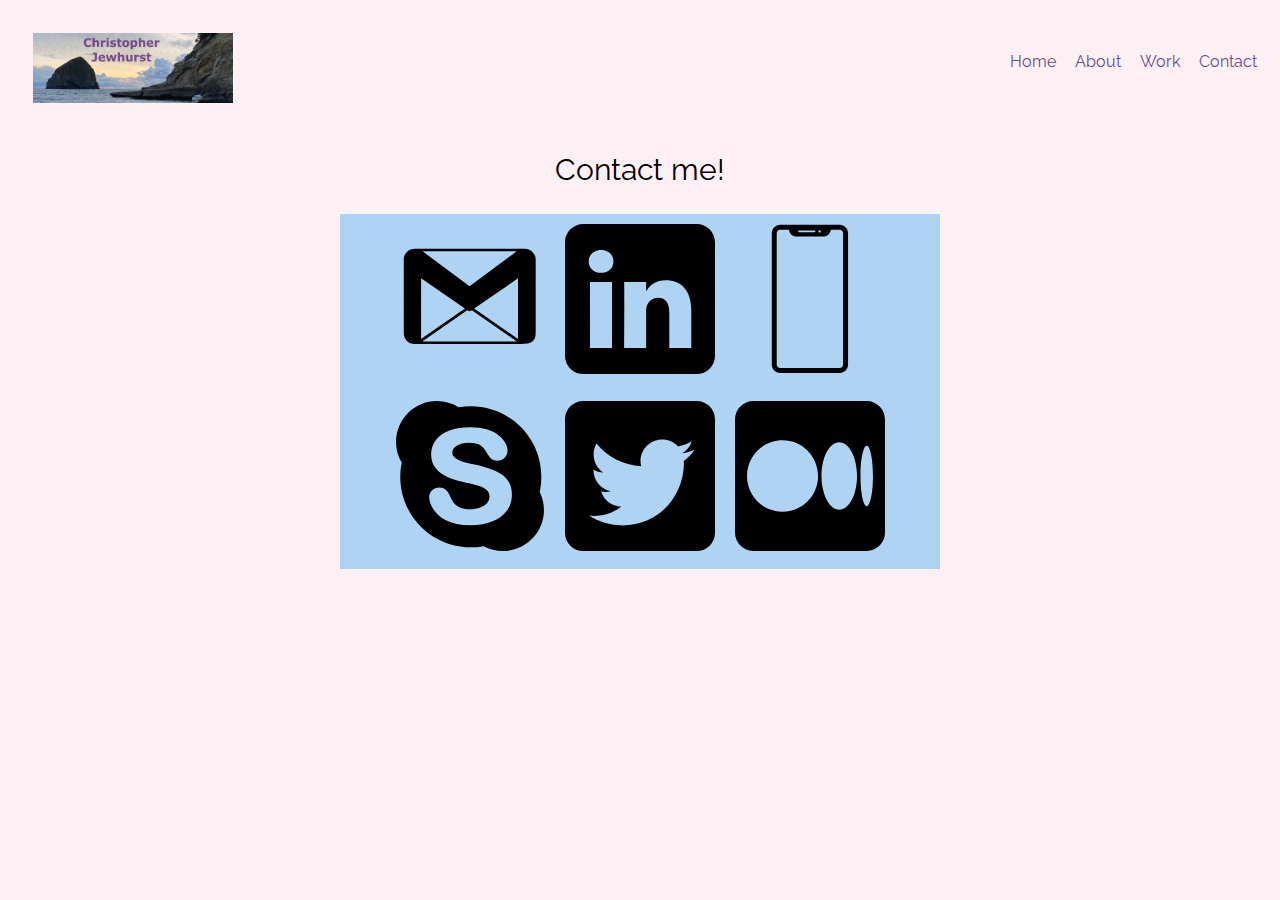
<file: contact.html>
<!DOCTYPE html>
<html lang="en">
<head>
  <meta charset="utf-8">
  <meta name="viewport" content="width=device-width">
  <meta name="viewport" content="width=device-width, initial-scale=1">
  <title>Contact C. Scott Jewhurst</title>
  <link rel="shortcut icon" href="img/favicon-32x32.png">
  <link rel="stylesheet" type="text/css" href="https://necolas.github.io/normalize.css/8.0.1/normalize.css">
  <link rel="preconnect" href="https://fonts.googleapis.com">
  <link rel="preconnect" href="https://fonts.gstatic.com" crossorigin>
  <link href="https://fonts.googleapis.com/css2?family=Raleway&display=swap" rel="stylesheet">
  <link rel="stylesheet" type="text/css" href="css/style.production.css">
</head>
<body>
  <header class="page-header">
    <a href="index.html">
    <img src="img/logo.jpg" height="70" width="200" alt="logo" class="page-header__item">
    </a>
    <nav class="main-navigation page-header__item">
      <ul role="menubar" class="navigation-list navigation-list__item--active">
        <li role="presentation">
          <a href="index.html" role="menuitem" class="navigation-list__item">Home</a>
        </li>
        <li role="presentation">
          <a href="about.html" role="menuitem" class="navigation-list__item">About</a>
        </li>
        <li role="presentation">
          <a href="work.html" role="menuitem" class="navigation-list__item">Work</a>
        </li>
        <li role="presentation">
          <a href="contact.html" role="menuitem" class="navigation-list__item">Contact</a>
        </li>
      </ul>
    </nav>
  </header>
  <div class="work-header">
  <h1>Contact me!</h1>
  </div>
  <div class="my-contact-info">
      <a href="mailto:christopherjewhurst@gmail.com"><img src="img/gmail-logo.svg" class= "icon-img" alt="Gmail Logo"></a>
      <a href="https://www.linkedin.com/in/christopher-jewhurst-27191555"><img src="img/linkedin-logo.svg" class= "icon-img" alt="Linkedin Logo"></a>
      <a href="tel:+1509-951-7268"><img src="img/mobile-logo.svg" class= "icon-img" alt="Mobile Logo"></a>
      <a href="skype:live:.cid.fd4dab9a41167388?chat"><img src="img/skype-logo.svg" class= "icon-img" alt="Skype Logo"></a>
      <a href="https://twitter.com/scottythewebdev"><img src="img/twitter-logo.svg" class= "icon-img" alt="Twitter Logo"></a>
      <a href="https://medium.com/@scottjewhurst"><img src="img/medium-logo.svg" class= "icon-img" alt="Medium Logo"></a>
  </div>
  <br>
  <!-- <footer class="page-footer">
    <p>Find me on:</p>
    <div class="social-media">
      <a href="https://www.github.com/christopherinvans">
        <img src="img/github.svg" alt="GitHub logo">
      </a>
      <a href="https://www.linkedin.com/in/christopher-jewhurst-27191555">
        <img src="img/linkedin.svg" alt="LinkedIn logo">
      </a>
    </div>
  </footer> -->
</body>
</html>
</file>
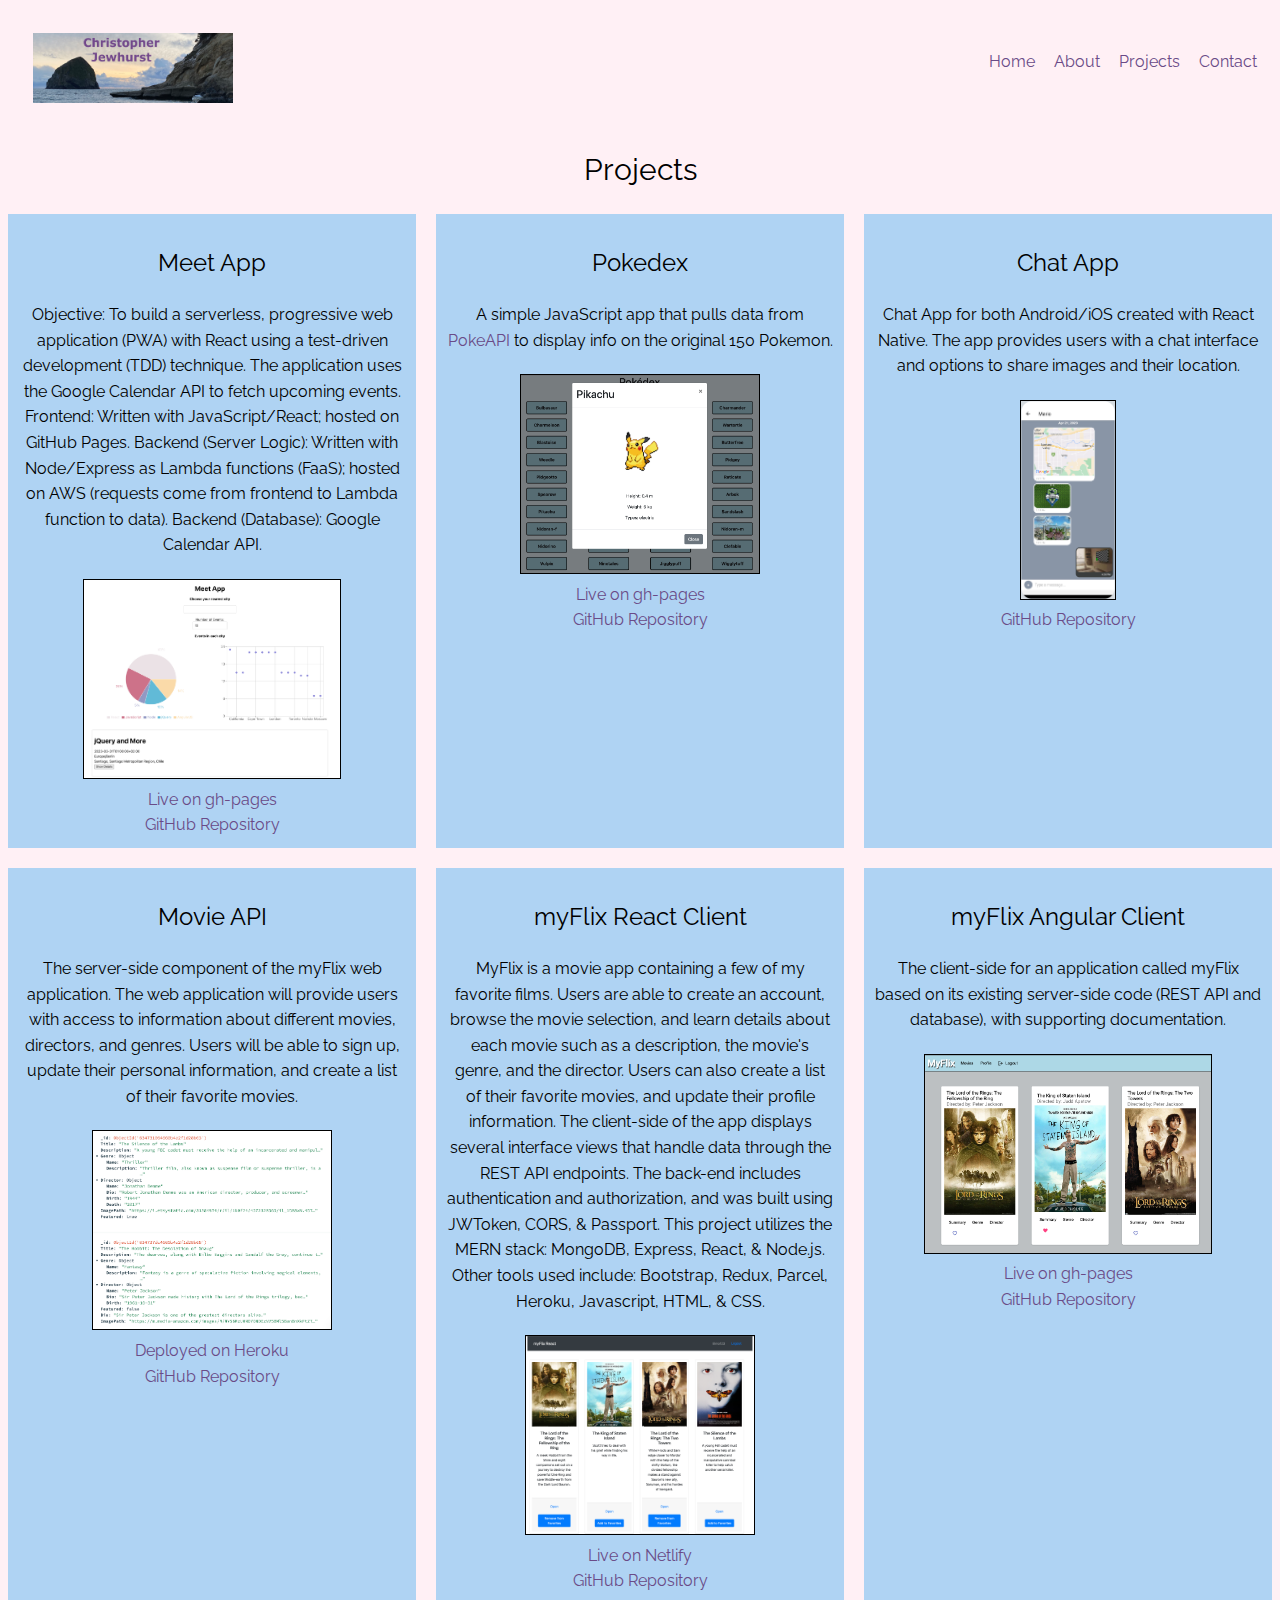
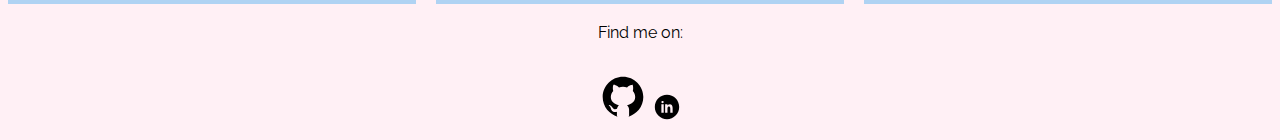
<file: projects.html>
<!DOCTYPE html>
<html lang="en">
<head>
  <meta charset="utf-8">
  <meta name="viewport" content="width=device-width">
  <meta name="viewport" content="width=device-width, initial-scale=1">
  <title>Scott's Projects</title>
  <link rel="shortcut icon" href="img/favicon-32x32.png">
  <link rel="stylesheet" type="text/css" href="https://necolas.github.io/normalize.css/8.0.1/normalize.css">
  <link rel="preconnect" href="https://fonts.googleapis.com">
  <link rel="preconnect" href="https://fonts.gstatic.com" crossorigin>
  <link href="https://fonts.googleapis.com/css2?family=Raleway&display=swap" rel="stylesheet">
  <link rel="stylesheet" type="text/css" href="css/style.production.css">
</head>
<body>
  <header class="page-header">
    <a href="index.html">
    <img src="img/logo.jpg" height="70" width="200" alt="logo" class="page-header__item">
    </a>
    <nav class="main-navigation page-header__item">
      <ul role="menubar" class="navigation-list navigation-list__item--active">
        <li role="presentation">
          <a href="index.html" role="menuitem" class="navigation-list__item">Home</a>
        </li>
        <li role="presentation">
          <a href="about.html" role="menuitem" class="navigation-list__item">About</a>
        </li>
        <li role="presentation">
          <a href="projects.html" role="menuitem" class="navigation-list__item">Projects</a>
        </li>
        <li role="presentation">
          <a href="contact.html" role="menuitem" class="navigation-list__item">Contact</a>
        </li>
      </ul>
    </nav>
  </header>
  <section>
    <div class="work-header">
    <h1>Projects</h1>
    </div>

    <div class="project-list">

      <div class="project-list__item">
        <h2>Meet App</h2>
        <p>
          Objective: To build a serverless, progressive web application (PWA) with React using a test-driven development (TDD) technique. The application uses the Google Calendar API to fetch upcoming events.
Frontend: Written with JavaScript/React; hosted on GitHub Pages.
Backend (Server Logic): Written with Node/Express as Lambda functions (FaaS); hosted on AWS (requests come from frontend to Lambda function to data).
Backend (Database): Google Calendar API.
        </p>
        <a href="img/meet-app-screenshot.png" target="_blank">
          <img
            class="project-image"
            src="img/meet-app-screenshot.png"
            alt="Screenshot of Meet App" /></a><br>
        <a href="https://christopherinvans.github.io/meet/">Live on gh-pages</a><br>
        <a href="https://github.com/christopherinvans/meet">GitHub Repository</a><br>
      </div>

      <div class="project-list__item">
        <h2>Pokedex</h2>
        <p>
          A simple JavaScript app that pulls data from <a href="https://pokeapi.co">PokeAPI</a> to display info on the original 150 Pokemon.
        </p>
        <a href="img/pokedex-screenshot.png" target="_blank">
        <img
            class="project-image"
            src="img/pokedex-screenshot.png"
            alt="Screenshot of Pokedex App" /></a><br>
        <a href="https://christopherinvans.github.io/simple-js-app/">Live on gh-pages</a><br>
        <a href="https://github.com/christopherinvans/simple-js-app">GitHub Repository</a><br>
      </div>

      <div class="project-list__item">
        <h2>Chat App</h2>
        <p>
          Chat App for both Android/iOS created with React Native. The app provides users with a chat interface and options to share images and their location.
        </p>
        <a href="img/chat-app-screenshot.png" target="_blank">
        <img
        class="project-image"
        src="img/chat-app-screenshot.png"
        alt="Screenshot of Chat App" /></a><br>
        <a href="https://github.com/christopherinvans/chat-app">GitHub Repository</a><br>
      </div>

      <div class="project-list__item">
        <h2>Movie API</h2>
        <p>
          The server-side component of the myFlix web application. The web application will provide users with access to information about different movies, directors, and genres. Users will be able to sign up, update their personal information, and create a list of their favorite movies.
        </p>
        <a href="img/api-screenshot.png" target="_blank">
        <img
        class="project-image"
        src="img/api-screenshot.png"
        alt="Screenshot of movie API" /></a><br>
        <a href="https://enigmatic-river-99618.herokuapp.com/">Deployed on Heroku</a><br>
        <a href="https://github.com/christopherinvans/movie-api">GitHub Repository</a>
      </div>

      <div class="project-list__item">
        <h2>myFlix React Client</h2>
        <p>
          MyFlix is a movie app containing a few of my favorite films. Users are able to create an account, browse the movie selection, and learn details about each movie such as a description, the movie's genre, and the director. Users can also create a list of their favorite movies, and update their profile information. The client-side of the app displays several interface views that handle data through the REST API endpoints.
The back-end includes authentication and authorization, and was built using JWToken, CORS, & Passport.
This project utilizes the MERN stack: MongoDB, Express, React, & Node.js.
Other tools used include: Bootstrap, Redux, Parcel, Heroku, Javascript, HTML, & CSS.
        </p>
        <a href="img/react-screenshot.png" target="_blank">
        <img
        class="project-image"
        src="img/react-screenshot.png"
        alt="Screenshot of React App" /></a><br>
        <a href="https://myflixcsj.netlify.app/">Live on Netlify</a><br>
        <a href="https://github.com/christopherinvans/myFlix-client">GitHub Repository</a>
      </div>

      <div class="project-list__item">
        <h2>myFlix Angular Client</h2>
        <p>
          The client-side for an application called myFlix based on its existing server-side code (REST API and database), with supporting documentation.
        </p>
        <a href="img/angular-screenshot.png" target="_blank">
        <img
        class="project-image"
        src="img/angular-screenshot.png"
        alt="Screenshot of Angular App" /></a><br>
        <a href="https://christopherinvans.github.io/myFlix-Angular-client">Live on gh-pages</a><br>
        <a href="https://github.com/christopherinvans/myFlix-Angular-client">GitHub Repository</a><br>
      </div>

    </div>

  </section>

  <footer class="page-footer">
    <p>Find me on:</p>
    <div class="social-media">
      <a href="https://www.github.com/christopherinvans" target="_blank">
        <img src="img/github.svg" alt="GitHub logo"/>
      </a>
      <a href="https://www.linkedin.com/in/scott-jewhurst-27191555/" target="_blank">
        <img src="img/linkedin.svg" alt="LinkedIn logo"/>
      </a>
    </div>
  </footer>
</body>
</html>
</file>
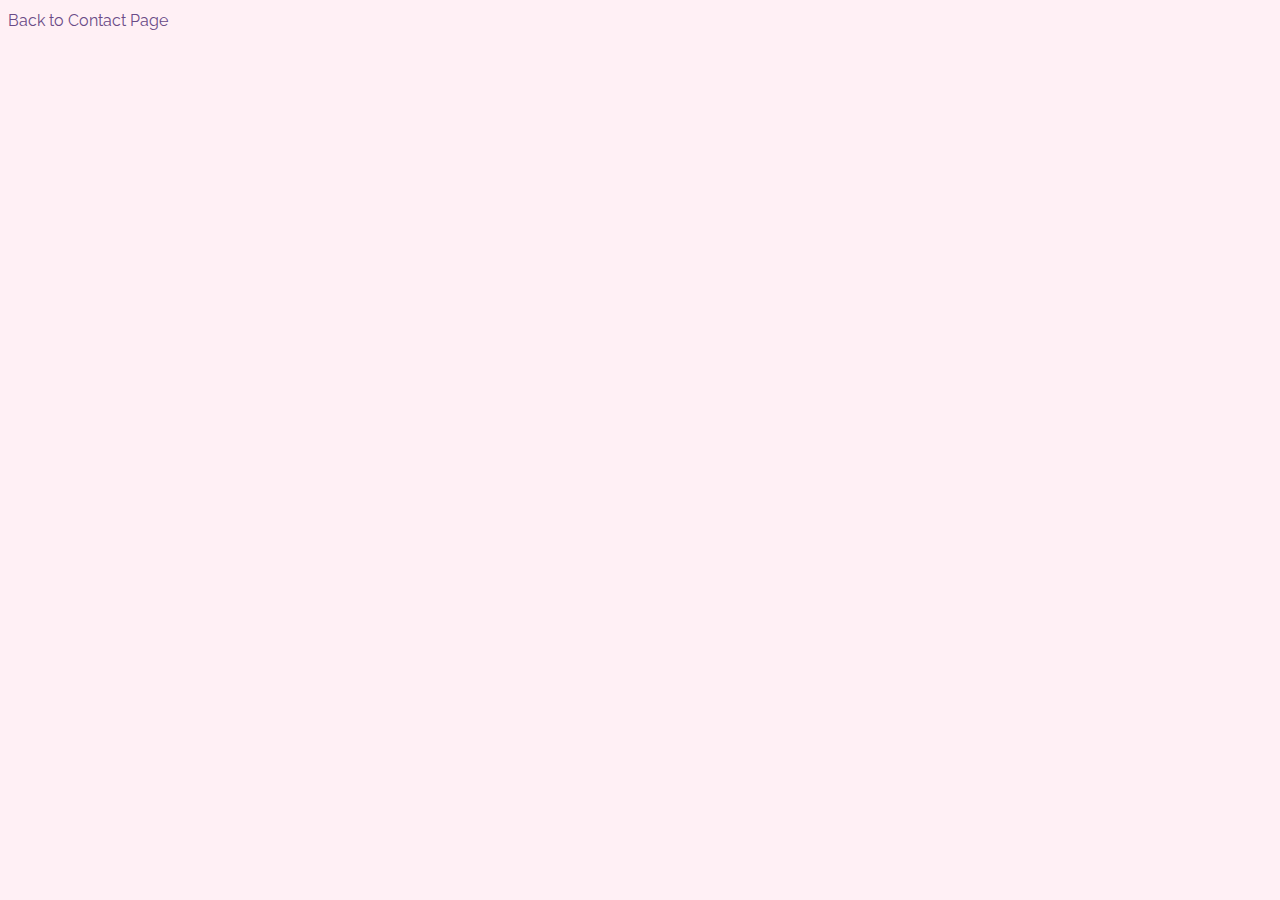
<file: results.html>
<!DOCTYPE html>
<html lang="en">
<head>
  <meta charset="utf-8">
  <meta name="viewport" content="width=device-width">
  <meta name="viewport" content="width=device-width, initial-scale=1">
  <title>
    Christopher Jewhurst - Results
  </title>
  <link rel="shortcut icon" href="img/favicon-32x32.png">
  <link rel="stylesheet" type="text/css" href="https://necolas.github.io/normalize.css/8.0.1/normalize.css">
  <link rel="preconnect" href="https://fonts.googleapis.com">
  <link rel="preconnect" href="https://fonts.gstatic.com" crossorigin>
  <link href="https://fonts.googleapis.com/css2?family=Raleway&display=swap" rel="stylesheet">
  <link rel="stylesheet" type="text/css" href="css/style.production.css">
  </head>
<body>
    <div id="results"></div>
    <a href="contact.html">Back to Contact Page</a>
    </body>
    </html>
</file>
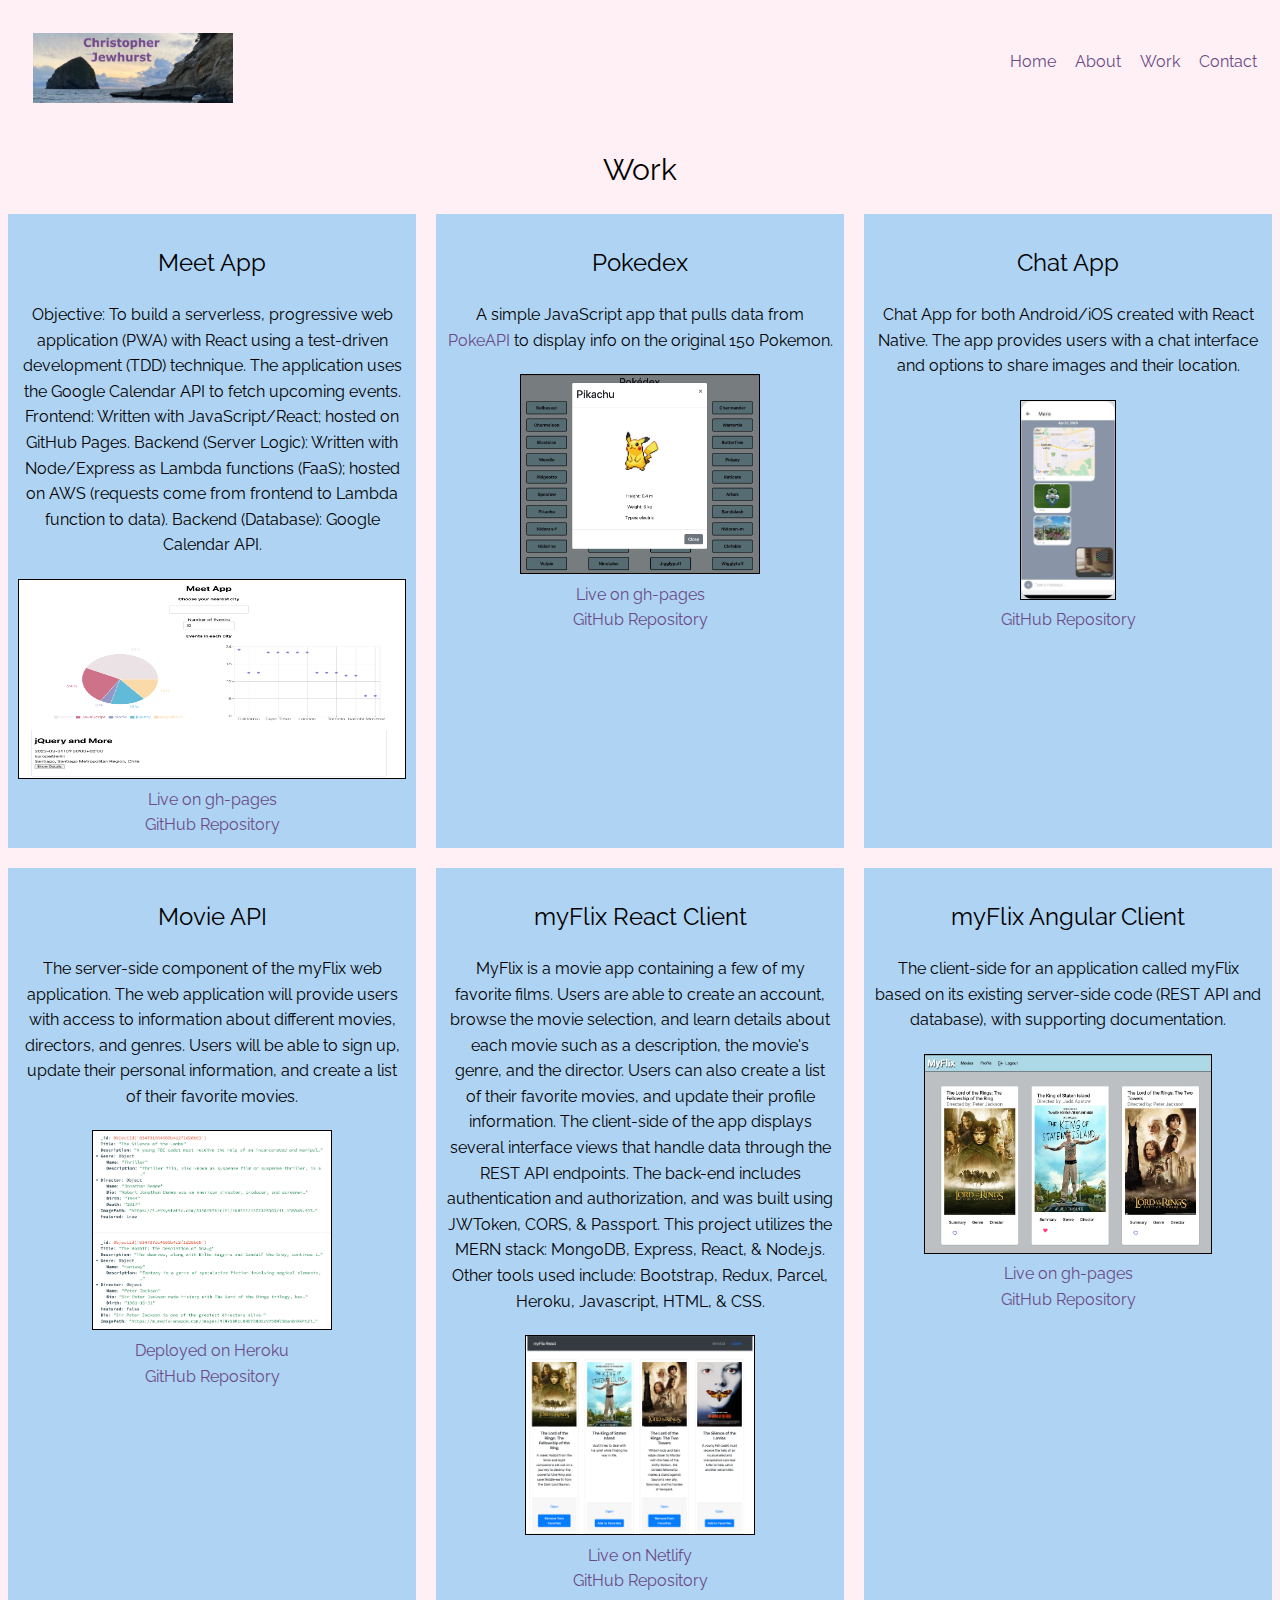
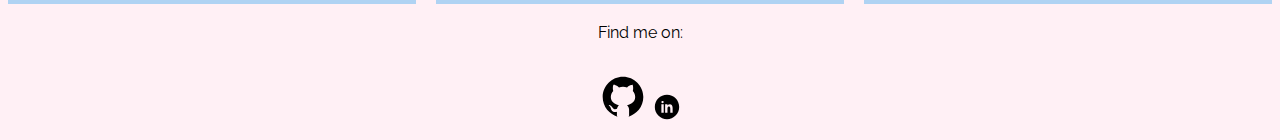
<file: work.html>
<!DOCTYPE html>
<html lang="en">
<head>
  <meta charset="utf-8">
  <meta name="viewport" content="width=device-width">
  <meta name="viewport" content="width=device-width, initial-scale=1">
  <title>Christopher Jewhurst's Creations</title>
  <link rel="shortcut icon" href="img/favicon-32x32.png">
  <link rel="stylesheet" type="text/css" href="https://necolas.github.io/normalize.css/8.0.1/normalize.css">
  <link rel="preconnect" href="https://fonts.googleapis.com">
  <link rel="preconnect" href="https://fonts.gstatic.com" crossorigin>
  <link href="https://fonts.googleapis.com/css2?family=Raleway&display=swap" rel="stylesheet">
  <link rel="stylesheet" type="text/css" href="css/style.production.css">
</head>
<body>
  <header class="page-header">
    <a href="index.html">
    <img src="img/logo.jpg" height="70" width="200" alt="logo" class="page-header__item">
    </a>
    <nav class="main-navigation page-header__item">
      <ul role="menubar" class="navigation-list navigation-list__item--active">
        <li role="presentation">
          <a href="index.html" role="menuitem" class="navigation-list__item">Home</a>
        </li>
        <li role="presentation">
          <a href="about.html" role="menuitem" class="navigation-list__item">About</a>
        </li>
        <li role="presentation">
          <a href="work.html" role="menuitem" class="navigation-list__item">Work</a>
        </li>
        <li role="presentation">
          <a href="contact.html" role="menuitem" class="navigation-list__item">Contact</a>
        </li>
      </ul>
    </nav>
  </header>
  <section>
    <div class="work-header">
    <h1>Work</h1>
    </div>

    <div class="project-list">

      <div class="project-list__item">
        <h2>Meet App</h2>
        <p>
          Objective: To build a serverless, progressive web application (PWA) with React using a test-driven development (TDD) technique. The application uses the Google Calendar API to fetch upcoming events.
Frontend: Written with JavaScript/React; hosted on GitHub Pages.
Backend (Server Logic): Written with Node/Express as Lambda functions (FaaS); hosted on AWS (requests come from frontend to Lambda function to data).
Backend (Database): Google Calendar API.
        </p>
        <a href="img/meet-app-screenshot.png" target="_blank">
          <img
            class="project-image"
            style="width:100%"
            src="img/meet-app-screenshot.png"
            alt="Screenshot of Meet App" /></a><br>
        <a href="https://christopherinvans.github.io/meet/">Live on gh-pages</a><br>
        <a href="https://github.com/christopherinvans/meet">GitHub Repository</a>
      </div>

      <div class="project-list__item">
        <h2>Pokedex</h2>
        <p>
          A simple JavaScript app that pulls data from <a href="https://pokeapi.co">PokeAPI</a> to display info on the original 150 Pokemon.
        </p>
        <img
            class="project-image"
            src="img/pokedex-screenshot.png"
            alt="Screenshot of Pokedex App" /><br>
        <a href="https://christopherinvans.github.io/simple-js-app/">Live on gh-pages</a><br>
        <a href="https://github.com/christopherinvans/simple-js-app">GitHub Repository</a>
      </div>

      <div class="project-list__item">
        <h2>Chat App</h2>
        <p>
          Chat App for both Android/iOS created with React Native. The app provides users with a chat interface and options to share images and their location.
        </p>
        <img
        class="project-image"
        src="img/chat-app-screenshot.png"
        alt="Screenshot of Chat App" /><br>
        <a href="https://github.com/christopherinvans/chat-app">GitHub Repository</a>
      </div>

      <div class="project-list__item">
        <h2>Movie API</h2>
        <p>
          The server-side component of the myFlix web application. The web application will provide users with access to information about different movies, directors, and genres. Users will be able to sign up, update their personal information, and create a list of their favorite movies.
        </p>
        <img
        class="project-image"
        src="img/api-screenshot.png"
        alt="Screenshot of movie API" /><br>
        <a href="https://enigmatic-river-99618.herokuapp.com/">Deployed on Heroku</a><br>
        <a href="https://github.com/christopherinvans/movie-api">GitHub Repository</a>
      </div>

      <div class="project-list__item">
        <h2>myFlix React Client</h2>
        <p>
          MyFlix is a movie app containing a few of my favorite films. Users are able to create an account, browse the movie selection, and learn details about each movie such as a description, the movie's genre, and the director. Users can also create a list of their favorite movies, and update their profile information. The client-side of the app displays several interface views that handle data through the REST API endpoints.
The back-end includes authentication and authorization, and was built using JWToken, CORS, & Passport.
This project utilizes the MERN stack: MongoDB, Express, React, & Node.js.
Other tools used include: Bootstrap, Redux, Parcel, Heroku, Javascript, HTML, & CSS.
        </p>
        <img
        class="project-image"
        src="img/react-screenshot.png"
        alt="Screenshot of React App" /><br>
        <!-- DONT FORGET TO HOST APP AFTER DEBUGGING -->
        <!-- DONT FORGET TO HOST APP AFTER DEBUGGING -->
        <!-- DONT FORGET TO HOST APP AFTER DEBUGGING -->
        <a href="#">Live on Netlify</a><br>
        <a href="https://github.com/christopherinvans/myFlix-client">GitHub Repository</a>
      </div>

      <div class="project-list__item">
        <h2>myFlix Angular Client</h2>
        <p>
          The client-side for an application called myFlix based on its existing server-side code (REST API and database), with supporting documentation.
        </p>
        <img
        class="project-image"
        src="img/angular-screenshot.png"
        alt="Screenshot of Angular App" /><br>
        <a href="https://christopherinvans.github.io/myFlix-Angular-client">Live on gh-pages</a><br>
        <a href="https://github.com/christopherinvans/myFlix-Angular-client">GitHub Repository</a>
      </div>

    </div>

  </section>

  <footer class="page-footer">
    <p>Find me on:</p>
    <div class="social-media">
      <a href="https://www.github.com/christopherinvans">
        <img src="img/github.svg" alt="GitHub logo">
      </a>
      <a href="https://www.linkedin.com/in/christopher-jewhurst-27191555">
        <img src="img/linkedin.svg" alt="LinkedIn logo">
      </a>
    </div>
  </footer>
</body>
</html>
</file>
<file: css/style.production.css>
/*
* Prefixed by https://autoprefixer.github.io
* PostCSS: v8.4.12,
* Autoprefixer: v10.4.4
* Browsers: last 4 version
*/

/*
Colors used

Background Color (light pink): #FFF0F5
Text Color (black): #000000
Primary Color (light purple): #6a4b87
Secondary Color (light blue): #afd3f3
*/

:root {
  --primary-color: #6a4b87;
  --secondary-color: #afd3f3;
  --dark-grey: #2b2b2b;
  --background-color: #fff0f5;
  --primary-color-darker: darken(--primary-color, 20%);
  --primary-color-lighter: lighten(--primary-color, 10%);
  --text-light: #fff;
  --text-dark: #000;
  --header-font-weight: 700px;
}

body {
  background-color: var(--background-color);
  font-family: 'Raleway', sans-serif;
  font-weight: 400;
  font-size: 16px;
  line-height: 1.6;
}

h1 {
  font-size: 30px;
  font-weight: var(--header-font-weight);
}

h2 {
  font-size: 24px;
  font-weight: var(--header-font-weight);
}

h3 {
  font-size: 18px;
  font-weight: var(--header-font-weight);
}

a {
  color: var(--primary-color);
  text-decoration: none;
}

a:visited {
  color: var(--primary-color-darker);
}

a:hover,
a:focus {
  text-decoration: none;
}

a:active {
  color: var(--primary-color-lighter);
}

button,
.button {
  border: none;
  display: inline-block;
  font-family: inherit;
  background-color: var(--primary-color);
  color: var(--text-light);
  text-decoration: none;
  padding: 10px;
  margin: 10px;
  border-radius: 3px;
  border-bottom: 2px solid rgba(0, 0, 0, 0.5);
  -webkit-transition: 0.2s opacity;
  -o-transition: 0.2s opacity;
  transition: 0.2s opacity;
}

button:hover,
button:focus,
.button:hover,
.button:focus {
  cursor: pointer;
  opacity: 0.8;
}

.button_secondary {
  background-color: var(--secondary-color);
  color: var(--text-dark);
}

.navigation-list__item--active {
  text-decoration: none;
}

.profile__portrait {
  float: left;
  width: 100%;
  max-width: 400px;
  margin-right: 40px;
  border-radius: 50%;
}

.page-footer {
  clear: both;
  display: -webkit-box;
  display: -ms-flexbox;
  display: flex;
  -webkit-box-orient: vertical;
  -webkit-box-direction: normal;
  -ms-flex-direction: column;
  flex-direction: column;
  text-align: center;
}

.profile {
  max-width: 700px;
  margin: 0 auto;
}

* {
  -webkit-box-sizing: border-box;
  box-sizing: border-box;
}

.page-header {
  display: -webkit-box;
  display: -ms-flexbox;
  display: flex;
  width: 100%;
  padding: 20px;
}

.page-header__item {
  -webkit-box-flex: 0;
  -ms-flex: 0 1 200px;
  flex: 0 1 200px;
  position: relative;
  top: 5px;
  left: 5px;
}

.main-navigation {
  -webkit-box-flex: 1;
  -ms-flex-positive: 1;
  flex-grow: 1;
  text-align: right;
}

.navigation-list {
  list-style-type: none;
}

.navigation-list li {
  display: inline-block;
  margin-left: 15px;
}

.project-list {
  text-align: center;
  display: -ms-grid;
  display: grid;
  -ms-grid-columns: 1fr 20px 1fr 20px 1fr;
  grid-template-columns: 1fr 1fr 1fr;
  grid-gap: 20px;
}

.project-list__item {
  background-color: var(--secondary-color);
  width: auto;
  min-height: auto;
  margin: 0;
  padding: 10px;
}

.project-list__item first-child {
  -ms-grid-column: 1;
  grid-column: 1 / 1;
  -ms-grid-row: 1;
  grid-row: 1 / 1;
}

.project-list__item {
  display: inline-block;
  width: 1fr;
}

@supports (display: grid) {
  .project-list {
    display: -ms-grid;
    display: grid;
    -ms-grid-columns: 1fr 20px 1fr 20px 1fr;
    grid-template-columns: 1fr 1fr 1fr;
    grid-gap: 20px;
    margin: 0;
  }

  .project-list__item last-child {
    -ms-grid-columns: 3 / 3;
    grid-template-columns: 3 / 3;
    -ms-grid-row: 1;
    -ms-grid-row-span: 2;
    grid-row: 1 / 3;
  }

  @media all and (min-width: 500px) and (max-width: 750px) {
    .project-list {
      -ms-grid-columns: 1fr 20px 1fr;
      grid-template-columns: 1fr 1fr;
    }
  }
}

@media all and (max-width: 500px) {
  .project-list {
    -ms-grid-columns: 1fr;
    grid-template-columns: 1fr;
  }
}

@media all and (max-width: 750px) {
  .grid {
    grid-gap: 10px;
  }
  
  .project-list__item
  last-child {
    grid-column: auto / auto;
    grid-row: auto / auto;
  }
  
  h1 {
    font-size: 22px;
  }
}

.page-bio,
.skills-table {
  text-align: center;
  margin: auto;
  margin-left: auto;
  margin-right: auto;
}

@-webkit-keyframes color-change {
  0% {
    fill: #edc655;
  }
  50% {
    fill: #fcffad;
  }
  100%  {
    fill: #f76414;
  }
}

@keyframes color-change {
  0% {
    fill: #edc655;
  }
  50% {
    fill: #fcffad;
  }
  100%  {
    fill: #f76414;
  }
}

.sun {
  -webkit-animation: 4s color-change infinite alternate linear;
  animation: 4s color-change infinite alternate linear;
}

.cloud-front {
  -webkit-animation: 30s cloud-move infinite alternate linear;
  animation: 30s cloud-move infinite alternate linear;
}

@-webkit-keyframes cloud-move-reverse {
  from {
    -webkit-transform: translate(446px, 48px);
    transform: translate(446px, 48px);
  }
  to {
    -webkit-transform: translate(100px, 48px);
    transform: translate(100px, 48px);
  }
}

@keyframes cloud-move-reverse {
  from {
    -webkit-transform: translate(446px, 48px);
    transform: translate(446px, 48px);
  }
  to {
    -webkit-transform: translate(100px, 48px);
    transform: translate(100px, 48px);
  }
}

.cloud-back {
  -webkit-animation: 34s cloud-move-reverse infinite alternate linear;
  animation: 34s cloud-move-reverse infinite alternate linear;
}

.work-header {
  text-align: center;
  margin-left: auto;
  margin-right: auto;
  text-decoration: bold;
  font-size: 30;
  font-weight: var(--header-font-weight);
}

.my-contact-info {
  background-color: var(--secondary-color);
  display: flex;
  flex-direction: row;
  flex-wrap: wrap;
  justify-content: center;
  text-align: center;
  margin-left: auto;
  margin-right: auto;
  max-width: 600px;
}

.project-image {
  border: 1px solid #000000;
  margin-top: 5px;
  height: 200px;
  width: auto;
}

.icon-img {
  height: 150px;
  margin: 10px;
}

.social-media {
  height: 50px;
  margin: 10px;
}

.about-page {
  background-color: var(--secondary-color);
  max-width: 800px;
  display: flex;
  flex-direction: row;
  flex-wrap: wrap;
  justify-content: center;
  text-align: center;
  margin-left: auto;
  margin-right: auto;
  padding: 10px;
}
</file>
